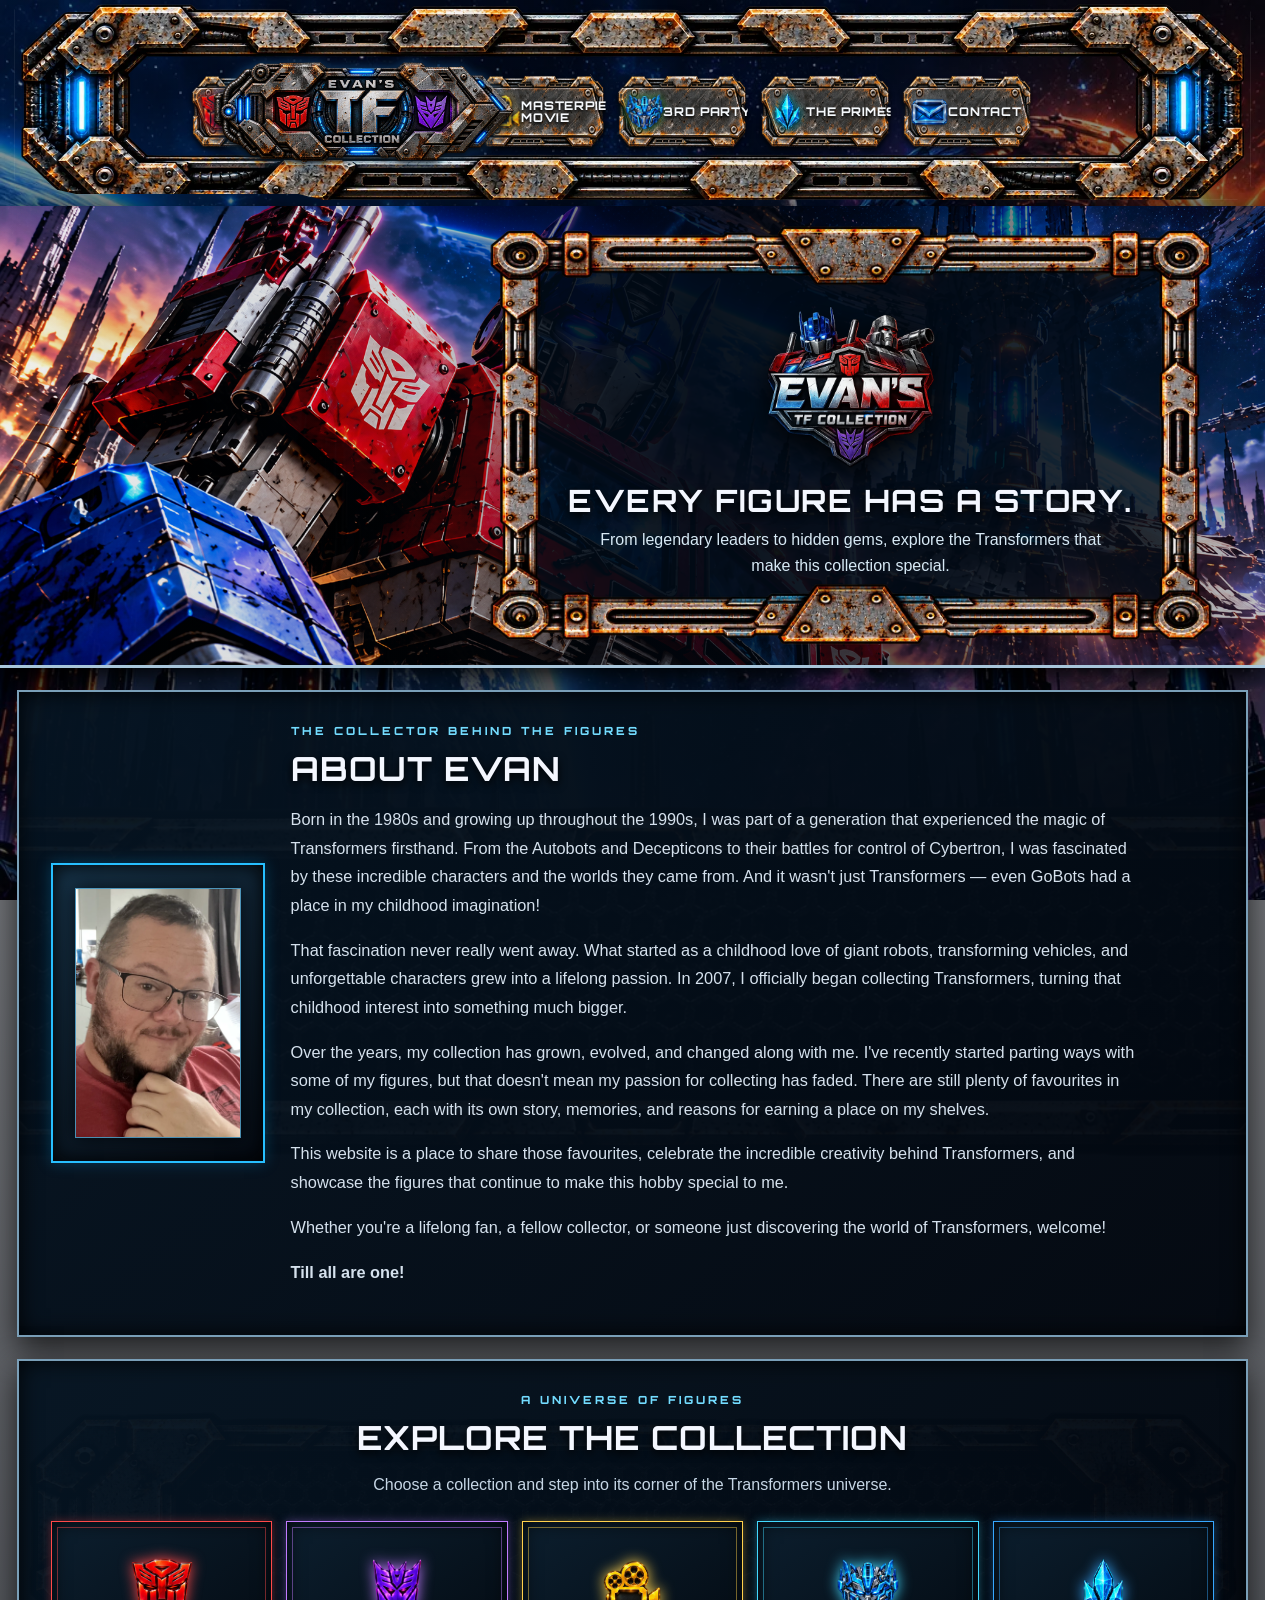
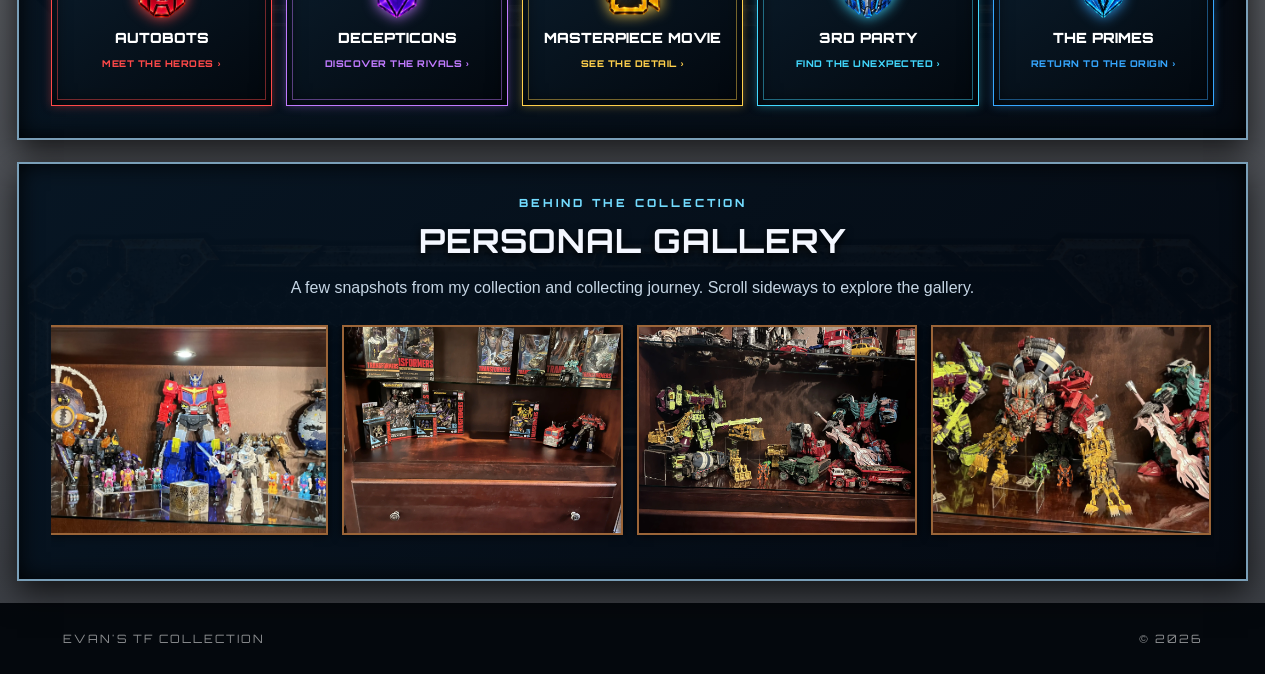
<file: index.html>
<!DOCTYPE html>
<html lang="en">
<head>
  <meta charset="UTF-8">
  <meta name="viewport" content="width=device-width, initial-scale=1.0">
  <meta name="description" content="Explore Evan's Transformers collection, from Autobots and Decepticons to Masterpiece, 3rd Party figures, and the Primes.">
  <link rel="icon" type="image/webp" href="images/EvansTFCollection-favicon_result.webp">
  <title>Evan's TF Collection | Home</title>
  <link rel="stylesheet" href="style.css?v=20261018-mobile-bg-3">
  <link rel="stylesheet" href="cybernetic-system.css?v=20261018-mobile-bg-2">
</head>
<body data-cyber-theme="neutral" class="home-page">
  <div class="site-shell">
    <header class="site-header unified-header">
      <a class="brand" href="index.html" aria-label="Evan's TF Collection home">
        <img src="images/decorative%20elements/evanstfcollection-navigation-logo_result.webp" alt="Evan's TF Collection">
      </a>
      
    <button class="mobile-menu-toggle" type="button" aria-label="Open navigation menu" aria-expanded="false" aria-controls="mobile-site-menu">
      <span></span><span></span><span></span>
    </button>
      <nav class="main-nav" aria-label="Main navigation">
        <a class="nav-item autobots" href="autobots.html"><img src="images/autobots-icon_result.webp" alt=""><span>AUTOBOTS</span></a>
        <a class="nav-item decepticons" href="decepticons.html"><img src="images/decepticons-icon_result.webp" alt=""><span>DECEPTICONS</span></a>
        <a class="nav-item masterpiece" href="masterpiece-movie.html"><img src="images/masterpiece-movie-icon_result.webp" alt=""><span>MASTERPIECE<br>MOVIE</span></a>
        <a class="nav-item third-party" href="third-party.html"><img src="images/3rd-party-icon_result.webp" alt=""><span>3RD PARTY</span></a>
        <a class="nav-item primes" href="the-primes.html"><img src="images/primes-icon_result.webp" alt=""><span>THE PRIMES</span></a>
        <a class="nav-item contact" href="contact.html"><img src="images/contact-icon_result.webp" alt=""><span>CONTACT</span></a>
      </nav>
    </header>
  <nav class="mobile-site-menu" id="mobile-site-menu" aria-label="Mobile page navigation" hidden>
    <a href="index.html">HOME</a>
    <a href="autobots.html">AUTOBOTS</a>
    <a href="decepticons.html">DECEPTICONS</a>
    <a href="masterpiece-movie.html">MASTERPIECE MOVIE</a>
    <a href="third-party.html">3RD PARTY</a>
    <a href="the-primes.html">THE PRIMES</a>
    <a href="contact.html">CONTACT</a>
  </nav>


    <nav id="mobile-nav" class="mobile-nav" aria-label="Mobile navigation">
      <a href="autobots.html"><img src="images/autobots-icon_result.webp" alt=""><span>AUTOBOTS</span></a>
      <a href="decepticons.html"><img src="images/decepticons-icon_result.webp" alt=""><span>DECEPTICONS</span></a>
      <a href="masterpiece-movie.html"><img src="images/masterpiece-movie-icon_result.webp" alt=""><span>MASTERPIECE MOVIE</span></a>
      <a href="third-party.html"><img src="images/3rd-party-icon_result.webp" alt=""><span>3RD PARTY</span></a>
      <a href="the-primes.html"><img src="images/primes-icon_result.webp" alt=""><span>THE PRIMES</span></a>
      <a href="contact.html"><img src="images/contact-icon_result.webp" alt=""><span>CONTACT</span></a>
    </nav>

    <main id="top" class="home-main">
      <section class="home-hero" aria-label="Welcome to Evan's TF Collection">
        <div class="home-hero-art"></div>
        <div class="home-hero-copy">
          <img class="home-title-logo" src="images/evanstfcollection-logo_result.webp" alt="Evan's TF Collection">
          <h1>Every figure has a story.</h1>
          <p>From legendary leaders to hidden gems, explore the Transformers that make this collection special.</p>
        </div>
      </section>

      <section class="home-intro home-panel" aria-labelledby="about-title">
        <div class="home-about-photo">
          <img class="home-profile-image" src="images/Gallery/Evan_result.webp" alt="Evan, the collector behind Evan’s TF Collection" loading="lazy">
        </div>
        <div class="home-about-copy">
          <p class="home-kicker">THE COLLECTOR BEHIND THE FIGURES</p>
          <h2 id="about-title">ABOUT EVAN</h2>
          <p>Born in the 1980s and growing up throughout the 1990s, I was part of a generation that experienced the magic of Transformers firsthand. From the Autobots and Decepticons to their battles for control of Cybertron, I was fascinated by these incredible characters and the worlds they came from. And it wasn't just Transformers — even GoBots had a place in my childhood imagination!</p>
          <p>That fascination never really went away. What started as a childhood love of giant robots, transforming vehicles, and unforgettable characters grew into a lifelong passion. In 2007, I officially began collecting Transformers, turning that childhood interest into something much bigger.</p>
          <p>Over the years, my collection has grown, evolved, and changed along with me. I've recently started parting ways with some of my figures, but that doesn't mean my passion for collecting has faded. There are still plenty of favourites in my collection, each with its own story, memories, and reasons for earning a place on my shelves.</p>
          <p>This website is a place to share those favourites, celebrate the incredible creativity behind Transformers, and showcase the figures that continue to make this hobby special to me.</p>
          <p>Whether you're a lifelong fan, a fellow collector, or someone just discovering the world of Transformers, welcome!</p>
          <p><strong>Till all are one!</strong></p>
        </div>
      </section>

      <section id="collection-showcase" class="home-collection home-panel" aria-labelledby="collection-title">
        <div class="home-section-heading">
          <p class="home-kicker">A UNIVERSE OF FIGURES</p>
          <h2 id="collection-title">EXPLORE THE COLLECTION</h2>
          <p>Choose a collection and step into its corner of the Transformers universe.</p>
        </div>
        <div class="home-category-grid">
          <a class="home-category autobot-card" href="autobots.html">
            <img src="images/autobots-icon_result.webp" alt="">
            <span class="category-name">AUTOBOTS</span><span class="category-cta">MEET THE HEROES ›</span>
          </a>
          <a class="home-category decepticon-card" href="decepticons.html">
            <img src="images/decepticons-icon_result.webp" alt="">
            <span class="category-name">DECEPTICONS</span><span class="category-cta">DISCOVER THE RIVALS ›</span>
          </a>
          <a class="home-category masterpiece-card" href="masterpiece-movie.html">
            <img src="images/masterpiece-movie-icon_result.webp" alt="">
            <span class="category-name">MASTERPIECE MOVIE</span><span class="category-cta">SEE THE DETAIL ›</span>
          </a>
          <a class="home-category thirdparty-card" href="third-party.html">
            <img src="images/3rd-party-icon_result.webp" alt="">
            <span class="category-name">3RD PARTY</span><span class="category-cta">FIND THE UNEXPECTED ›</span>
          </a>
          <a class="home-category primes-card" href="the-primes.html">
            <img src="images/primes-icon_result.webp" alt="">
            <span class="category-name">THE PRIMES</span><span class="category-cta">RETURN TO THE ORIGIN ›</span>
          </a>
        </div>
      </section>

<section class="home-personal-gallery home-panel" aria-labelledby="personal-gallery-title">
        <div class="home-section-heading">
          <p class="home-kicker">BEHIND THE COLLECTION</p>
          <h2 id="personal-gallery-title">PERSONAL GALLERY</h2>
          <p>A few snapshots from my collection and collecting journey. Scroll sideways to explore the gallery.</p>
        </div>
        <div class="home-personal-gallery-grid">
          <figure class="home-personal-shot"><img src="images/Gallery/Big%20Cabinet%20-%20Top%2003_result.webp" alt="Big Cabinet   Top 03" loading="lazy"></figure>
          <figure class="home-personal-shot"><img src="images/Gallery/Big%20Cabinet%20Bottom%2001_result.webp" alt="Big Cabinet Bottom 01" loading="lazy"></figure>
          <figure class="home-personal-shot"><img src="images/Gallery/Big%20Cabinet%20Bottom%2002_result.webp" alt="Big Cabinet Bottom 02" loading="lazy"></figure>
          <figure class="home-personal-shot"><img src="images/Gallery/Big%20Cabinet%20Bottom%2003_result.webp" alt="Big Cabinet Bottom 03" loading="lazy"></figure>
          <figure class="home-personal-shot"><img src="images/Gallery/Big%20Cabinet%20Middle%2001_result.webp" alt="Big Cabinet Middle 01" loading="lazy"></figure>
          <figure class="home-personal-shot"><img src="images/Gallery/Big%20Cabinet%20Middle%2002_result.webp" alt="Big Cabinet Middle 02" loading="lazy"></figure>
          <figure class="home-personal-shot"><img src="images/Gallery/Big%20Cabinet%20Top%2001_result.webp" alt="Big Cabinet Top 01" loading="lazy"></figure>
          <figure class="home-personal-shot"><img src="images/Gallery/Big%20Cabinet%20Top%2002_result.webp" alt="Big Cabinet Top 02" loading="lazy"></figure>
          <figure class="home-personal-shot"><img src="images/Gallery/Big%20Cabinet%20Whole%2001_result.webp" alt="Big Cabinet Whole 01" loading="lazy"></figure>
          <figure class="home-personal-shot"><img src="images/Gallery/Bing%20Cabinet%20-%20Middle%2002_result.webp" alt="Bing Cabinet   Middle 02" loading="lazy"></figure>
          <figure class="home-personal-shot"><img src="images/Gallery/Black%20Cabinet%20Whole_result.webp" alt="Black Cabinet Whole" loading="lazy"></figure>
          <figure class="home-personal-shot"><img src="images/Gallery/Devistator%2001_result.webp" alt="Devistator 01" loading="lazy"></figure>
          <figure class="home-personal-shot"><img src="images/Gallery/Devistator%2002_result.webp" alt="Devistator 02" loading="lazy"></figure>

          <figure class="home-personal-shot"><img src="images/Gallery/Fort%20Mac%2001_result.webp" alt="Fort Mac 01" loading="lazy"></figure>
          <figure class="home-personal-shot"><img src="images/Gallery/Fort%20Mac%2002_result.webp" alt="Fort Mac 02" loading="lazy"></figure>
          <figure class="home-personal-shot"><img src="images/Gallery/Fort%20Mac%2003_result.webp" alt="Fort Mac 03" loading="lazy"></figure>
          <figure class="home-personal-shot"><img src="images/Gallery/Fort%20Mac%2004_result.webp" alt="Fort Mac 04" loading="lazy"></figure>
          <figure class="home-personal-shot"><img src="images/Gallery/Glass%20Cabinet%20Whole_result.webp" alt="Glass Cabinet Whole" loading="lazy"></figure>
          <figure class="home-personal-shot"><img src="images/Gallery/Masterpiece%20Group_result.webp" alt="Masterpiece Group" loading="lazy"></figure>
        </div>
      </section>

    </main>

    <footer class="site-footer">
      <span>EVAN'S TF COLLECTION</span>
      <span>© <span id="year"></span></span>
    </footer>
  </div>
  <script src="script.js"></script>
  <script src="mobile-menu.js"></script>
</body>
</html>
</file>
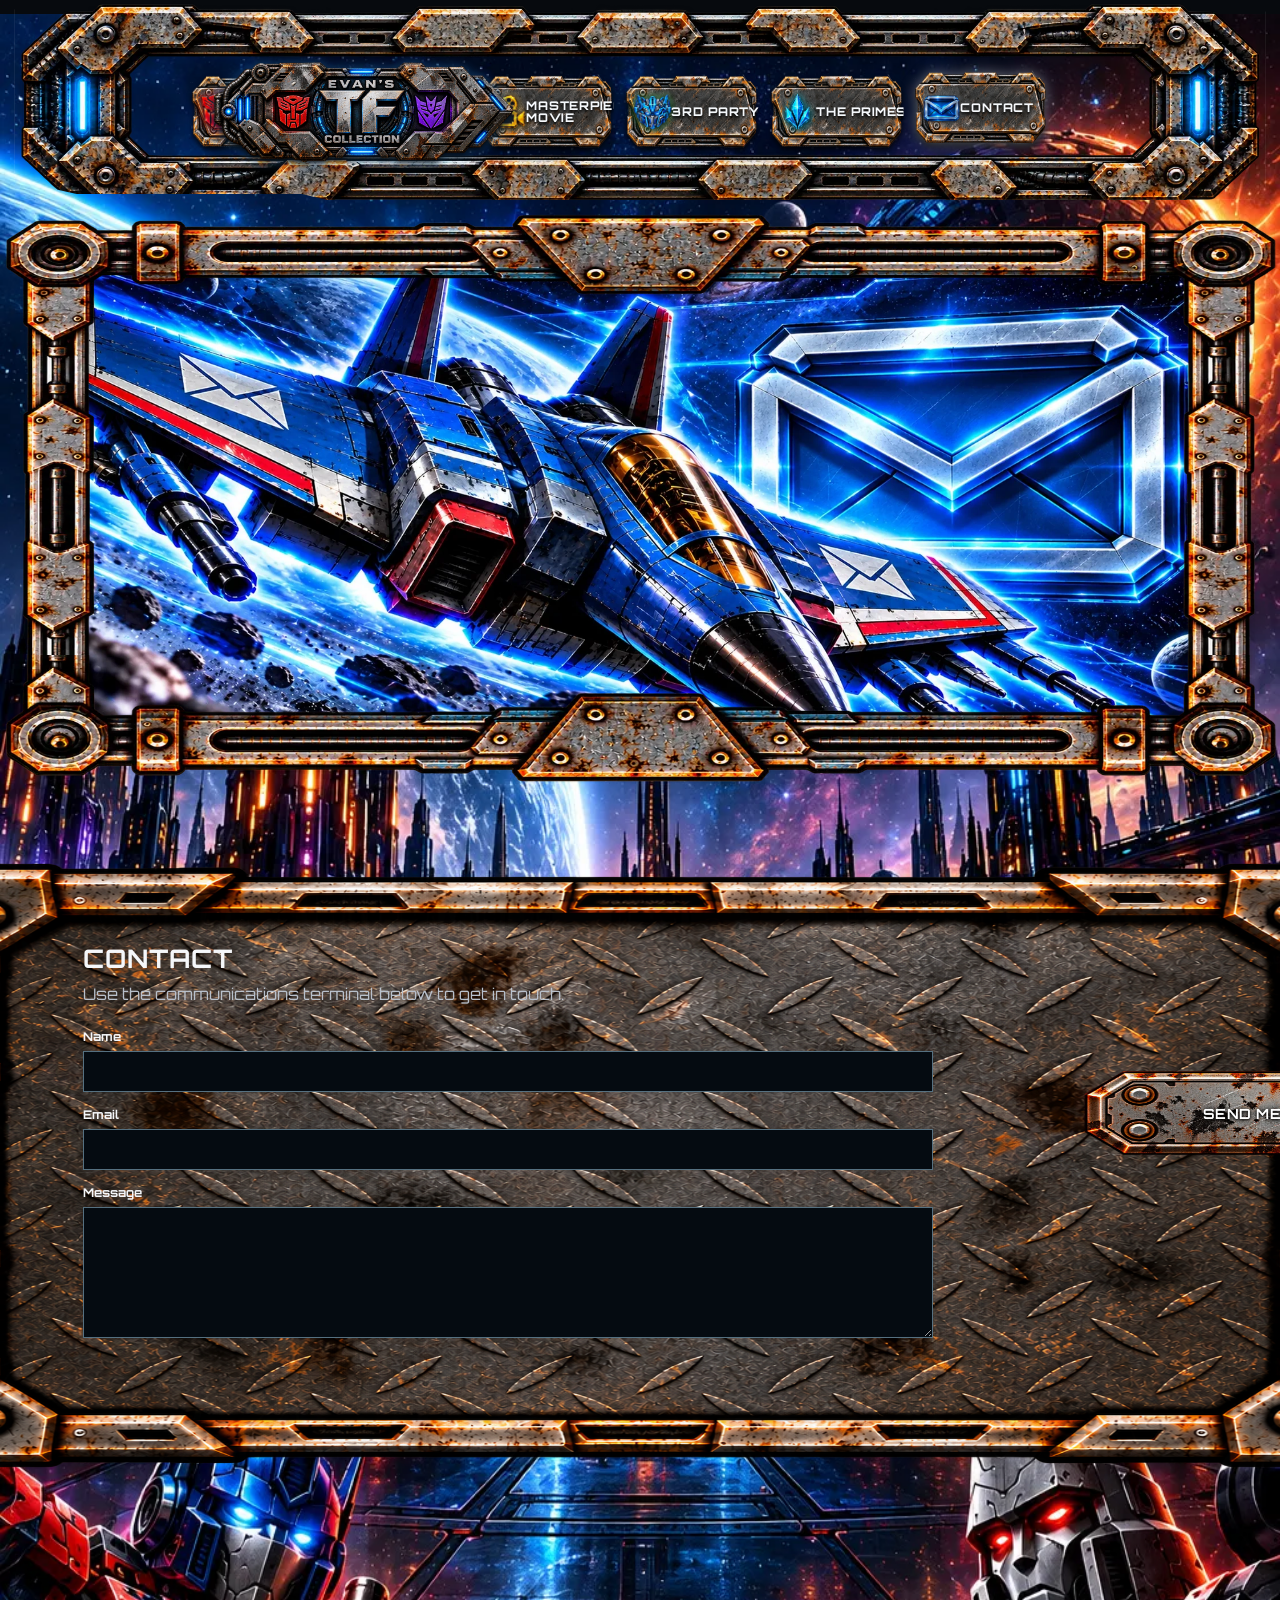
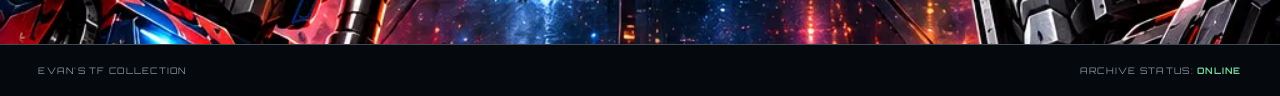
<file: contact.html>
<!DOCTYPE html>
<html lang="en">
<head>
  <meta charset="UTF-8">
  <meta name="viewport" content="width=device-width, initial-scale=1.0">
  <title>Contact | Evan's TF Collection</title>
  <link rel="icon" type="image/webp" href="images/EvansTFCollection-favicon_result.webp">
  <link rel="stylesheet" href="contact.css?v=20261018-mobile-bg-3">
  <link rel="stylesheet" href="cybernetic-system.css?v=20261018-mobile-bg-2">
</head>
<body data-cyber-theme="contact">
<header class="site-header unified-header">
  <a class="brand" href="index.html" aria-label="Evan's TF Collection"><img src="images/decorative%20elements/evanstfcollection-navigation-logo_result.webp" alt="Evan's TF Collection"></a>
  
    <button class="mobile-menu-toggle" type="button" aria-label="Open navigation menu" aria-expanded="false" aria-controls="mobile-site-menu">
      <span></span><span></span><span></span>
    </button>
      <nav class="main-nav" aria-label="Main navigation">
    <a class="nav-item autobots" href="autobots.html"><img src="images/autobots-icon_result.webp" alt=""><span>AUTOBOTS</span></a>
    <a class="nav-item decepticons" href="decepticons.html"><img src="images/decepticons-icon_result.webp" alt=""><span>DECEPTICONS</span></a>
    <a class="nav-item masterpiece" href="masterpiece-movie.html"><img src="images/masterpiece-movie-icon_result.webp" alt=""><span>MASTERPIECE<br>MOVIE</span></a>
    <a class="nav-item third-party" href="third-party.html"><img src="images/3rd-party-icon_result.webp" alt=""><span>3RD PARTY</span></a>
    <a class="nav-item primes" href="the-primes.html"><img src="images/primes-icon_result.webp" alt=""><span>THE PRIMES</span></a>
    <a class="nav-item contact active" href="contact.html"><img src="images/contact-icon_result.webp" alt=""><span>CONTACT</span></a>
  </nav>
</header>
  <nav class="mobile-site-menu" id="mobile-site-menu" aria-label="Mobile page navigation" hidden>
    <a href="index.html">HOME</a>
    <a href="autobots.html">AUTOBOTS</a>
    <a href="decepticons.html">DECEPTICONS</a>
    <a href="masterpiece-movie.html">MASTERPIECE MOVIE</a>
    <a href="third-party.html">3RD PARTY</a>
    <a href="the-primes.html">THE PRIMES</a>
    <a href="contact.html">CONTACT</a>
  </nav>


  <section class="nav-expansion" id="navExpansion" aria-label="Expanded collection menu" hidden>
    <div class="nav-expansion-emblem" aria-hidden="true">✦</div>
    <div class="nav-expansion-content">
      <p class="nav-expansion-kicker">COLLECTION ACCESS TERMINAL</p>
      <h2 class="nav-expansion-title">QUICK ACCESS</h2>
      <div class="nav-expansion-links">
        <a href="#top" data-nav-shortcut="overview">COLLECTION OVERVIEW</a>
        <a href="#collection-shell" data-nav-shortcut="browse">BROWSE FIGURES</a>
        <a href="#filterControls" data-nav-shortcut="filters">SEARCH / FILTERS</a>
      </div>
    </div>
    <button class="nav-expansion-close" type="button" aria-label="Close expanded menu">×</button>
  </section>

<main>
  <section class="hero" aria-label="Contact banner">
    <img class="hero-metallic-frame" src="images/decorative%20elements/hero-metallic-frame_result.webp" alt="" aria-hidden="true">
    <div class="hero-shade"></div>
  </section>
  <section class="contact-shell">
    <div class="contact-panel">
      <h2>CONTACT</h2>
      <p>Use the communications terminal below to get in touch.</p>
      <form action="https://formsubmit.co/evanstfcollection@gmail.com" method="POST">
        <input type="hidden" name="_subject" value="New message from Evan’s TF Collection contact page">
        <input type="hidden" name="_captcha" value="true">
        <input type="hidden" name="_template" value="table">
        <input type="hidden" name="_next" value="https://tf.maketheripple.com/contact.html?sent=1">
        <label>Name<input type="text" name="name" required></label>
        <label>Email<input type="email" name="email" required></label>
        <label>Message<textarea name="message" rows="7" required></textarea></label>
        <button type="submit">SEND MESSAGE</button>
      </form>
    </div>
  </section>
</main>

<footer class="site-footer"><span>EVAN'S TF COLLECTION</span><span>ARCHIVE STATUS: <b>ONLINE</b></span></footer>

<script src="nav-expansion.js"></script>
  <script src="mobile-menu.js"></script>
</body>
</html>
</file>
<file: style.css>
@import url('https://fonts.googleapis.com/css2?family=Orbitron:wght@400;500;600;700;800;900&display=swap');

* {
  box-sizing: border-box;
}

html {
  scroll-behavior: smooth;
  scroll-padding-top: 260px;
  scrollbar-gutter: stable;
}

body {
  margin: 0;
  min-height: 100vh;
  color: #f4f7ff;
  font-family: "Orbitron", Arial, sans-serif;
  background:
    linear-gradient(rgba(3, 8, 18, 0.28), rgba(3, 8, 18, 0.45)),
    url("images/main-page-background_result.webp") center top / cover scroll;
  background-color: #050a12;
}

body.autobots-active {
  background:
    linear-gradient(rgba(3, 8, 18, 0.08), rgba(3, 8, 18, 0.18)),
    url("images/autobots-background_result.webp") center top / cover scroll;
}

body.autobots-active .hero {
  min-height: 0;
  height: clamp(280px, 31vw, 520px);
  padding: 0;
  background:
    url("images/autobots-background_result.webp") center center / cover no-repeat;
}

body.autobots-active .hero-logo {
  display: none;
}

button,
input,
textarea {
  font: inherit;
}

button {
  cursor: pointer;
}

/* =========================
   UNIFIED TOP NAVIGATION
========================= */

.site-header.unified-header {
  position: relative;
  z-index: 1000;
  width: 100%;
  min-height: 88px;
  display: flex;
  align-items: stretch;
  gap: 10px;
  padding: 7px 18px 7px 20px;
  background: rgba(2, 5, 8, 0.97);
  border-bottom: 2px solid rgba(0, 207, 255, 0.65);
  box-shadow: 0 5px 18px rgba(0, 0, 0, 0.85);
}

.unified-header .brand {
  width: 205px;
  flex: 0 0 205px;
  display: flex;
  align-items: center;
  justify-content: center;
  margin: 0;
  padding: 0;
}

.unified-header .brand img {
  width: 190px;
  max-height: 82px;
  object-fit: contain;
  display: block;
}

.unified-header .main-nav {
  flex: 1;
  min-width: 0;
  display: grid;
  grid-template-columns: repeat(6, 1fr);
  gap: 7px;
  align-items: stretch;
}

.unified-header .nav-item {
  --nav-color: #00cfff;
  --nav-glow: rgba(0, 207, 255, .45);
  position: relative;
  min-width: 0;
  min-height: 74px;
  display: flex;
  align-items: center;
  justify-content: center;
  gap: 10px;
  padding: 8px 10px;
  color: white;
  text-decoration: none;
  text-align: center;
  background:
    radial-gradient(ellipse at 18% 20%, rgba(255,255,255,.045), transparent 24%),
    radial-gradient(ellipse at 84% 78%, rgba(0,0,0,.48), transparent 28%),
    linear-gradient(180deg, rgba(17,23,29,.98), rgba(4,8,12,.98));
  overflow: hidden;
  isolation: isolate;
  transition: transform .2s ease, filter .2s ease;
  filter: drop-shadow(0 3px 7px rgba(0,0,0,.95)) drop-shadow(0 0 6px var(--nav-glow));
}

.unified-header .nav-item::before {
  content: "";
  position: absolute;
  z-index: 1;
  inset: 0;
  background: var(--nav-color);
  -webkit-mask: url("cybernetic-border.svg") center / 100% 100% no-repeat;
  mask: url("cybernetic-border.svg") center / 100% 100% no-repeat;
  filter: drop-shadow(0 0 3px var(--nav-color)) drop-shadow(0 0 8px var(--nav-glow));
  pointer-events: none;
}

.unified-header .nav-item::after {
  content: "";
  position: absolute;
  z-index: 0;
  inset: 5px;
  background:
    linear-gradient(135deg, rgba(255,255,255,.025), transparent 25%),
    radial-gradient(ellipse at 12% 18%, rgba(130,140,145,.08), transparent 25%),
    radial-gradient(ellipse at 88% 82%, rgba(0,0,0,.42), transparent 30%),
    rgba(5,9,13,.96);
  clip-path: polygon(0 10px,10px 0,calc(100% - 10px) 0,100% 10px,100% calc(100% - 10px),calc(100% - 10px) 100%,10px 100%,0 calc(100% - 10px));
  pointer-events: none;
}

.unified-header .nav-item img,
.unified-header .nav-item span {
  position: relative;
  z-index: 2;
}

.unified-header .nav-item img {
  width: 40px !important;
  height: 40px !important;
  min-width: 40px !important;
  min-height: 40px !important;
  max-width: 40px !important;
  max-height: 40px !important;
  flex: 0 0 40px !important;
  object-fit: contain;
  display: block;
  filter: drop-shadow(0 1px 2px #000) drop-shadow(0 0 4px var(--nav-glow));
}

.unified-header .nav-item span {
  font-size: clamp(10px, 1vw, 16px);
  font-weight: 800;
  line-height: 1.05;
  letter-spacing: .5px;
  text-shadow: 0 1px 2px #000, 0 0 5px var(--nav-glow);
}

.unified-header .nav-item:hover,
.unified-header .nav-item.active {
  transform: translateY(-1px);
}

.unified-header .nav-item:hover::before,
.unified-header .nav-item.active::before {
  filter: drop-shadow(0 0 4px var(--nav-color)) drop-shadow(0 0 12px var(--nav-glow));
}

.unified-header .autobots { --nav-color:#ff1b1b; --nav-glow:rgba(255,27,27,.46); }
.unified-header .decepticons { --nav-color:#9a2cff; --nav-glow:rgba(154,44,255,.46); }
.unified-header .masterpiece { --nav-color:#ffc21c; --nav-glow:rgba(255,194,28,.42); }
.unified-header .third-party { --nav-color:#00d8ff; --nav-glow:rgba(0,216,255,.46); }
.unified-header .primes { --nav-color:#1d8cff; --nav-glow:rgba(29,140,255,.46); }
.unified-header .contact { --nav-color:#1856a8; --nav-glow:rgba(24,86,168,.42); }

.mobile-nav {
  display: none;
}

/* =========================
   HERO
========================= */

.hero {
  min-height: 66vh;

  display: grid;
  place-items: center;

  padding: 90px 20px 70px;

  background:
    linear-gradient(
      180deg,
      rgba(2, 7, 16, 0.08),
      rgba(2, 7, 16, 0.62)
    );
}

.hero-logo {
  width: min(780px, 82vw);

  filter:
    drop-shadow(0 20px 30px rgba(0, 0, 0, 0.8));
}

.hero-logo img {
  width: 100%;
  display: block;
}

/* =========================
   COLLECTION FOLDERS
========================= */

.folder-section {
  width: min(1400px, calc(100% - 30px));

  margin: 20px auto;

  border: 1px solid rgba(255, 255, 255, 0.28);

  box-shadow:
    0 18px 45px rgba(0, 0, 0, 0.55);

  scroll-margin-top: 260px;
}

.folder-tab {
  width: 100%;
  min-height: 78px;

  display: grid;

  grid-template-columns: 62px 1fr 45px;

  align-items: center;

  text-align: left;

  padding: 0 22px;

  border: 1px solid currentColor;

  color: #fff;

  background:
    linear-gradient(
      135deg,
      rgba(10, 15, 24, 0.96),
      rgba(5, 8, 14, 0.96)
    );

  text-transform: uppercase;
  letter-spacing: 1.3px;
  font-size: clamp(1rem, 2vw, 1.45rem);
  font-weight: 800;

  clip-path:
    polygon(
      15px 0,
      calc(100% - 15px) 0,
      100% 15px,
      100% calc(100% - 15px),
      calc(100% - 15px) 100%,
      15px 100%,
      0 calc(100% - 15px),
      0 15px
    );
}

.tab-icon {
  width: 54px;
  height: 54px;

  display: grid;
  place-items: center;
}

.tab-icon img {
  width: 50px;
  height: 50px;

  display: block;

  object-fit: contain;

  filter:
    drop-shadow(0 0 6px currentColor)
    drop-shadow(0 0 12px currentColor);
}

.tab-arrow {
  justify-self: end;
  font-size: 2rem;
  font-weight: 400;
}

.folder-content {
  display: grid;

  grid-template-columns: 0.9fr 1.1fr;

  gap: 35px;

  max-height: 0;

  overflow: hidden;

  opacity: 0;

  padding: 0 5%;

  transition:
    max-height 0.55s ease,
    opacity 0.35s ease,
    padding 0.55s ease;
}

.folder-section.open .folder-content {
  max-height: 900px;

  opacity: 1;

  padding-top: 42px;
  padding-bottom: 42px;
}

.autobots-section {
  background: transparent;
}

.autobots-section .folder-content {
  background:
    linear-gradient(
      135deg,
      rgba(85, 5, 14, 0.28),
      rgba(24, 6, 12, 0.42)
    ),
    url("images/autobots-background_result.webp") center center / cover no-repeat;
  background-attachment: scroll;
}

.decepticons-section .folder-content {
  background:
    linear-gradient(
      135deg,
      rgba(47, 10, 77, 0.94),
      rgba(13, 5, 27, 0.96)
    );
}

.masterpiece-section .folder-content {
  background:
    linear-gradient(
      135deg,
      rgba(82, 54, 5, 0.94),
      rgba(24, 16, 4, 0.96)
    );
}

.third-party-section .folder-content {
  background:
    linear-gradient(
      135deg,
      rgba(4, 55, 78, 0.94),
      rgba(4, 16, 28, 0.96)
    );
}

.primes-section .folder-content {
  background:
    linear-gradient(
      135deg,
      rgba(5, 55, 76, 0.94),
      rgba(4, 16, 29, 0.96)
    );
}

/* =========================
   COLLECTION CONTENT
========================= */

.section-heading {
  align-self: center;
}

.section-kicker {
  display: block;

  margin-bottom: 10px;

  font-size: 0.72rem;

  letter-spacing: 3px;

  font-weight: 800;

  opacity: 0.78;
}

.section-heading h2 {
  margin: 0 0 12px;

  font-size: clamp(2rem, 4vw, 3.4rem);

  text-transform: uppercase;

  letter-spacing: 2px;
}

.section-heading p {
  max-width: 580px;

  margin: 0;

  color: rgba(255, 255, 255, 0.82);

  line-height: 1.7;
}

.collection-placeholder {
  min-height: 310px;

  padding: 30px;

  display: flex;
  flex-direction: column;
  justify-content: center;

  border: 1px solid rgba(255, 255, 255, 0.22);

  background: rgba(0, 0, 0, 0.28);

  box-shadow:
    inset 0 0 35px rgba(0, 0, 0, 0.28);
}

.placeholder-icon {
  font-size: 0.7rem;
  letter-spacing: 4px;
  opacity: 0.65;
}

.collection-placeholder h3 {
  margin: 14px 0 8px;

  font-size: 1.7rem;

  text-transform: uppercase;
}

.collection-placeholder p {
  margin: 0 0 22px;

  line-height: 1.6;

  color: rgba(255, 255, 255, 0.72);
}

.collection-button,
.send-button {
  width: fit-content;

  border: 1px solid currentColor;

  padding: 12px 22px;

  color: #fff;

  background: rgba(0, 0, 0, 0.35);

  text-transform: uppercase;

  letter-spacing: 1.5px;

  font-weight: 800;
}

.collection-button:hover,
.send-button:hover {
  background: rgba(255, 255, 255, 0.12);

  box-shadow: 0 0 20px currentColor;
}

/* =========================
   CONTACT
========================= */

.contact-section {
  width: min(1400px, calc(100% - 30px));

  margin: 55px auto 20px;

  padding: 55px 5%;

  border: 1px solid #42cfff;

  background:
    linear-gradient(
      rgba(2, 18, 32, 0.92),
      rgba(2, 10, 20, 0.96)
    ),
    url("images/main-page-background_result.webp") center / cover;

  box-shadow:
    0 18px 50px rgba(0, 0, 0, 0.6);

  scroll-margin-top: 260px;
}

.contact-panel {
  display: grid;

  grid-template-columns: 0.75fr 1.25fr;

  gap: 50px;

  align-items: center;
}

.contact-title {
  display: flex;
  align-items: center;

  gap: 18px;

  margin-bottom: 12px;
}

.contact-title img {
  width: 64px;
  height: 64px;

  object-fit: contain;

  filter:
    drop-shadow(0 0 8px #42cfff)
    drop-shadow(0 0 15px #42cfff);
}

.contact-title h2 {
  margin: 0;

  font-size: clamp(2rem, 4vw, 3.4rem);

  text-transform: uppercase;

  letter-spacing: 2px;
}

.contact-copy p {
  max-width: 580px;

  margin: 0;

  color: rgba(255, 255, 255, 0.82);

  line-height: 1.7;
}

.contact-form {
  display: grid;
  gap: 16px;
}

.form-row {
  display: grid;

  grid-template-columns: 1fr 1fr;

  gap: 16px;
}

.contact-form label {
  display: grid;

  gap: 7px;

  color: rgba(255, 255, 255, 0.78);

  font-size: 0.78rem;

  letter-spacing: 1.5px;

  text-transform: uppercase;
}

.contact-form input,
.contact-form textarea {
  width: 100%;

  border: 1px solid rgba(93, 202, 255, 0.45);

  outline: none;

  padding: 13px 14px;

  color: #fff;

  background: rgba(0, 4, 10, 0.72);
}

.contact-form input:focus,
.contact-form textarea:focus {
  border-color: #59d4ff;

  box-shadow:
    0 0 15px rgba(65, 199, 255, 0.25);
}

.contact-form textarea {
  resize: vertical;

  min-height: 150px;
}

.send-button {
  width: 100%;

  color: #4bd5ff;
}

.form-status {
  min-height: 20px;

  margin: 0;

  color: #7be3ff;
}

/* =========================
   FOOTER
========================= */

.site-footer {
  display: flex;

  justify-content: space-between;

  padding: 28px 5%;

  color: rgba(255, 255, 255, 0.55);

  background: rgba(2, 5, 10, 0.94);

  font-size: 0.72rem;

  letter-spacing: 2px;
}

/* =========================
   UNIFIED NAV RESPONSIVE
========================= */

@media (max-width: 1050px) {
  .unified-header .brand {
    width: 160px;
    flex-basis: 160px;
  }

  .unified-header .brand img {
    width: 150px;
  }

  .unified-header .main-nav {
    gap: 5px;
  }

  .unified-header .nav-item {
    min-height: 68px;
    padding: 6px 7px;
    gap: 6px;
  }

  .unified-header .nav-item img {
    width: 34px;
    height: 34px;
  }

  .unified-header .nav-item span {
    font-size: 0.68rem;
  }

  .folder-content,
  .contact-panel {
    grid-template-columns: 1fr;
  }
}

@media (max-width: 720px) {
  html {
    scroll-padding-top: 76px;
  }

  .site-header.unified-header {
    min-height: 76px;
    height: 76px;
    padding: 5px;
    gap: 4px;
  }

  .unified-header .brand {
    width: 130px;
    flex-basis: 130px;
  }

  .unified-header .brand img {
    width: 122px;
    max-height: 66px;
  }

  .unified-header .main-nav {
    grid-template-columns: repeat(3, minmax(0, 1fr));
    gap: 4px;
  }

  .unified-header .nav-item {
    min-height: 66px;
    padding: 4px;
    gap: 3px;
  }

  .unified-header .nav-item img {
    width: 28px;
    height: 28px;
  }

  .unified-header .nav-item span {
    font-size: 0.52rem;
    letter-spacing: .2px;
  }

  .mobile-nav {
    display: none;
  }

  .hero {
    min-height: 48vh;
    padding: 55px 15px;
  }

  .folder-section,
  .contact-section {
    width: calc(100% - 16px);
  }

  .folder-tab {
    min-height: 64px;
    grid-template-columns: 48px 1fr 35px;
    padding: 0 14px;
    font-size: 0.95rem;
  }

  .tab-icon {
    width: 42px;
    height: 42px;
  }

  .tab-icon img {
    width: 38px;
    height: 38px;
  }

  .folder-content {
    padding-left: 20px;
    padding-right: 20px;
  }

  .folder-section.open .folder-content {
    padding-top: 30px;
    padding-bottom: 30px;
  }

  .form-row {
    grid-template-columns: 1fr;
  }

  .contact-section {
    padding: 35px 20px;
  }

  .contact-title img {
    width: 52px;
    height: 52px;
  }

  .site-footer {
    flex-direction: column;
    gap: 10px;
  }
}

@media (max-width: 520px) {
  .site-header.unified-header {
    min-height: 72px;
    height: auto;
    flex-wrap: wrap;
  }

  .unified-header .brand {
    width: 100%;
    flex-basis: 100%;
    min-height: 58px;
  }

  .unified-header .brand img {
    width: 145px;
    max-height: 58px;
  }

  .unified-header .main-nav {
    width: 100%;
    grid-template-columns: repeat(3, 1fr);
  }

  .unified-header .nav-item {
    min-height: 52px;
  }

  .unified-header .nav-item img {
    width: 24px;
    height: 24px;
  }

  .unified-header .nav-item span {
    font-size: 0.47rem;
  }
}


/* UNIFIED NAVIGATION FONT */
.nav-item,
.nav-item span {
  font-family: "Orbitron", Arial, sans-serif !important;
}

/* ============================================================
   MASTER NAVIGATION GEOMETRY
   Identical desktop geometry across the home page and all
   collection pages. The label is centered independently of
   the icon so it cannot shift from page to page.
   ============================================================ */
.nav-item {
  display: grid !important;
  grid-template-columns: 40px minmax(0, 1fr) 40px !important;
  align-items: center !important;
  justify-items: stretch !important;
  column-gap: 0 !important;
  padding: 8px 10px !important;
  text-align: center !important;
}

.nav-item img {
  grid-column: 1 !important;
  grid-row: 1 !important;
  width: 40px !important;
  height: 40px !important;
  min-width: 40px !important;
  min-height: 40px !important;
  max-width: 40px !important;
  max-height: 40px !important;
  margin: 0 !important;
  justify-self: center !important;
  object-fit: contain !important;
  display: block !important;
}

.nav-item span {
  grid-column: 2 !important;
  grid-row: 1 !important;
  justify-self: center !important;
  margin: 0 !important;
  padding: 0 !important;
  white-space: nowrap !important;
  text-align: center !important;
  font-family: "Orbitron", Arial, sans-serif !important;
  font-size: clamp(10px, 1vw, 16px) !important;
  font-weight: 800 !important;
  line-height: 1.05 !important;
  letter-spacing: .5px !important;
}

@media (max-width: 520px) {
  .nav-item {
    grid-template-columns: 28px minmax(0, 1fr) 28px !important;
    padding: 5px !important;
  }

  .nav-item img {
    width: 28px !important;
    height: 28px !important;
    min-width: 28px !important;
    min-height: 28px !important;
    max-width: 28px !important;
    max-height: 28px !important;
  }

  .nav-item span {
    font-size: 8px !important;
  }
}


/* Keep the unified header's legacy glow variables aligned with the shared tab palette. */
.unified-header .masterpiece {
  --nav-color: #ffc21c !important;
  --nav-glow: rgba(255, 194, 28, .42) !important;
}
.unified-header .primes {
  --nav-color: #00d8ff !important;
  --nav-glow: rgba(0, 216, 255, .46) !important;
}


/* GLOBAL DESIGN RESET — Cybertronian border artwork and accent frames are retired.
   Keep the underlying panels, images, layout, and text; remove decorative frame overlays. */
.nav-item::before,
.nav-item::after,
.collection-heading::before,
.collection-heading::after,
.detail-panel::before,
.card::before,
.card::after,
.preview-window::before,
.preview-window::after,
.collection-info::before,
.collection-info::after,
.info-image::before,
.info-image::after,
.info-thumbs button::before,
.info-thumbs button::after,
.info-thumbs div::before,
.info-thumbs div::after {
  content: none !important;
  display: none !important;
  -webkit-mask: none !important;
  mask: none !important;
  filter: none !important;
  box-shadow: none !important;
  outline: 0 !important;
}

/* Remove any remaining image-mask references from visible pseudo-element frames. */
.nav-item,
.collection-heading,
.detail-panel,
.card,
.preview-window,
.collection-info,
.info-image {
  --nav-glow: transparent !important;
}


/* DEFINITIVE BORDER-EFFECT REMOVAL
   Disable remaining decorative borders, glow filters, and inset/outer shadows.
   Keep structural spacing and the original images intact. */
.collection-shell,
.collection-heading,
.collection-heading-top,
.content-layout,
.gallery,
.card,
.preview-window,
.detail-panel,
.detail-main-image,
.detail-main-image img,
.detail-info,
.detail-title,
.detail-specs,
.detail-thumbs,
.detail-thumbs button,
.collection-info,
.info-image,
.info-thumbs button,
.info-thumbs div {
  outline: none !important;
  box-shadow: none !important;
  filter: none !important;
  text-shadow: none !important;
}

.collection-shell,
.collection-heading,
.collection-heading-top,
.content-layout,
.gallery,
.card,
.preview-window,
.detail-panel,
.detail-main-image,
.detail-info,
.detail-title,
.detail-specs,
.detail-thumbs,
.detail-thumbs button,
.collection-info,
.info-image,
.info-thumbs button,
.info-thumbs div {
  border-color: transparent !important;
}

.detail-panel::before,
.detail-panel::after,
.card::before,
.card::after,
.preview-window::before,
.preview-window::after,
.detail-main-image::before,
.detail-main-image::after,
.detail-thumbs button::before,
.detail-thumbs button::after,
.collection-info::before,
.collection-info::after,
.info-image::before,
.info-image::after,
.info-thumbs button::before,
.info-thumbs button::after,
.info-thumbs div::before,
.info-thumbs div::after {
  content: none !important;
  display: none !important;
  background: none !important;
  -webkit-mask: none !important;
  mask: none !important;
  filter: none !important;
  box-shadow: none !important;
}


/* FINAL RETIREMENT OF THE OLD BORDER SYSTEM:
   remove chassis overlays on the site header and remaining detail-panel frame/glow. */
body .topbar::after,
body .site-header.unified-header::after {
  content: none !important;
  display: none !important;
  background: none !important;
  border: 0 !important;
  outline: 0 !important;
  box-shadow: none !important;
  filter: none !important;
}

body .topbar,
body .site-header.unified-header {
  border: 0 !important;
  outline: 0 !important;
  box-shadow: none !important;
}

body .detail-panel,
body .collection-info {
  border: 0 !important;
  outline: 0 !important;
  box-shadow: none !important;
  filter: none !important;
  background-image: none !important;
}

body .detail-panel::before,
body .detail-panel::after,
body .collection-info::before,
body .collection-info::after {
  content: none !important;
  display: none !important;
  background: none !important;
  border: 0 !important;
  outline: 0 !important;
  box-shadow: none !important;
  filter: none !important;
  -webkit-mask: none !important;
  mask: none !important;
}

body .detail-main-image,
body .detail-main-image::before,
body .detail-main-image::after {
  border: 0 !important;
  outline: 0 !important;
  box-shadow: none !important;
  filter: none !important;
}
body .detail-main-image::before,
body .detail-main-image::after {
  content: none !important;
  display: none !important;
  background: none !important;
  -webkit-mask: none !important;
  mask: none !important;
}


/* =========================
   HOME PAGE — CYBERTRON COLLECTION HUB
========================= */
.home-page {
  background:
    linear-gradient(rgba(1, 5, 13, .42), rgba(1, 5, 13, .78)),
    url("images/main-page-background_result.webp") center top / cover fixed;
}
.home-main { width: 100%; }
.home-hero {
  position: relative;
  isolation: isolate;
  display: grid;
  grid-template-columns: 1fr 1fr;
  align-items: center;
  min-height: clamp(360px, 35vw, 540px);
  padding: clamp(28px, 4vw, 64px);
  overflow: hidden;
  background: linear-gradient(90deg, rgba(2,8,18,.18), rgba(2,8,18,.62) 45%, rgba(2,8,18,.12));
  border-bottom: 3px solid #a9c7dc;
  box-shadow: 0 10px 30px #000;
}
.home-hero::before {
  content: "";
  position: absolute;
  z-index: -2;
  inset: 0;
  background: url("images/Optimus%20Prime%20Over%20the%20Orbital%20City.png") left center / cover no-repeat;
  opacity: .95;
}
.home-hero::after {
  content: "";
  position: absolute;
  z-index: -1;
  inset: 0;
  background: linear-gradient(90deg, transparent 0%, rgba(1,6,14,.16) 34%, rgba(1,6,14,.82) 55%, rgba(1,6,14,.22));
}
.home-hero-art { min-height: 200px; }
.home-hero-copy {
  position: relative;
  width: min(825px, 125%);
  justify-self: end;
  padding: clamp(14px, 2vw, 30px);
  min-height: 110%;
  text-align: center;
  background: transparent;
  border: 0;
  box-shadow: none;
  isolation: isolate;
}
.home-hero-copy::before {
  content: "";
  position: absolute;
  z-index: -1;
  inset: -5% 0;
  background: url("images/decorative%20elements/hero-metallic-frame_result.webp") center / 100% 100% no-repeat;
  pointer-events: none;
}
.home-hero-copy::after {
  content: "";
  position: absolute;
  z-index: -2;
  inset: 7% 6%;
  background: rgba(2, 12, 24, .78);
  pointer-events: none;
}
.home-kicker {
  margin: 0 0 9px;
  color: #73dcff;
  font-size: .7rem;
  font-weight: 800;
  letter-spacing: 3px;
}
.home-title-logo { display: block; width: min(100%, 510px); max-height: 180px; object-fit: contain; margin: 0 auto 4px; filter: drop-shadow(0 8px 15px #000); transform: translateY(28px); }
.home-hero h1 { margin: 8px 0; font-size: clamp(1.2rem, 2.4vw, 2rem); text-transform: uppercase; letter-spacing: 1.5px; text-shadow: 0 3px 8px #000; transform: translateY(28px); }
.home-hero-copy > p:not(.home-kicker) { max-width: 520px; margin: 0 auto 20px; color: #d7e9f5; font-family: Arial, sans-serif; font-size: 1rem; line-height: 1.6; transform: translateY(28px); }
.home-action {
  display: inline-flex;
  align-items: center;
  justify-content: center;
  gap: 14px;
  min-height: 44px;
  padding: 11px 18px;
  color: #fff;
  text-decoration: none;
  font-size: .78rem;
  font-weight: 800;
  letter-spacing: .8px;
  background: linear-gradient(180deg, #164b70, #061726);
  border: 1px solid #51caff;
  box-shadow: 0 0 12px rgba(0,174,255,.34), inset 0 0 10px rgba(0,174,255,.14);
  clip-path: polygon(10px 0, calc(100% - 10px) 0, 100% 10px, 100% calc(100% - 10px), calc(100% - 10px) 100%, 10px 100%, 0 calc(100% - 10px), 0 10px);
}
.home-action:hover { filter: brightness(1.3); box-shadow: 0 0 20px rgba(0,174,255,.6); }
.home-panel {
  position: relative;
  width: min(1600px, calc(100% - 34px));
  margin: 22px auto;
  padding: clamp(18px, 2.5vw, 34px);
  background:
    linear-gradient(135deg, rgba(5,20,34,.97), rgba(2,7,15,.97)),
    url("images/decorative%20elements/panel-background-02_result.webp") center / cover;
  border: 2px solid #7a9fb8;
  box-shadow: inset 0 0 22px rgba(0,0,0,.9), 0 12px 30px rgba(0,0,0,.7);
}
.home-intro {
  display: grid;
  grid-template-columns: auto minmax(0, 1fr);
  align-items: stretch;
  gap: clamp(18px, 2vw, 28px);
}
.home-about-photo {
  min-height: 300px;
  display: grid;
  place-items: center;
  padding: 14px;
  background: linear-gradient(145deg, #17344a, #050a12);
  border: 2px solid #27bfff;
  box-shadow: inset 0 0 20px #000, 0 0 14px rgba(0,175,255,.25);
}
.photo-placeholder {
  width: 100%;
  min-height: 265px;
  display: flex;
  flex-direction: column;
  align-items: center;
  justify-content: center;
  gap: 12px;
  text-align: center;
  background: linear-gradient(145deg, rgba(1,7,14,.55), rgba(0,0,0,.9)), url("images/main-page-background_result.webp") center / cover;
  color: #9edfff;
  text-shadow: 0 2px 5px #000;
}
.photo-placeholder span { font-size: 1.1rem; font-weight: 900; letter-spacing: 3px; }
.photo-placeholder small { max-width: 220px; font: 14px/1.5 Arial, sans-serif; color: #d9eaf6; }
.home-about-copy { align-self: center; }
.home-about-copy h2, .home-section-heading h2, .home-featured-heading h2 {
  margin: 0 0 14px;
  font-size: clamp(1.5rem, 2.6vw, 2.4rem);
  letter-spacing: 1px;
  text-transform: uppercase;
  text-shadow: 0 3px 9px #000;
}
.home-about-copy > p:not(.home-kicker) { max-width: 850px; color: #d5e1ed; font: 1.02rem/1.75 Arial, sans-serif; }
.home-action-secondary { margin-top: 8px; }
.home-section-heading { text-align: center; margin: 0 auto 24px; }
.home-section-heading > p:last-child { margin: 0 auto; max-width: 720px; color: #c6d6e5; font: 1rem/1.6 Arial, sans-serif; }
.home-category-grid { display: grid; grid-template-columns: repeat(5, minmax(0, 1fr)); gap: 14px; }
.home-category {
  --category-glow: #37c9ff;
  position: relative;
  min-height: 185px;
  display: flex;
  flex-direction: column;
  align-items: center;
  justify-content: center;
  gap: 9px;
  padding: 18px 10px;
  text-align: center;
  color: #fff;
  text-decoration: none;
  background: linear-gradient(145deg, rgba(12,31,47,.96), rgba(2,7,13,.98));
  border: 1px solid var(--category-glow);
  box-shadow: inset 0 0 18px rgba(0,0,0,.8), 0 0 9px color-mix(in srgb, var(--category-glow) 35%, transparent);
  transition: transform .2s ease, filter .2s ease;
}
.home-category::before { content:""; position:absolute; inset:5px; border:1px solid color-mix(in srgb, var(--category-glow) 45%, transparent); pointer-events:none; }
.home-category:hover { transform: translateY(-4px); filter: brightness(1.22); }
.home-category img { width: 62px; height: 62px; object-fit: contain; filter: drop-shadow(0 0 7px var(--category-glow)); }
.category-name { font-size: clamp(.72rem, 1.1vw, .96rem); font-weight: 900; line-height: 1.25; }
.category-cta { margin-top: 3px; color: var(--category-glow); font-size: .58rem; font-weight: 800; letter-spacing: .5px; }
.autobot-card { --category-glow:#ff4949; }
.decepticon-card { --category-glow:#c17bff; }
.masterpiece-card { --category-glow:#ffd04c; }
.thirdparty-card { --category-glow:#42d9ff; }
.primes-card { --category-glow:#36a7ff; }
.home-featured-heading { display:flex; align-items:end; justify-content:space-between; gap:18px; margin-bottom:18px; }
.home-featured-heading h2 { margin-bottom:0; }
.home-heading-note { color:#8cb4ca; font-size:.65rem; font-weight:700; letter-spacing:1px; text-align:right; }
.home-featured-grid { display:grid; grid-template-columns:repeat(5,minmax(0,1fr)); gap:12px; }
.featured-shot { position:relative; display:block; aspect-ratio: 1.25 / 1; overflow:hidden; background:#03080e; border:2px solid #2fbfff; box-shadow:0 0 12px rgba(0,145,255,.22); }
.featured-shot img { width:100%; height:100%; display:block; object-fit:cover; transition:transform .3s ease; }
.featured-shot:hover img { transform:scale(1.06); }
.featured-shot span { position:absolute; inset:auto 0 0; padding:10px 6px; color:#fff; font-size:.68rem; font-weight:900; text-align:center; background:linear-gradient(transparent,rgba(0,0,0,.96)); text-shadow:0 2px 4px #000; }
.home-gallery-note { margin:16px 0 0; color:#a9c5d8; font: .9rem/1.5 Arial,sans-serif; text-align:center; }
@media (max-width: 1050px) {
  .home-hero { min-height:390px; padding:24px; }
  .home-category-grid { grid-template-columns:repeat(3,minmax(0,1fr)); }
  .home-featured-grid { grid-template-columns:repeat(3,minmax(0,1fr)); }
}
@media (max-width: 720px) {
  .home-hero { grid-template-columns:1fr; min-height:0; padding:18px 12px 24px; }
  .home-hero-art { min-height:150px; }
  .home-hero-copy { justify-self:stretch; width:100%; padding:18px 12px; }
  .home-title-logo { max-height:120px; }
  .home-panel { width:calc(100% - 16px); margin:12px auto; padding:16px 12px; }
  .home-intro { grid-template-columns:1fr; }
  .home-about-photo { min-height:210px; }
  .photo-placeholder { min-height:180px; }
  .home-category-grid { grid-template-columns:repeat(2,minmax(0,1fr)); gap:9px; }
  .home-category { min-height:150px; }
  .home-category img { width:48px; height:48px; }
  .home-featured-grid { grid-template-columns:repeat(2,minmax(0,1fr)); gap:9px; }
  .home-featured-heading { align-items:start; flex-direction:column; }
  .home-heading-note { text-align:left; }
  .home-about-copy > p:not(.home-kicker) { font-size:.95rem; }
}
@media (max-width: 380px) {
  .home-category-grid, .home-featured-grid { grid-template-columns:1fr; }
  .featured-shot { aspect-ratio:1.6 / 1; }
}


/* HOMEPAGE — real profile photo and personal gallery */
.home-profile-image {
  display: block;
  width: 100%;
  height: 100%;
  min-height: 300px;
  object-fit: cover;
  object-position: center 35%;
  border: 1px solid rgba(109, 207, 255, .65);
  box-shadow: 0 0 18px rgba(0, 0, 0, .7);
}
.home-about-photo {
  padding: 8px;
  overflow: hidden;
}
.home-personal-gallery-grid {
  display: flex;
  gap: 14px;
  overflow-x: auto;
  overflow-y: hidden;
  padding: 0 0 12px;
  overscroll-behavior-x: contain;
  -webkit-overflow-scrolling: touch;
  scrollbar-width: thin;
  scrollbar-color: #9b6538 rgba(3, 8, 14, .85);
  scroll-behavior: auto;
}
.home-personal-gallery-grid > .home-personal-shot {
  flex: 0 0 calc((100% - 42px) / 4);
}
.home-personal-gallery-grid::-webkit-scrollbar { height: 9px; }
.home-personal-gallery-grid::-webkit-scrollbar-track { background: rgba(3, 8, 14, .85); }
.home-personal-gallery-grid::-webkit-scrollbar-thumb {
  background: #9b6538;
  border: 2px solid rgba(3, 8, 14, .85);
  border-radius: 10px;
}
.home-personal-shot {
  margin: 0;
  aspect-ratio: 4 / 3;
  overflow: hidden;
  background: #03080e;
  border: 2px solid #9b6538;
  box-shadow: inset 0 0 12px #000, 0 0 10px rgba(0, 0, 0, .7);
}
.home-personal-shot img {
  display: block;
  width: 100%;
  height: 100%;
  object-fit: cover;
  transition: transform .3s ease, filter .3s ease;
}
.home-personal-shot:hover img {
  transform: scale(1.05);
  filter: brightness(1.12);
}
@media (max-width: 1050px) {
  .home-personal-gallery-grid > .home-personal-shot { flex-basis: 34%; }
}
@media (max-width: 720px) {
  .home-profile-image { min-height: 210px; }
  .home-personal-gallery-grid { gap: 9px; }
  .home-personal-gallery-grid > .home-personal-shot { flex-basis: 78%; }
}


/* HOMEPAGE PERSONAL GALLERY — auto-moving strip and full-image lightbox */
.home-personal-gallery-grid {
  cursor: grab;
  scroll-snap-type: none !important;
}
.home-personal-shot { flex-shrink: 0; }
.home-personal-shot img { cursor: zoom-in; }
.gallery-lightbox {
  position: fixed;
  z-index: 99999;
  inset: 0;
  display: none;
  align-items: center;
  justify-content: center;
  flex-direction: column;
  gap: 12px;
  padding: 56px 24px 24px;
  background: rgba(0, 0, 0, .94);
}
.gallery-lightbox.is-open { display: flex; }
.gallery-lightbox > img {
  display: block;
  max-width: min(94vw, 1600px);
  max-height: 82vh;
  width: auto;
  height: auto;
  object-fit: contain;
  box-shadow: 0 0 28px rgba(0, 0, 0, .9);
}
.gallery-lightbox-caption {
  margin: 0;
  color: #e6f3ff;
  font: 14px/1.4 Arial, sans-serif;
  text-align: center;
}
.gallery-lightbox-close {
  position: absolute;
  top: 12px;
  right: 20px;
  width: 48px;
  height: 48px;
  border: 1px solid #75d9ff;
  background: #071522;
  color: #fff;
  font: 36px/1 Arial, sans-serif;
  cursor: pointer;
}
@media (prefers-reduced-motion: reduce) {
  .home-personal-gallery-grid { scroll-behavior: auto; }
}

/* HOMEPAGE PROFILE PHOTO — snug cyan frame with equal inner spacing on all sides. */
.home-about-photo {
  display: grid;
  place-items: center;
  justify-self: start;
  width: fit-content;
  min-width: 0;
  padding: 22px;
}
.home-about-photo .home-profile-image {
  display: block;
  width: 166px;
  max-width: 100%;
  height: auto;
  min-height: 0;
  object-fit: contain;
}


/* MOBILE-ONLY: force a single page background with the full background shorthand. */
@media (max-width: 620px) {
  html {
    background: #070a0e !important;
    background-image: none !important;
  }
  body {
    background: #070a0e url("./images/Main-page-mobile-background.webp") center top / 100% auto no-repeat scroll !important;
    background-image: url("./images/Main-page-mobile-background.webp") !important;
    background-position: center top !important;
    background-size: 100% auto !important;
    background-repeat: no-repeat !important;
    background-attachment: scroll !important;
  }
}

/* ABOUT EVAN — keep the portrait frame at its natural height instead of
   stretching it to match the full height of the expanded biography text. */
.home-intro {
  align-items: center;
}
</file>
<file: cybernetic-system.css>
/* Evan's TF Collection — Cybertronian UI Master Frame
   New metallic/recessed visual system based on the Cybertronian UI
   style guide. This replaces the previous thin neon-line treatment. */

:root{
  --cyber-color:#2b91e8;
  --cyber-bright:#66c7ff;
  --cyber-glow:rgba(43,145,232,.45);
  --cyber-soft:rgba(43,145,232,.16);
  --metal-dark:#151a20;
  --metal-mid:#5e6872;
  --metal-light:#b8c1c8;
  --panel:#050a0f;
  --panel-2:#0a1118;
}

body[data-cyber-theme="autobots"]{
  --cyber-color:#d51f28;
  --cyber-bright:#ff4a4f;
  --cyber-glow:rgba(255,35,42,.50);
  --cyber-soft:rgba(255,35,42,.15);
}
body[data-cyber-theme="decepticons"]{
  --cyber-color:#8736c8;
  --cyber-bright:#c56cff;
  --cyber-glow:rgba(155,55,255,.50);
  --cyber-soft:rgba(155,55,255,.15);
}
body[data-cyber-theme="masterpiece"]{
  --cyber-color:#d39b18;
  --cyber-bright:#ffd65b;
  --cyber-glow:rgba(255,190,35,.45);
  --cyber-soft:rgba(255,190,35,.14);
}
body[data-cyber-theme="third-party"]{
  --cyber-color:#11aebe;
  --cyber-bright:#4deaff;
  --cyber-glow:rgba(0,220,245,.48);
  --cyber-soft:rgba(0,220,245,.14);
}
body[data-cyber-theme="primes"]{
  --cyber-color:#237fcf;
  --cyber-bright:#63c7ff;
  --cyber-glow:rgba(35,145,235,.48);
  --cyber-soft:rgba(35,145,235,.14);
}
body[data-cyber-theme="contact"]{
  --cyber-color:#286bb0;
  --cyber-bright:#62aef0;
  --cyber-glow:rgba(40,110,185,.42);
  --cyber-soft:rgba(40,110,185,.13);
}

/* ============================================================
   MASTER CYBERTRONIAN FRAME
   ============================================================ */

.collection-heading,
.collection-card,
.card,
.collection-info,
.detail-panel,
.contact-shell,
.contact-panel,
.collection-placeholder,
.notes,
.info-notes,
.filters{
  --frame-cut:18px;
  position:relative;
  isolation:isolate;
  border:0!important;
  border-radius:0!important;
  background:
    linear-gradient(145deg,rgba(24,30,36,.98),rgba(6,10,14,.98)) padding-box!important;
  box-shadow:
    0 14px 28px rgba(0,0,0,.72),
    0 0 20px var(--cyber-soft),
    inset 0 0 0 1px rgba(255,255,255,.05)!important;
  clip-path:polygon(
    var(--frame-cut) 0,
    calc(100% - var(--frame-cut)) 0,
    100% var(--frame-cut),
    100% calc(100% - var(--frame-cut)),
    calc(100% - var(--frame-cut)) 100%,
    var(--frame-cut) 100%,
    0 calc(100% - var(--frame-cut)),
    0 var(--frame-cut)
  );
}

/* Thick metallic outer shell. */
.collection-heading::before,
.collection-card::before,
.card::before,
.collection-info::before,
.detail-panel::before,
.contact-shell::before,
.contact-panel::before,
.collection-placeholder::before,
.notes::before,
.info-notes::before,
.filters::before{
  content:"";
  position:absolute;
  z-index:0;
  inset:0;
  pointer-events:none;
  clip-path:inherit;
  background:
    /* faction illumination */
    linear-gradient(90deg,
      transparent 0 7%,
      var(--cyber-color) 7.4% 8%,
      transparent 8.5% 91.5%,
      var(--cyber-color) 92% 92.6%,
      transparent 93%),
    /* steel face */
    linear-gradient(180deg,
      var(--metal-light) 0%,
      #707a83 8%,
      var(--metal-dark) 18%,
      #2b3239 48%,
      #090d12 82%,
      #6c757d 94%,
      #c1c8cd 100%);
  box-shadow:
    0 0 7px var(--cyber-color),
    0 0 18px var(--cyber-glow);
}

/* Recess the actual content area, leaving a substantial metal rim. */
.collection-heading::after,
.collection-card::after,
.card::after,
.collection-info::after,
.detail-panel::after,
.contact-shell::after,
.contact-panel::after,
.collection-placeholder::after,
.notes::after,
.info-notes::after,
.filters::after{
  content:"";
  position:absolute;
  z-index:1;
  inset:10px;
  pointer-events:none;
  clip-path:polygon(
    10px 0,
    calc(100% - 10px) 0,
    100% 10px,
    100% calc(100% - 10px),
    calc(100% - 10px) 100%,
    10px 100%,
    0 calc(100% - 10px),
    0 10px
  );
  background:
    linear-gradient(135deg,rgba(255,255,255,.035),transparent 20%),
    linear-gradient(180deg,var(--panel-2),var(--panel));
  box-shadow:
    inset 0 0 0 1px rgba(0,0,0,.95),
    inset 0 0 24px rgba(0,0,0,.72);
}

/* Content always sits above the recessed panel. */
.collection-heading>*,
.collection-card>*,
.card>*,
.collection-info>*,
.detail-panel>*,
.contact-shell>*,
.contact-panel>*,
.collection-placeholder>*,
.notes>*,
.info-notes>*,
.filters>*{
  position:relative;
  z-index:3;
}

/* Mechanical accent plates along the top/bottom edges. */
.collection-info,
.detail-panel{
  --frame-cut:28px;
}

.collection-info > .info-main,
.detail-panel > .detail-top{
  position:relative;
}

.collection-info > .info-main::before,
.detail-panel > .detail-top::before{
  content:"";
  position:absolute;
  z-index:-1;
  top:-8px;
  left:8%;
  width:20%;
  height:5px;
  background:linear-gradient(90deg,transparent,var(--metal-light),var(--cyber-bright),var(--metal-dark));
  box-shadow:
    0 0 5px var(--cyber-color),
    0 0 12px var(--cyber-glow);
}

/* Inner image/display frames get their own recessed mechanical treatment. */
.info-image,
.detail-main-image{
  position:relative;
  background:
    radial-gradient(circle at 50% 35%,rgba(255,255,255,.035),transparent 38%),
    linear-gradient(180deg,#0b1219,#03070b)!important;
  border:0!important;
  box-shadow:
    inset 0 0 0 2px #202a32,
    inset 0 0 0 4px #070b10,
    inset 0 0 22px rgba(0,0,0,.88)!important;
  clip-path:polygon(15px 0,calc(100% - 15px) 0,100% 15px,100% calc(100% - 15px),calc(100% - 15px) 100%,15px 100%,0 calc(100% - 15px),0 15px);
}

.info-image::after,
.detail-main-image::after{
  content:"";
  position:absolute;
  inset:4px;
  z-index:2;
  pointer-events:none;
  border:1px solid color-mix(in srgb,var(--cyber-color) 55%,transparent);
  clip-path:inherit;
  box-shadow:0 0 10px var(--cyber-soft);
}

.info-image img,
.detail-main-image img{
  position:relative;
  z-index:3;
  background:transparent!important;
  border:0!important;
  box-shadow:none!important;
}

/* Thumbnail frames. */
.info-thumbs button,
.info-thumbs div,
.detail-thumbs button{
  position:relative;
  background:linear-gradient(180deg,#161d24,#05090d)!important;
  border:2px solid #56616b!important;
  box-shadow:
    inset 0 0 0 1px rgba(255,255,255,.08),
    0 0 8px var(--cyber-soft)!important;
  clip-path:polygon(9px 0,calc(100% - 9px) 0,100% 9px,100% calc(100% - 9px),calc(100% - 9px) 100%,9px 100%,0 calc(100% - 9px),0 9px);
}

.info-thumbs button::before,
.detail-thumbs button::before{
  content:"";
  position:absolute;
  inset:-2px;
  z-index:1;
  pointer-events:none;
  border:1px solid var(--cyber-color);
  clip-path:inherit;
  opacity:.75;
}

.info-thumbs img,
.detail-thumbs img{
  position:relative;
  z-index:2;
  background:transparent!important;
  border:0!important;
  box-shadow:none!important;
  mix-blend-mode:screen;
}

/* Faction-colored controls. */
.collection-button,
.view-details-button,
.detail-navigation button,
.info-navigation button,
.send-button,
.filters button,
.card button{
  border:1px solid var(--cyber-color)!important;
  box-shadow:
    inset 0 0 0 1px rgba(255,255,255,.05),
    0 4px 10px rgba(0,0,0,.85),
    0 0 10px var(--cyber-soft)!important;
}

.collection-button:hover,
.view-details-button:hover,
.detail-navigation button:hover,
.info-navigation button:hover,
.send-button:hover,
.filters button:hover,
.card button:hover{
  box-shadow:
    inset 0 0 0 1px rgba(255,255,255,.08),
    0 5px 12px rgba(0,0,0,.9),
    0 0 20px var(--cyber-glow)!important;
}

.detail-title,
.info-title{
  border-bottom:1px solid color-mix(in srgb,var(--cyber-color) 72%,transparent)!important;
}

.detail-title img,
.info-title img,
.tab-icon img{
  filter:
    drop-shadow(0 0 5px var(--cyber-color))
    drop-shadow(0 0 11px var(--cyber-glow));
}

/* Information panels must flow with the page. */
.collection-info,
.detail-panel{
  position:relative!important;
  top:auto!important;
  height:auto!important;
  min-height:0!important;
  max-height:none!important;
  overflow:visible!important;
  align-self:start!important;
}

/* No information-window close X. */
.close-details,
#infoClose{
  display:none!important;
}

@media(max-width:700px){
  .collection-heading,
  .collection-card,
  .card,
  .collection-info,
  .detail-panel,
  .contact-shell,
  .contact-panel,
  .collection-placeholder,
  .notes,
  .info-notes,
  .filters{
    --frame-cut:12px;
  }

  .collection-info,
  .detail-panel{
    --frame-cut:18px;
  }
}

/* ============================================================
   REMOVE LEGACY NEON FRAME LAYERS
   The new metallic system must not have the old SVG circuitry
   showing through on image/preview areas.
   ============================================================ */

.preview-window::before,
.info-image::before,
.detail-main-image::before{
  content:none!important;
  display:none!important;
}

/* Preview/image windows are now recessed metallic modules,
   matching the reference style guide. */
.preview-window,
.info-image,
.detail-main-image{
  background:
    linear-gradient(145deg,#273039 0%,#0b1117 12%,#03070b 50%,#111920 88%,#2b343b 100%)!important;
  border:2px solid #5c6871!important;
  box-shadow:
    inset 0 0 0 1px rgba(210,220,226,.16),
    inset 0 0 0 4px #090e13,
    inset 0 0 22px rgba(0,0,0,.88),
    0 0 8px var(--cyber-soft)!important;
}

/* A restrained illuminated inner edge replaces the old neon
   circuitry while retaining the collection's faction identity. */
.preview-window::after,
.info-image::after,
.detail-main-image::after{
  content:""!important;
  display:block!important;
  position:absolute!important;
  inset:5px!important;
  z-index:2!important;
  pointer-events:none!important;
  border:1px solid color-mix(in srgb,var(--cyber-color) 72%,#ffffff 10%)!important;
  box-shadow:
    inset 0 0 0 1px rgba(255,255,255,.035),
    0 0 7px var(--cyber-soft)!important;
  clip-path:polygon(
    9px 0,calc(100% - 9px) 0,100% 9px,
    100% calc(100% - 9px),calc(100% - 9px) 100%,
    9px 100%,0 calc(100% - 9px),0 9px
  );
}

/* Collection preview cards should read as metallic modules,
   not neon outlined boxes. */
.collection-card{
  background:
    linear-gradient(145deg,#303941 0%,#11171d 9%,#05090d 22%,#090e13 78%,#2a333a 100%)!important;
}

.card{
  background:
    linear-gradient(145deg,#303941 0%,#11171d 9%,#05090d 22%,#090e13 78%,#2a333a 100%)!important;
}

/* Remove any legacy glow-heavy image treatment. */
.card-image{
  background:transparent!important;
  border:0!important;
  box-shadow:none!important;
  mix-blend-mode:normal!important;
}

/* ============================================================
   FINAL LEGACY-FRAME OVERRIDES
   Page-specific legacy rules are more specific than the master
   system, so these deliberately target the nested modules.
   ============================================================ */

body .collection-card .preview-window::before,
body .preview-window::before,
body .info-image::before,
body .detail-main-image::before{
  content:none!important;
  display:none!important;
  -webkit-mask:none!important;
  mask:none!important;
  background:none!important;
  filter:none!important;
}

body .collection-card .preview-window::after,
body .preview-window::after{
  content:""!important;
  display:block!important;
  position:absolute!important;
  inset:5px!important;
  z-index:2!important;
  background:transparent!important;
  border:1px solid color-mix(in srgb,var(--cyber-color) 72%,#ffffff 10%)!important;
  box-shadow:
    inset 0 0 0 1px rgba(255,255,255,.035),
    0 0 7px var(--cyber-soft)!important;
  -webkit-mask:none!important;
  mask:none!important;
  clip-path:polygon(
    9px 0,calc(100% - 9px) 0,100% 9px,
    100% calc(100% - 9px),calc(100% - 9px) 100%,
    9px 100%,0 calc(100% - 9px),0 9px
  )!important;
}

body .collection-card .preview-window{
  background:
    linear-gradient(145deg,#273039 0%,#0b1117 12%,#03070b 50%,#111920 88%,#2b343b 100%)!important;
  border:2px solid #5c6871!important;
  box-shadow:
    inset 0 0 0 1px rgba(210,220,226,.16),
    inset 0 0 0 4px #090e13,
    inset 0 0 22px rgba(0,0,0,.88),
    0 0 8px var(--cyber-soft)!important;
}

body .collection-card .preview-window img{
  position:relative!important;
  z-index:3!important;
  border:0!important;
  box-shadow:none!important;
  background:transparent!important;
  mix-blend-mode:normal!important;
}

body .info-image img,
body .detail-main-image img{
  mix-blend-mode:normal!important;
}

/* ============================================================
   METALLIC HARDWARE PASS
   Make the frame read as physical Cybertronian hardware rather
   than a thin border around a web panel.
   ============================================================ */

.collection-heading,
.collection-card,
.card,
.collection-info,
.detail-panel,
.contact-shell,
.contact-panel,
.collection-placeholder,
.notes,
.info-notes,
.filters{
  border:0!important;
  box-shadow:
    0 16px 30px rgba(0,0,0,.78),
    0 0 14px var(--cyber-soft),
    inset 0 0 0 1px rgba(220,230,235,.08)!important;
}

/* Metallic shell: multiple highlights, dark bevels and faction
   lighting are layered into the outer hardware. */
.collection-heading::before,
.collection-card::before,
.card::before,
.collection-info::before,
.detail-panel::before,
.contact-shell::before,
.contact-panel::before,
.collection-placeholder::before,
.notes::before,
.info-notes::before,
.filters::before{
  background:
    radial-gradient(ellipse at 18% 7%,rgba(255,255,255,.55) 0 2px,transparent 3px),
    radial-gradient(ellipse at 82% 7%,rgba(255,255,255,.42) 0 2px,transparent 3px),
    radial-gradient(ellipse at 18% 93%,rgba(255,255,255,.35) 0 2px,transparent 3px),
    radial-gradient(ellipse at 82% 93%,rgba(255,255,255,.35) 0 2px,transparent 3px),
    linear-gradient(180deg,
      #d2d8dc 0%,
      #8b969e 5%,
      #3f4951 11%,
      #151c22 19%,
      #59656d 22%,
      #20282f 27%,
      #0a0f14 73%,
      #303a42 78%,
      #11171c 86%,
      #7c878f 94%,
      #c5cbd0 100%)!important;
  box-shadow:
    0 0 7px var(--cyber-color),
    0 0 18px var(--cyber-glow),
    inset 0 2px 0 rgba(255,255,255,.22),
    inset 0 -2px 0 rgba(0,0,0,.75)!important;
}

/* Recessed panel: deeper than before, creating the physical
   "screen set into machinery" appearance from the reference. */
.collection-heading::after,
.collection-card::after,
.card::after,
.collection-info::after,
.detail-panel::after,
.contact-shell::after,
.contact-panel::after,
.collection-placeholder::after,
.notes::after,
.info-notes::after,
.filters::after{
  inset:12px!important;
  background:
    linear-gradient(135deg,rgba(255,255,255,.045),transparent 18%),
    linear-gradient(180deg,#111920 0%,#060b10 34%,#020508 100%)!important;
  box-shadow:
    inset 0 2px 0 rgba(255,255,255,.025),
    inset 0 0 28px rgba(0,0,0,.95),
    0 0 0 1px rgba(0,0,0,.9)!important;
}

/* Mechanical top/bottom rail highlights. */
.collection-heading,
.collection-card,
.card,
.collection-info,
.detail-panel{
  background-image:
    linear-gradient(90deg,
      transparent 0 7%,
      rgba(255,255,255,.14) 7.5%,
      transparent 8% 92%,
      rgba(255,255,255,.12) 92.5%,
      transparent 93%)!important;
}

/* Main information image: substantial inner hardware bezel. */
.info-image,
.detail-main-image,
.preview-window{
  border:3px solid #4f5a63!important;
  box-shadow:
    inset 0 0 0 2px #a0a9ae,
    inset 0 0 0 4px #151c22,
    inset 0 0 0 6px #05090d,
    inset 0 0 30px rgba(0,0,0,.95),
    0 0 9px var(--cyber-soft)!important;
}

/* Subtle faction light catches on the bezel. */
.info-image::after,
.detail-main-image::after,
.preview-window::after{
  inset:4px!important;
  border:1px solid color-mix(in srgb,var(--cyber-color) 78%,white 8%)!important;
  box-shadow:
    0 0 5px var(--cyber-color),
    inset 0 0 7px var(--cyber-soft)!important;
}



/* ============================================================
   CYBERTRONIAN NAVIGATION CHASSIS — OCT 2026
   Shared across the home page and every collection page.
   Artwork stays in HTML; these plates remain responsive and
   interactive, with active faction lighting driven by CSS.
   ============================================================ */

:root {
  --nav-metal-edge: #aab4bd;
  --nav-metal-mid: #4c5964;
  --nav-metal-dark: #111820;
  --nav-inner: #060b11;
  --nav-active: var(--cyber-color);
  --nav-active-glow: var(--cyber-glow);
}

/* Shared hammer-like outer chassis. */
body .topbar,
body .site-header.unified-header {
  position: relative !important;
  z-index: 1000 !important;
  isolation: isolate;
  display: flex !important;
  align-items: stretch !important;
  gap: 0 !important;
  width: calc(100% - 28px) !important;
  max-width: 1900px;
  min-height: 112px !important;
  margin: 14px auto 28px !important;
  padding: 8px 12px 8px 10px !important;
  overflow: visible !important;
  border: 0 !important;
  border-radius: 0 !important;
  background:
    linear-gradient(180deg, #d0d6da 0%, #737f88 4%, #242d35 10%, #10171e 17%, #414c55 22%, #111820 29%, #080d12 76%, #2b343c 84%, #818b92 94%, #c4cbd0 100%) !important;
  box-shadow:
    0 12px 24px rgba(0,0,0,.8),
    0 0 14px var(--nav-active-glow),
    inset 0 2px 0 rgba(255,255,255,.28),
    inset 0 -3px 0 rgba(0,0,0,.9) !important;
  clip-path: polygon(20px 0, 29% 0, 31% 8px, 68% 8px, 70% 0, calc(100% - 24px) 0, 100% 24px, 100% calc(100% - 18px), calc(100% - 18px) 100%, 25% 100%, 23% calc(100% - 7px), 5% calc(100% - 7px), 0 calc(100% - 24px), 0 22px);
}

body .topbar::before,
body .site-header.unified-header::before {
  content: "";
  position: absolute;
  z-index: -1;
  inset: 5px;
  pointer-events: none;
  background:
    repeating-linear-gradient(115deg, transparent 0 22px, rgba(255,255,255,.025) 23px 25px, transparent 26px 46px),
    linear-gradient(180deg, #202a33, #080d12 45%, #202a32);
  clip-path: polygon(16px 0, 29% 0, 31% 7px, 68% 7px, 70% 0, calc(100% - 20px) 0, 100% 20px, 100% calc(100% - 14px), calc(100% - 14px) 100%, 25% 100%, 23% calc(100% - 6px), 5% calc(100% - 6px), 0 calc(100% - 20px), 0 18px);
  box-shadow: inset 0 0 0 1px rgba(255,255,255,.06);
}

/* Large, overhanging logo plate: the left-side hammer head. */
body .topbar .site-logo,
body .site-header.unified-header .brand {
  position: relative !important;
  z-index: 4 !important;
  flex: 0 0 25% !important;
  width: 25% !important;
  min-width: 190px;
  max-width: 390px;
  min-height: 104px !important;
  margin: -2px 10px -17px -3px !important;
  padding: 9px 18px !important;
  display: flex !important;
  align-items: center !important;
  justify-content: center !important;
  overflow: visible !important;
  background:
    linear-gradient(145deg, #d5dbe0 0%, #5b6670 5%, #171f27 12%, #303a43 20%, #0b1117 30%, #05090e 68%, #5c6871 88%, #c1c9ce 96%, #3a444d 100%) !important;
  clip-path: polygon(14px 0, 76% 0, 87% 12%, 100% 50%, 88% 87%, 77% 100%, 14px 100%, 0 84%, 0 16%);
  filter: drop-shadow(0 7px 5px rgba(0,0,0,.9)) drop-shadow(0 0 8px var(--nav-active-glow));
}

body .topbar .site-logo::before,
body .site-header.unified-header .brand::before {
  content: "";
  position: absolute;
  z-index: -1;
  inset: 5px;
  background:
    linear-gradient(135deg, rgba(255,255,255,.09), transparent 28%),
    linear-gradient(180deg, #202a32, #060b10 60%, #1c252d);
  clip-path: polygon(11px 0, 76% 0, 86% 12%, 100% 50%, 87% 87%, 76% 100%, 11px 100%, 0 84%, 0 16%);
}

body .topbar .site-logo img,
body .site-header.unified-header .brand img {
  display: block !important;
  width: min(100%, 260px) !important;
  max-width: 100% !important;
  max-height: 96px !important;
  height: auto !important;
  object-fit: contain !important;
  filter: drop-shadow(0 3px 3px #000) drop-shadow(0 0 5px var(--nav-active-glow));
}

/* Six separate mechanical navigation plates. */
body .topbar .main-nav,
body .site-header.unified-header .main-nav {
  position: relative;
  z-index: 2;
  flex: 1 1 75% !important;
  width: 75%;
  min-width: 0;
  display: grid !important;
  grid-template-columns: repeat(6, minmax(0, 1fr)) !important;
  align-items: stretch !important;
  gap: 5px !important;
  padding: 7px 4px !important;
  background: transparent !important;
}

body .topbar .nav-item,
body .site-header.unified-header .nav-item {
  --tab-color: #9eabb5;
  --tab-glow: rgba(158,171,181,.3);
  position: relative !important;
  z-index: 0;
  min-width: 0 !important;
  min-height: 82px !important;
  padding: 8px 5px !important;
  display: flex !important;
  flex-direction: column !important;
  align-items: center !important;
  justify-content: center !important;
  gap: 5px !important;
  overflow: hidden !important;
  color: #f5f8fb !important;
  text-align: center !important;
  text-decoration: none !important;
  background: linear-gradient(180deg, #303a43 0%, #121920 12%, #070c11 55%, #1b242c 91%, #525e67 100%) !important;
  border: 0 !important;
  clip-path: polygon(12px 0, calc(100% - 12px) 0, 100% 12px, 100% calc(100% - 12px), calc(100% - 12px) 100%, 12px 100%, 0 calc(100% - 12px), 0 12px) !important;
  box-shadow: none !important;
  filter: drop-shadow(0 3px 3px rgba(0,0,0,.8));
  transform: none !important;
  transition: background .2s ease, filter .2s ease;
}

body .topbar .nav-item::before,
body .site-header.unified-header .nav-item::before {
  content: "" !important;
  position: absolute !important;
  z-index: -1 !important;
  inset: 2px !important;
  background:
    linear-gradient(145deg, rgba(255,255,255,.075), transparent 24%),
    linear-gradient(180deg, #171f26, #05090e 62%, #10171d) !important;
  -webkit-mask: none !important;
  mask: none !important;
  clip-path: polygon(10px 0, calc(100% - 10px) 0, 100% 10px, 100% calc(100% - 10px), calc(100% - 10px) 100%, 10px 100%, 0 calc(100% - 10px), 0 10px);
  filter: none !important;
  pointer-events: none;
}

body .topbar .nav-item::after,
body .site-header.unified-header .nav-item::after {
  content: "" !important;
  position: absolute !important;
  z-index: -1 !important;
  left: 14%;
  right: 14%;
  bottom: 3px;
  height: 3px;
  inset: auto 14% 3px !important;
  background: var(--tab-color) !important;
  box-shadow: 0 0 5px var(--tab-color), 0 0 12px var(--tab-glow) !important;
  clip-path: none !important;
  opacity: .68;
  transition: opacity .2s ease, height .2s ease;
  pointer-events: none;
}

body .topbar .nav-item img,
body .site-header.unified-header .nav-item img {
  position: relative !important;
  z-index: 2 !important;
  width: clamp(25px, 3vw, 42px) !important;
  height: clamp(25px, 3vw, 42px) !important;
  min-width: 0 !important;
  min-height: 0 !important;
  max-width: 42px !important;
  max-height: 42px !important;
  flex: 0 0 auto !important;
  object-fit: contain !important;
  filter: drop-shadow(0 1px 2px #000) drop-shadow(0 0 4px var(--tab-glow)) !important;
}

body .topbar .nav-item span,
body .site-header.unified-header .nav-item span {
  position: relative !important;
  z-index: 2 !important;
  display: block;
  max-width: 100%;
  white-space: normal !important;
  font-family: "Orbitron", Arial, sans-serif !important;
  font-size: clamp(9px, .82vw, 14px) !important;
  line-height: 1.15 !important;
  font-weight: 800 !important;
  letter-spacing: .3px !important;
  text-shadow: 0 2px 3px #000 !important;
}

body .topbar .nav-item.autobots,
body .site-header .nav-item.autobots { --tab-color: #ff302f; --tab-glow: rgba(255,48,47,.65); }
body .topbar .nav-item.decepticons,
body .site-header .nav-item.decepticons { --tab-color: #a94cff; --tab-glow: rgba(169,76,255,.65); }
body .topbar .nav-item.masterpiece,
body .site-header .nav-item.masterpiece { --tab-color: #00d5f5; --tab-glow: rgba(0,213,245,.65); }
body .topbar .nav-item.third-party,
body .site-header .nav-item.third-party { --tab-color: #55d86a; --tab-glow: rgba(85,216,106,.65); }
body .topbar .nav-item.primes,
body .site-header .nav-item.primes { --tab-color: #ffc34c; --tab-glow: rgba(255,195,76,.65); }
body .topbar .nav-item.contact,
body .site-header .nav-item.contact { --tab-color: #bdc8d5; --tab-glow: rgba(189,200,213,.5); }

body .topbar .nav-item:hover,
body .topbar .nav-item.active,
body .site-header .nav-item:hover,
body .site-header .nav-item.active {
  background: linear-gradient(180deg, color-mix(in srgb, var(--tab-color) 35%, #313a43), color-mix(in srgb, var(--tab-color) 18%, #080c11) 38%, #070b10 72%, color-mix(in srgb, var(--tab-color) 30%, #1a222a)) !important;
  filter: drop-shadow(0 0 6px var(--tab-glow)) drop-shadow(0 4px 3px rgba(0,0,0,.9));
}

body .topbar .nav-item:hover::after,
body .topbar .nav-item.active::after,
body .site-header .nav-item:hover::after,
body .site-header .nav-item.active::after {
  height: 4px;
  opacity: 1;
}

/* On the selected collection page, lift the active plate slightly
   like a mechanical tab, while keeping all six positions aligned. */
body .topbar .nav-item.active,
body .site-header .nav-item.active {
  transform: translateY(-4px) !important;
  border-top: 2px solid var(--tab-color) !important;
}

/* Small screens: retain the same design language without crushing labels. */
@media (max-width: 900px) {
  body .topbar,
  body .site-header.unified-header {
    min-height: 96px !important;
    width: calc(100% - 16px) !important;
    padding: 7px !important;
  }

  body .topbar .site-logo,
  body .site-header.unified-header .brand {
    flex-basis: 21% !important;
    width: 21% !important;
    min-width: 118px;
    margin-right: 5px !important;
  }

  body .topbar .nav-item,
  body .site-header.unified-header .nav-item {
    min-height: 72px !important;
    padding: 5px 2px !important;
  }

  body .topbar .nav-item span,
  body .site-header.unified-header .nav-item span {
    font-size: clamp(7px, 1.05vw, 10px) !important;
  }
}

@media (max-width: 620px) {
  body .topbar,
  body .site-header.unified-header {
    width: calc(100% - 12px) !important;
    min-height: 0 !important;
    flex-wrap: wrap !important;
    margin: 7px auto 18px !important;
    padding: 6px !important;
  }

  body .topbar .site-logo,
  body .site-header.unified-header .brand {
    flex: 0 0 100% !important;
    width: 100% !important;
    max-width: none !important;
    min-width: 0 !important;
    min-height: 66px !important;
    margin: 0 0 5px !important;
    clip-path: polygon(12px 0, calc(100% - 12px) 0, 100% 12px, 100% calc(100% - 12px), calc(100% - 12px) 100%, 12px 100%, 0 calc(100% - 12px), 0 12px);
  }

  body .topbar .site-logo img,
  body .site-header.unified-header .brand img {
    width: auto !important;
    max-height: 62px !important;
  }

  body .topbar .main-nav,
  body .site-header.unified-header .main-nav {
    flex: 0 0 100% !important;
    width: 100% !important;
    grid-template-columns: repeat(3, minmax(0, 1fr)) !important;
    gap: 4px !important;
    padding: 3px 0 !important;
  }

  body .topbar .nav-item,
  body .site-header.unified-header .nav-item {
    min-height: 60px !important;
    gap: 3px !important;
  }

  body .topbar .nav-item img,
  body .site-header.unified-header .nav-item img {
    width: 25px !important;
    height: 25px !important;
  }

  body .topbar .nav-item span,
  body .site-header.unified-header .nav-item span {
    font-size: 8px !important;
  }

  body .topbar .nav-item.active,
  body .site-header .nav-item.active {
    transform: none !important;
  }
}


/* ============================================================
   BATTLE-WORN CYBERTRONIAN NAVIGATION FINISH
   Scraped edges, worn steel, scoring, rivets and heat discoloration.
   ============================================================ */

body .topbar,
body .site-header.unified-header {
  background:
    radial-gradient(ellipse at 12% 16%, rgba(255,255,255,.18), transparent 13%),
    radial-gradient(ellipse at 72% 82%, rgba(218,112,45,.16), transparent 20%),
    repeating-linear-gradient(167deg, transparent 0 13px, rgba(0,0,0,.22) 14px, transparent 16px 27px),
    repeating-linear-gradient(12deg, transparent 0 31px, rgba(221,229,234,.09) 32px, transparent 33px 49px),
    linear-gradient(180deg,#b7bdc1 0%,#6b747b 3%,#222a30 8%,#4e5355 12%,#171e24 18%,#343b40 23%,#0a0f14 34%,#151b20 70%,#373d41 81%,#171d21 88%,#7c858a 95%,#c0c5c8 100%) !important;
  box-shadow:
    0 13px 25px rgba(0,0,0,.9),
    0 0 14px var(--nav-active-glow),
    inset 0 2px 0 rgba(255,255,255,.32),
    inset 0 -4px 0 rgba(0,0,0,.95) !important;
}

body .topbar::after,
body .site-header.unified-header::after {
  content: "";
  position: absolute;
  z-index: 1;
  inset: 4px;
  pointer-events: none;
  opacity: .82;
  background:
    radial-gradient(circle at 2.4% 24%, #c8cdd0 0 2px, #20272c 2.7px 4px, transparent 4.5px),
    radial-gradient(circle at 2.4% 76%, #c8cdd0 0 2px, #20272c 2.7px 4px, transparent 4.5px),
    radial-gradient(circle at 97.6% 24%, #c8cdd0 0 2px, #20272c 2.7px 4px, transparent 4.5px),
    radial-gradient(circle at 97.6% 76%, #c8cdd0 0 2px, #20272c 2.7px 4px, transparent 4.5px),
    repeating-linear-gradient(112deg, transparent 0 39px, rgba(0,0,0,.75) 40px 41px, rgba(255,255,255,.22) 42px, transparent 43px 67px),
    repeating-linear-gradient(4deg, transparent 0 54px, rgba(255,255,255,.13) 55px, transparent 56px 82px);
  mix-blend-mode: screen;
}

body .topbar .site-logo,
body .site-header.unified-header .brand {
  background:
    radial-gradient(ellipse at 18% 15%, rgba(255,255,255,.23), transparent 22%),
    repeating-linear-gradient(118deg, transparent 0 19px, rgba(0,0,0,.5) 20px 22px, transparent 23px 36px),
    linear-gradient(145deg,#bfc5c8 0%,#555e65 5%,#171e24 11%,#4b5052 17%,#161c22 26%,#080c11 67%,#343b40 79%,#a4aaad 89%,#4c5459 94%,#171d22 100%) !important;
}

body .topbar .site-logo::after,
body .site-header.unified-header .brand::after {
  content: "";
  position: absolute;
  inset: 7px;
  pointer-events: none;
  background:
    radial-gradient(circle at 8% 15%, #d1d5d7 0 2px, #20272d 2.8px 4px, transparent 4.5px),
    radial-gradient(circle at 8% 85%, #d1d5d7 0 2px, #20272d 2.8px 4px, transparent 4.5px),
    repeating-linear-gradient(165deg, transparent 0 25px, rgba(255,255,255,.18) 26px, rgba(0,0,0,.55) 27px, transparent 29px 44px);
  opacity: .85;
  clip-path: inherit;
}

body .topbar .nav-item,
body .site-header.unified-header .nav-item {
  background:
    radial-gradient(ellipse at 18% 7%, rgba(255,255,255,.2), transparent 20%),
    repeating-linear-gradient(155deg, transparent 0 22px, rgba(255,255,255,.055) 23px, rgba(0,0,0,.45) 24px, transparent 26px 43px),
    linear-gradient(180deg,#687179 0%,#292f35 5%,#10161c 15%,#05090e 54%,#171e24 83%,#4c555b 94%,#20272d 100%) !important;
  box-shadow:
    inset 0 1px 0 rgba(255,255,255,.26),
    inset 0 -2px 0 rgba(0,0,0,.95),
    0 3px 4px rgba(0,0,0,.9) !important;
}

body .topbar .nav-item::before,
body .site-header.unified-header .nav-item::before {
  background:
    radial-gradient(circle at 8% 14%, #aeb6bb 0 1.5px, #080d11 2.5px, transparent 3.5px),
    radial-gradient(circle at 92% 86%, #aeb6bb 0 1.5px, #080d11 2.5px, transparent 3.5px),
    repeating-linear-gradient(108deg, transparent 0 31px, rgba(255,255,255,.11) 32px, rgba(0,0,0,.7) 33px, transparent 35px 57px),
    linear-gradient(145deg,rgba(255,255,255,.09),transparent 24%),
    linear-gradient(180deg,#20272e,#05090d 62%,#171e24) !important;
}

body .topbar .nav-item.active,
body .site-header .nav-item.active {
  background:
    radial-gradient(ellipse at 50% 0%, color-mix(in srgb, var(--tab-color) 35%, transparent), transparent 65%),
    repeating-linear-gradient(155deg, transparent 0 22px, rgba(255,255,255,.065) 23px, rgba(0,0,0,.5) 24px, transparent 26px 43px),
    linear-gradient(180deg,#687179 0%,#292f35 5%,#10161c 15%,#05090e 54%,#171e24 83%,#4c555b 94%,#20272d 100%) !important;
  box-shadow:
    inset 0 1px 0 rgba(255,255,255,.28),
    inset 0 -2px 0 rgba(0,0,0,.95),
    0 0 12px var(--tab-glow) !important;
}

@media (prefers-reduced-motion: reduce) {
  body .topbar .nav-item,
  body .site-header .nav-item { transition: none !important; }
}


/* EXPANDING MENU: battle-damaged lower control deck */
.nav-expansion[hidden] { display: none !important; }
.nav-expansion {
  position: relative;
  z-index: 900;
  width: calc(100% - 42px);
  max-width: 1880px;
  margin: -24px auto 28px;
  min-height: 150px;
  display: grid;
  grid-template-columns: 100px minmax(0,1fr) 42px;
  align-items: stretch;
  gap: 18px;
  padding: 16px 18px;
  color: #f5f7fa;
  border: 0;
  background:
    radial-gradient(ellipse at 15% 50%, color-mix(in srgb,var(--cyber-color) 28%,transparent),transparent 48%),
    repeating-linear-gradient(165deg,transparent 0 23px,rgba(255,255,255,.07) 24px,rgba(0,0,0,.55) 25px,transparent 27px 45px),
    linear-gradient(180deg,#8b949a 0%,#353d43 5%,#11171d 13%,#05090e 58%,#1b2228 84%,#737c82 96%,#252c32 100%);
  box-shadow: 0 13px 24px rgba(0,0,0,.82), inset 0 1px 0 rgba(255,255,255,.28), inset 0 -3px 0 rgba(0,0,0,.9), 0 0 18px var(--cyber-soft);
  clip-path: polygon(18px 0,calc(100% - 34px) 0,100% 25px,100% calc(100% - 16px),calc(100% - 16px) 100%,18px 100%,0 calc(100% - 18px),0 18px);
  animation: navDeckDeploy .28s ease-out both;
}
.nav-expansion::before {
  content:"";
  position:absolute;
  inset:6px;
  z-index:0;
  pointer-events:none;
  background:
    radial-gradient(circle at 1.5% 18%,#c4c9cc 0 2px,#1a2025 3px 4px,transparent 5px),
    radial-gradient(circle at 1.5% 82%,#c4c9cc 0 2px,#1a2025 3px 4px,transparent 5px),
    repeating-linear-gradient(112deg,transparent 0 39px,rgba(255,255,255,.09) 40px,rgba(0,0,0,.65) 41px,transparent 43px 67px);
}
.nav-expansion-emblem {
  z-index:1;
  display:grid;
  place-items:center;
  align-self:stretch;
  font-size:48px;
  color:var(--cyber-bright);
  text-shadow:0 0 8px var(--cyber-color),0 0 22px var(--cyber-glow);
  border-right:2px solid color-mix(in srgb,var(--cyber-color) 65%,#7d858b);
}
.nav-expansion-content { position:relative; z-index:1; min-width:0; }
.nav-expansion-kicker {
  margin:0 0 4px;
  font-size:10px;
  letter-spacing:3px;
  color:var(--cyber-bright);
}
.nav-expansion-title {
  margin:0 0 14px;
  font-size:clamp(17px,2vw,25px);
  letter-spacing:2px;
  text-shadow:0 2px 3px #000;
}
.nav-expansion-links {
  display:grid;
  grid-template-columns:repeat(3,minmax(0,1fr));
  gap:10px;
}
.nav-expansion-links a {
  display:flex;
  align-items:center;
  justify-content:center;
  min-height:42px;
  padding:8px 12px;
  color:#f4f6f8;
  text-decoration:none;
  text-align:center;
  font-size:clamp(9px,.9vw,13px);
  font-weight:800;
  letter-spacing:.6px;
  background:
    repeating-linear-gradient(155deg,transparent 0 18px,rgba(255,255,255,.06) 19px,rgba(0,0,0,.5) 20px,transparent 22px 37px),
    linear-gradient(180deg,#333c43,#090e13 45%,#20282e);
  border:1px solid #6b747a;
  box-shadow:inset 0 1px 0 rgba(255,255,255,.18),0 3px 7px #000,0 0 8px var(--cyber-soft);
  clip-path:polygon(9px 0,calc(100% - 9px) 0,100% 9px,100% calc(100% - 9px),calc(100% - 9px) 100%,9px 100%,0 calc(100% - 9px),0 9px);
}
.nav-expansion-links a:hover,
.nav-expansion-links a:focus-visible {
  outline:none;
  border-color:var(--cyber-bright);
  box-shadow:inset 0 0 0 1px var(--cyber-color),0 0 15px var(--cyber-glow);
  background-color:var(--cyber-soft);
}
.nav-expansion-close {
  position:relative;
  z-index:2;
  align-self:start;
  width:36px;
  height:36px;
  color:#f6f8fa;
  font-size:25px;
  background:linear-gradient(#555f67,#11171d);
  border:1px solid #89939a;
  cursor:pointer;
}
@keyframes navDeckDeploy {
  from { opacity:0; transform:translateY(-8px); }
  to { opacity:1; transform:translateY(0); }
}
@media(max-width:620px) {
  .nav-expansion { width:calc(100% - 16px); margin:-14px auto 20px; grid-template-columns:44px minmax(0,1fr) 30px; gap:9px; padding:12px 9px; }
  .nav-expansion-emblem { font-size:27px; }
  .nav-expansion-links { grid-template-columns:1fr; gap:7px; }
  .nav-expansion-links a { min-height:38px; }
  .nav-expansion-close { width:28px; height:28px; font-size:20px; }
}
@media(prefers-reduced-motion:reduce) { .nav-expansion { animation:none; } }


/* NAV REVISION: clean logo plate and overlay expansion */
body .topbar .site-logo,
body .site-header.unified-header .brand {
  background:
    radial-gradient(ellipse at 18% 15%, rgba(255,255,255,.17), transparent 22%),
    linear-gradient(145deg,#bfc5c8 0%,#555e65 5%,#171e24 11%,#343c42 18%,#161c22 26%,#080c11 67%,#343b40 79%,#a4aaad 89%,#4c5459 94%,#171d22 100%) !important;
}

/* Remove the diagonal wear-stripe overlays from the logo plate only. */
body .topbar .site-logo::after,
body .site-header.unified-header .brand::after {
  content: none !important;
  display: none !important;
}
body .topbar .site-logo::before,
body .site-header.unified-header .brand::before {
  background:
    linear-gradient(135deg,rgba(255,255,255,.07),transparent 28%),
    linear-gradient(180deg,#202a32,#060b10 60%,#1c252d) !important;
}

/* The expansion panel overlays the page instead of pushing content down.
   JavaScript positions it immediately beneath the navigation chassis. */
.nav-expansion {
  position: absolute !important;
  z-index: 2000 !important;
  margin: 0 !important;
  width: auto;
  max-width: none;
}


/* FULL WEATHERING PASS: layered armour, scratches, hardware, grime,
   varied metal finishes and recessed energy seams. */
body .topbar,
body .site-header.unified-header {
  border-top:1px solid rgba(244,248,250,.72)!important;
  outline:1px solid rgba(0,0,0,.92);
  background:
    radial-gradient(ellipse at 8% 4%,rgba(255,255,255,.38),transparent 9%),
    radial-gradient(ellipse at 94% 95%,rgba(0,0,0,.95),transparent 24%),
    /* Removed the legacy 25% / 75% vertical stripe gradient. */
    repeating-linear-gradient(176deg,transparent 0 38px,rgba(0,0,0,.6) 39px,rgba(230,235,238,.2) 40px,transparent 42px 63px),
    linear-gradient(180deg,#c0c6ca 0%,#6a747c 3%,#252d34 7%,#4a5157 11%,#151c22 17%,#313940 23%,#080d12 35%,#161d23 68%,#353d43 79%,#11171c 87%,#747d83 95%,#b9c0c4 100%)!important;
  box-shadow:0 14px 26px rgba(0,0,0,.92),inset 0 2px 0 rgba(255,255,255,.48),inset 0 -4px 0 rgba(0,0,0,.98),inset 0 0 0 2px rgba(0,0,0,.7),0 0 12px var(--nav-active-glow)!important;
}

/* Outer frame: exposed edges, scoring, grime and recessed fasteners. */
body .topbar::after,
body .site-header.unified-header::after {
  opacity:.95!important;
  background:
    radial-gradient(circle at 2.2% 24%,#d9dee1 0 2px,#343b40 2.8px 4.2px,transparent 4.8px),
    radial-gradient(circle at 2.2% 76%,#d9dee1 0 2px,#343b40 2.8px 4.2px,transparent 4.8px),
    radial-gradient(circle at 97.8% 24%,#d9dee1 0 2px,#343b40 2.8px 4.2px,transparent 4.8px),
    radial-gradient(circle at 97.8% 76%,#d9dee1 0 2px,#343b40 2.8px 4.2px,transparent 4.8px),
    radial-gradient(ellipse at 13% 9%,rgba(238,242,244,.45),transparent 10%),
    radial-gradient(ellipse at 64% 91%,rgba(0,0,0,.85),transparent 19%),
    repeating-linear-gradient(112deg,transparent 0 31px,rgba(0,0,0,.92) 32px 33px,rgba(236,241,243,.48) 34px,transparent 35px 58px),
    repeating-linear-gradient(4deg,transparent 0 53px,rgba(255,255,255,.2) 54px,rgba(0,0,0,.7) 55px,transparent 57px 81px)!important;
}

/* Interlocking tab plates: bevels, rubbed corners and irregular metal grain. */
body .topbar .nav-item,
body .site-header.unified-header .nav-item {
  border:1px solid rgba(177,187,194,.46)!important;
  background:
    radial-gradient(ellipse at 12% 0%,rgba(245,248,250,.3),transparent 21%),
    radial-gradient(ellipse at 88% 100%,rgba(0,0,0,.95),transparent 30%),
    linear-gradient(135deg,transparent 0 12%,rgba(255,255,255,.08) 12.2%,transparent 13% 79%,rgba(0,0,0,.7) 80%,transparent 81%),
    repeating-linear-gradient(157deg,transparent 0 29px,rgba(255,255,255,.1) 30px,rgba(0,0,0,.65) 31px,transparent 33px 51px),
    linear-gradient(180deg,#a6afb5 0%,#4c565e 4%,#20272d 10%,#0a0f14 28%,#11171c 63%,#30383f 84%,#626c73 94%,#161c22 100%)!important;
  box-shadow:inset 0 2px 0 rgba(255,255,255,.34),inset 0 -3px 0 rgba(0,0,0,.98),inset 2px 0 0 rgba(255,255,255,.09),0 4px 5px rgba(0,0,0,.95)!important;
}
body .topbar .nav-item::before,
body .site-header.unified-header .nav-item::before {
  background:
    radial-gradient(circle at 7% 13%,#d6dcdf 0 1.3px,#222a30 2px 3.1px,transparent 3.7px),
    radial-gradient(circle at 93% 13%,#d6dcdf 0 1.3px,#222a30 2px 3.1px,transparent 3.7px),
    radial-gradient(circle at 7% 87%,#d6dcdf 0 1.3px,#222a30 2px 3.1px,transparent 3.7px),
    radial-gradient(circle at 93% 87%,#d6dcdf 0 1.3px,#222a30 2px 3.1px,transparent 3.7px),
    linear-gradient(132deg,transparent 0 19%,rgba(0,0,0,.9) 19.3%,rgba(255,255,255,.27) 19.7%,transparent 20.2% 70%,rgba(0,0,0,.8) 70.4%,rgba(255,255,255,.19) 70.8%,transparent 71.3%),
    repeating-linear-gradient(108deg,transparent 0 37px,rgba(255,255,255,.1) 38px,rgba(0,0,0,.85) 39px,transparent 41px 61px),
    linear-gradient(145deg,rgba(255,255,255,.08),transparent 24%),
    linear-gradient(180deg,#20272e,#05090d 62%,#171e24)!important;
  opacity:.96;
}

/* Logo plate stays free of diagonal stripes, with layered bevels and bolts. */
body .topbar .site-logo,
body .site-header.unified-header .brand {
  border:1px solid rgba(214,222,226,.55)!important;
  background:
    radial-gradient(ellipse at 18% 8%,rgba(255,255,255,.28),transparent 20%),
    radial-gradient(ellipse at 88% 93%,rgba(0,0,0,.9),transparent 25%),
    linear-gradient(145deg,#d0d5d8 0%,#69737a 4%,#232b32 9%,#535b61 14%,#171e24 22%,#080d12 68%,#343c42 79%,#b1b8bc 89%,#4b545a 94%,#171d22 100%)!important;
  box-shadow:inset 0 2px 0 rgba(255,255,255,.3),inset 0 -3px 0 rgba(0,0,0,.95),0 8px 9px rgba(0,0,0,.95),0 0 9px var(--nav-active-glow)!important;
}
body .topbar .site-logo::before,
body .site-header.unified-header .brand::before {
  background:
    radial-gradient(circle at 7% 13%,#d7dcdf 0 1.6px,#20272d 2.4px 3.6px,transparent 4.1px),
    radial-gradient(circle at 7% 87%,#d7dcdf 0 1.6px,#20272d 2.4px 3.6px,transparent 4.1px),
    linear-gradient(135deg,rgba(255,255,255,.09),transparent 28%),
    linear-gradient(180deg,#202a32,#060b10 60%,#1c252d)!important;
}

/* Dark grime, rubbed edges and stronger contrast at icons and labels. */
body .topbar .nav-item span {text-shadow:0 2px 3px #000,0 0 2px rgba(0,0,0,.9)!important}
body .topbar .nav-item img {filter:drop-shadow(0 2px 2px #000) drop-shadow(0 0 4px var(--tab-glow))!important}
body .topbar .nav-item:hover,
body .topbar .nav-item.active,
body .site-header .nav-item:hover,
body .site-header .nav-item.active {
  border-color:color-mix(in srgb,var(--tab-color) 70%,#b6c0c7)!important;
  box-shadow:inset 0 2px 0 rgba(255,255,255,.3),inset 0 -3px 0 rgba(0,0,0,.98),inset 0 0 16px color-mix(in srgb,var(--tab-color) 12%,transparent),0 0 13px var(--tab-glow),0 4px 5px rgba(0,0,0,.95)!important;
}

/* Dark recessed navigation bed: each tab sits into the chassis. */
body .topbar .main-nav,
body .site-header.unified-header .main-nav {
  background:radial-gradient(ellipse at 50% 0%,rgba(255,255,255,.08),transparent 55%),linear-gradient(180deg,rgba(0,0,0,.78),rgba(0,0,0,.15) 25%,rgba(0,0,0,.8))!important;
  box-shadow:inset 0 1px 0 rgba(255,255,255,.15),inset 0 -2px 0 rgba(0,0,0,.95);
}

/* Energy appears to leak from beneath the plate edges. */
body .topbar .nav-item::after,
body .site-header.unified-header .nav-item::after {
  height:3px!important;bottom:3px!important;left:13%!important;right:13%!important;
  background:linear-gradient(90deg,transparent,var(--tab-color) 15% 85%,transparent)!important;
  box-shadow:0 0 3px var(--tab-color),0 0 8px var(--tab-glow),0 -2px 4px color-mix(in srgb,var(--tab-color) 22%,transparent)!important;
  opacity:.86;
}
body .topbar .nav-item.active::after,
body .topbar .nav-item:hover::after,
body .site-header .nav-item.active::after,
body .site-header .nav-item:hover::after {height:4px!important;opacity:1}

/* Expanded menu receives the same scraped-steel treatment. */
.nav-expansion {
  border:1px solid rgba(202,211,216,.5)!important;
  background:
    radial-gradient(ellipse at 12% 0%,rgba(255,255,255,.22),transparent 17%),
    radial-gradient(ellipse at 91% 100%,rgba(0,0,0,.95),transparent 24%),
    radial-gradient(ellipse at 15% 50%,color-mix(in srgb,var(--cyber-color) 24%,transparent),transparent 48%),
    repeating-linear-gradient(165deg,transparent 0 31px,rgba(255,255,255,.08) 32px,rgba(0,0,0,.75) 33px,transparent 35px 54px),
    linear-gradient(180deg,#b1b8bc 0%,#454e55 4%,#161c22 12%,#05090e 58%,#252d33 83%,#7e878d 96%,#20272d 100%)!important;
  box-shadow:0 14px 27px rgba(0,0,0,.95),inset 0 2px 0 rgba(255,255,255,.35),inset 0 -4px 0 rgba(0,0,0,.98),0 0 18px var(--cyber-soft)!important;
}
.nav-expansion::before {
  background:
    radial-gradient(circle at 1.5% 18%,#d5dadd 0 2px,#20272d 3px 4px,transparent 5px),
    radial-gradient(circle at 1.5% 82%,#d5dadd 0 2px,#20272d 3px 4px,transparent 5px),
    radial-gradient(circle at 98.5% 18%,#d5dadd 0 2px,#20272d 3px 4px,transparent 5px),
    radial-gradient(circle at 98.5% 82%,#d5dadd 0 2px,#20272d 3px 4px,transparent 5px),
    repeating-linear-gradient(112deg,transparent 0 39px,rgba(255,255,255,.12) 40px,rgba(0,0,0,.8) 41px,transparent 43px 67px)!important;
}
.nav-expansion-links a {
  border-color:#929ba1!important;
  background:
    radial-gradient(ellipse at 15% 0%,rgba(255,255,255,.2),transparent 30%),
    repeating-linear-gradient(155deg,transparent 0 21px,rgba(255,255,255,.08) 22px,rgba(0,0,0,.7) 23px,transparent 25px 42px),
    linear-gradient(180deg,#656e74 0%,#22292f 8%,#070b10 48%,#151b21 82%,#555e64 100%)!important;
  box-shadow:inset 0 1px 0 rgba(255,255,255,.28),inset 0 -2px 0 rgba(0,0,0,.98),0 4px 8px rgba(0,0,0,.95),0 0 8px var(--cyber-soft)!important;
}


/* New custom-generated navigation logo plate artwork. */
body .topbar .site-logo img,
body .site-header.unified-header .brand img {
  width: min(100%, 370px) !important;
  max-width: 100% !important;
  max-height: 108px !important;
  height: auto !important;
  object-fit: contain !important;
  filter: drop-shadow(0 3px 3px rgba(0,0,0,.9)) drop-shadow(0 0 5px var(--nav-active-glow)) !important;
}
@media (max-width: 900px) {
  body .topbar .site-logo img,
  body .site-header.unified-header .brand img { max-height: 94px !important; }
}
@media (max-width: 620px) {
  body .topbar .site-logo img,
  body .site-header.unified-header .brand img {
    max-height: 62px !important;
    width: auto !important;
  }
}


/* CUSTOM TRANSPARENT NAVIGATION CHASSIS ARTWORK
   The chassis image supplies the weathered metal frame; the separate
   navigation logo remains layered above its empty left-side bay. */
body .topbar,
body .site-header.unified-header {
  background-color: transparent !important;
  background-image: url("images/decorative%20elements/navigation-bar-chassis_result.webp?v=7789ccf54e") !important;
  background-repeat: no-repeat !important;
  background-position: center center !important;
  background-size: 100% 100% !important;
  border: 0 !important;
  outline: 0 !important;
  box-shadow: 0 10px 22px rgba(0,0,0,.6) !important;
  clip-path: none !important;
}

body .topbar::before,
body .site-header.unified-header::before,
body .topbar::after,
body .site-header.unified-header::after {
  content: none !important;
  display: none !important;
}

/* Remove the CSS-drawn logo plaque: the uploaded logo artwork supplies it. */
body .topbar .site-logo,
body .site-header.unified-header .brand {
  background: transparent !important;
  border: 0 !important;
  box-shadow: none !important;
  clip-path: none !important;
  filter: none !important;
}
body .topbar .site-logo::before,
body .topbar .site-logo::after,
body .site-header.unified-header .brand::before,
body .site-header.unified-header .brand::after {
  content: none !important;
  display: none !important;
}

@media (max-width: 620px) {
  body .topbar,
  body .site-header.unified-header {
    background-size: 100% 100% !important;
  }
}


/* CHASSIS SCALE TUNING: enlarge artwork to fill the navigation rail. */
body .topbar,
body .site-header.unified-header {
  background-size: 100% 155% !important;
  background-position: center center !important;
  min-height: 126px !important;
}
@media (max-width: 900px) {
  body .topbar,
  body .site-header.unified-header {
    background-size: 100% 150% !important;
    min-height: 112px !important;
  }
}
@media (max-width: 620px) {
  body .topbar,
  body .site-header.unified-header {
    background-size: 100% 145% !important;
    min-height: 0 !important;
  }
}


/* Fine alignment pass: reduce vertical chassis zoom while retaining full width. */
body .topbar,
body .site-header.unified-header {
  background-size: 100% 125% !important;
  background-position: center center !important;
  min-height: 126px !important;
}
body .topbar .site-logo,
body .site-header.unified-header .brand {
  align-self: center !important;
  min-height: 104px !important;
  margin-top: -1px !important;
  margin-bottom: -10px !important;
}
body .topbar .main-nav,
body .site-header.unified-header .main-nav {
  align-self: center !important;
  padding-top: 7px !important;
  padding-bottom: 7px !important;
}
@media (max-width: 900px) {
  body .topbar,
  body .site-header.unified-header {
    background-size: 100% 125% !important;
    min-height: 112px !important;
  }
}
@media (max-width: 620px) {
  body .topbar,
  body .site-header.unified-header {
    background-size: 100% 120% !important;
    min-height: 0 !important;
  }
  body .topbar .site-logo,
  body .site-header.unified-header .brand {
    min-height: 66px !important;
    margin: 0 0 5px !important;
  }
}


/* Chassis-to-logo fit: enlarge the left mounting opening while keeping
   its center aligned with the navigation logo bay. Anchor at the left
   edge so scaling does not shift the opening away from the logo. */
body .topbar,
body .site-header.unified-header {
  background-size: 108% 130% !important;
  background-position: left center !important;
}
@media (max-width: 900px) {
  body .topbar,
  body .site-header.unified-header {
    background-size: 106% 126% !important;
    background-position: left center !important;
  }
}
@media (max-width: 620px) {
  body .topbar,
  body .site-header.unified-header {
    background-size: 104% 120% !important;
    background-position: left center !important;
  }
}


/* RESET after visual testing: scale the chassis as a single, undistorted
   asset and size the logo independently inside its left mounting bay.
   Stretching the entire background also shifts the bay relative to tabs. */
body .site-header.unified-header {
  background-size: 100% 100% !important;
  background-position: center center !important;
  min-height: 126px !important;
  padding-left: 8px !important;
  padding-right: 8px !important;
  gap: 0 !important;
}
body .site-header.unified-header .brand {
  flex: 0 0 390px !important;
  width: 390px !important;
  min-width: 0 !important;
  min-height: 108px !important;
  display: flex !important;
  align-items: center !important;
  justify-content: center !important;
  margin: 0 !important;
  padding: 0 !important;
}
body .site-header.unified-header .brand img {
  width: 330px !important;
  max-width: 100% !important;
  max-height: 100px !important;
  height: auto !important;
  object-fit: contain !important;
}
body .site-header.unified-header .main-nav {
  flex: 1 1 0 !important;
  min-width: 0 !important;
}
@media (max-width: 1100px) {
  body .site-header.unified-header .brand {
    flex-basis: 34% !important;
    width: 34% !important;
  }
  body .site-header.unified-header .brand img {
    width: 92% !important;
    max-height: 92px !important;
  }
}
@media (max-width: 620px) {
  body .site-header.unified-header {
    background-size: 100% 100% !important;
    min-height: 0 !important;
  }
  body .site-header.unified-header .brand {
    flex-basis: 34% !important;
    width: 34% !important;
    min-height: 66px !important;
  }
  body .site-header.unified-header .brand img {
    width: 96% !important;
    max-height: 62px !important;
  }
}


/* Double the visible height of the chassis artwork without changing its
   width or the logo/tab layout. The image is intentionally oversized and
   vertically centred so the armour has more presence behind the controls. */
body .site-header.unified-header {
  background-size: 100% 200% !important;
  background-position: center center !important;
  min-height: 150px !important;
}
@media (max-width: 1100px) {
  body .site-header.unified-header {
    background-size: 100% 200% !important;
    min-height: 136px !important;
  }
}
@media (max-width: 620px) {
  body .site-header.unified-header {
    background-size: 100% 200% !important;
    min-height: 0 !important;
  }
}


/* Chassis height correction: render the chassis on its own layer and
   scale that layer vertically. Background-size percentages on the header
   were being cropped by the header box, making the visual change subtle. */
body .site-header.unified-header {
  position: relative !important;
  isolation: isolate !important;
  overflow: visible !important;
  background-image: none !important;
}
body .site-header.unified-header::before {
  content: "" !important;
  display: block !important;
  position: absolute !important;
  z-index: -1 !important;
  inset: 0 !important;
  pointer-events: none !important;
  background-image: url("images/decorative%20elements/navigation-bar-chassis_result.webp?v=7789ccf54e") !important;
  background-repeat: no-repeat !important;
  background-size: 100% 100% !important;
  background-position: center center !important;
  transform: scaleY(2) !important;
  transform-origin: center center !important;
}
@media (max-width: 620px) {
  body .site-header.unified-header::before {
    transform: scaleY(1.5) !important;
  }
}


/* APPLY THE SAME CHASSIS LAYER TO LEGACY COLLECTION-PAGE HEADERS.
   index.html uses .site-header.unified-header, while collection pages
   still use .topbar. Both header variants must share the same artwork. */
body .topbar {
  position: relative !important;
  isolation: isolate !important;
  overflow: visible !important;
  background-image: none !important;
  background-color: transparent !important;
}
body .topbar::before {
  content: "" !important;
  display: block !important;
  position: absolute !important;
  z-index: -1 !important;
  inset: 0 !important;
  pointer-events: none !important;
  background-image: url("images/decorative%20elements/navigation-bar-chassis_result.webp?v=7789ccf54e") !important;
  background-repeat: no-repeat !important;
  background-size: 100% 100% !important;
  background-position: center center !important;
  transform: scaleY(2) !important;
  transform-origin: center center !important;
}
@media (max-width: 620px) {
  body .topbar::before { transform: scaleY(1.5) !important; }
}
body .topbar::after {
  content: none !important;
  display: none !important;
}


/* Chassis proportion correction: the previous 2x vertical transform made
   the frame dominate the page. Keep the wide chassis shallow so the logo
   and six separate tabs remain the visual focus. */
body .site-header.unified-header::before,
body .topbar::before {
  background-size: 100% 100% !important;
  transform: scaleY(.78) !important;
  transform-origin: center center !important;
}
@media (max-width: 620px) {
  body .site-header.unified-header::before,
  body .topbar::before {
    transform: scaleY(.9) !important;
  }
}


/* FINAL CHASSIS FIT PASS
   Keep the generated artwork shallow and undistorted. The earlier scaleY
   overrides stretched the transparent canvas and created oversized metal
   bands around the logo. Use a shallow rail behind the existing controls. */
body .site-header.unified-header,
body .topbar {
  min-height: 126px !important;
  background-image: none !important;
  overflow: visible !important;
}
body .site-header.unified-header::before,
body .topbar::before {
  inset: 0 !important;
  background-image: url("images/decorative%20elements/navigation-bar-chassis_result.webp?v=7789ccf54e") !important;
  background-repeat: no-repeat !important;
  background-position: center center !important;
  background-size: 100% 100% !important;
  transform: none !important;
  opacity: 1 !important;
}
@media (max-width: 1100px) {
  body .site-header.unified-header,
  body .topbar { min-height: 112px !important; }
}
@media (max-width: 620px) {
  body .site-header.unified-header,
  body .topbar { min-height: 82px !important; }
}


/* CHASSIS VISIBILITY / DIMENSION TUNING
   Put the chassis layer above the header's page background but below the
   logo and clickable tabs. Give the shallow rails more vertical presence
   without changing the width of the artwork. */
body .site-header.unified-header,
body .topbar {
  position: relative !important;
  isolation: isolate !important;
  min-height: 148px !important;
  overflow: visible !important;
}
body .site-header.unified-header::before,
body .topbar::before {
  z-index: 0 !important;
  inset: -12px 0 -12px 0 !important;
  background-image: url("images/decorative%20elements/navigation-bar-chassis_result.webp?v=7789ccf54e") !important;
  background-repeat: no-repeat !important;
  background-position: center center !important;
  background-size: 100% 142% !important;
  transform: none !important;
  opacity: 1 !important;
  pointer-events: none !important;
}
/* Keep interactive controls above the chassis artwork. */
body .site-header.unified-header > *,
body .topbar > * {
  position: relative;
  z-index: 1;
}
body .site-header.unified-header .brand,
body .topbar .site-logo {
  flex: 0 0 350px !important;
  width: 350px !important;
  min-height: 112px !important;
  display: flex !important;
  align-items: center !important;
  justify-content: center !important;
  background: transparent !important;
  border: 0 !important;
  box-shadow: none !important;
}
body .site-header.unified-header .brand img,
body .topbar .site-logo img {
  width: 310px !important;
  max-width: 100% !important;
  max-height: 104px !important;
  height: auto !important;
  object-fit: contain !important;
}
body .site-header.unified-header .main-nav,
body .topbar .main-nav {
  flex: 1 1 0 !important;
  min-width: 0 !important;
}
@media (max-width: 1100px) {
  body .site-header.unified-header,
  body .topbar { min-height: 128px !important; }
  body .site-header.unified-header::before,
  body .topbar::before {
    inset: -8px 0 !important;
    background-size: 100% 138% !important;
  }
  body .site-header.unified-header .brand,
  body .topbar .site-logo {
    flex-basis: 30% !important;
    width: 30% !important;
    min-height: 94px !important;
  }
  body .site-header.unified-header .brand img,
  body .topbar .site-logo img {
    width: 94% !important;
    max-height: 88px !important;
  }
}
@media (max-width: 620px) {
  body .site-header.unified-header,
  body .topbar { min-height: 90px !important; }
  body .site-header.unified-header::before,
  body .topbar::before {
    inset: -4px 0 !important;
    background-size: 100% 125% !important;
  }
  body .site-header.unified-header .brand,
  body .topbar .site-logo {
    flex-basis: 28% !important;
    width: 28% !important;
    min-height: 66px !important;
  }
  body .site-header.unified-header .brand img,
  body .topbar .site-logo img {
    width: 96% !important;
    max-height: 62px !important;
  }
}


/* Dark backing for transparent areas of the chassis prevents the homepage's
   background artwork from showing through and creating a doubled logo. */
body .site-header.unified-header::before,
body .topbar::before {
  background-color: #03070b !important;
  background-image: url("images/decorative%20elements/navigation-bar-chassis_result.webp?v=7789ccf54e") !important;
  background-repeat: no-repeat !important;
  background-position: center center !important;
  background-size: 100% 142% !important;
  opacity: 1 !important;
}


/* Increase the visible chassis height 2x while keeping the navigation
   artwork centered behind the existing logo and tab controls. */
body .site-header.unified-header::before,
body .topbar::before {
  inset: -74px 0 !important;
  background-size: 100% 200% !important;
  background-position: center center !important;
  transform: none !important;
}
body .site-header.unified-header,
body .topbar {
  min-height: 148px !important;
  overflow: visible !important;
}
@media (max-width: 1100px) {
  body .site-header.unified-header::before,
  body .topbar::before {
    inset: -56px 0 !important;
    background-size: 100% 200% !important;
  }
  body .site-header.unified-header,
  body .topbar { min-height: 128px !important; }
}
@media (max-width: 620px) {
  body .site-header.unified-header::before,
  body .topbar::before {
    inset: -30px 0 !important;
    background-size: 100% 200% !important;
  }
  body .site-header.unified-header,
  body .topbar { min-height: 90px !important; }
}


/* Navigation chassis alignment pass: remove the black header wash and
   widen the chassis artwork by 25%, keeping controls layered above it. */
body .site-header.unified-header,
body .topbar {
  background-color: transparent !important;
  box-shadow: none !important;
}
body .site-header.unified-header::before,
body .topbar::before {
  inset: -74px -12.5% !important;
  width: 125% !important;
  background-color: transparent !important;
  background-size: 100% 100% !important;
  background-position: center center !important;
  background-repeat: no-repeat !important;
}
@media (max-width: 1100px) {
  body .site-header.unified-header::before,
  body .topbar::before { inset: -56px -12.5% !important; width: 125% !important; }
}
@media (max-width: 620px) {
  body .site-header.unified-header::before,
  body .topbar::before { inset: -30px -12.5% !important; width: 125% !important; }
}


/* Chassis final sizing/cropping: double the current vertical artwork height
   and clip it to the navigation band so the chassis cannot spill down the page. */
body .site-header.unified-header,
body .topbar {
  position: relative !important;
  overflow: hidden !important;
  clip-path: inset(0) !important;
}
body .site-header.unified-header::before,
body .topbar::before {
  inset: -148px -12.5% !important;
  width: 125% !important;
  background-size: 100% 200% !important;
  background-position: center center !important;
  overflow: hidden !important;
}
@media (max-width: 1100px) {
  body .site-header.unified-header,
  body .topbar { overflow: hidden !important; clip-path: inset(0) !important; }
  body .site-header.unified-header::before,
  body .topbar::before {
    inset: -112px -12.5% !important;
    width: 125% !important;
    background-size: 100% 200% !important;
  }
}
@media (max-width: 620px) {
  body .site-header.unified-header,
  body .topbar { overflow: hidden !important; clip-path: inset(0) !important; }
  body .site-header.unified-header::before,
  body .topbar::before {
    inset: -60px -12.5% !important;
    width: 125% !important;
    background-size: 100% 200% !important;
  }
}


/* Fine-tune chassis height and logo-bay alignment.
   Reduce the oversized vertical artwork and center the separate logo plate
   over the chassis' left mounting opening. */
body .site-header.unified-header,
body .topbar {
  overflow: hidden !important;
  clip-path: inset(0) !important;
}
body .site-header.unified-header::before,
body .topbar::before {
  inset: -56px -12.5% !important;
  width: 125% !important;
  background-size: 100% 150% !important;
  background-position: center center !important;
}
body .site-header.unified-header .brand,
body .topbar .site-logo {
  flex: 0 0 350px !important;
  width: 350px !important;
  display: flex !important;
  align-items: center !important;
  justify-content: center !important;
  margin: 0 !important;
  padding: 0 !important;
  transform: translateX(-8px) !important;
}
body .site-header.unified-header .brand img,
body .topbar .site-logo img {
  display: block !important;
  margin-inline: auto !important;
  object-fit: contain !important;
}
@media (max-width: 1100px) {
  body .site-header.unified-header::before,
  body .topbar::before {
    inset: -42px -12.5% !important;
    width: 125% !important;
    background-size: 100% 150% !important;
  }
  body .site-header.unified-header .brand,
  body .topbar .site-logo {
    flex-basis: 30% !important;
    width: 30% !important;
    transform: translateX(-4px) !important;
  }
}
@media (max-width: 620px) {
  body .site-header.unified-header::before,
  body .topbar::before {
    inset: -24px -12.5% !important;
    width: 125% !important;
    background-size: 100% 150% !important;
  }
  body .site-header.unified-header .brand,
  body .topbar .site-logo {
    flex-basis: 28% !important;
    width: 28% !important;
    transform: none !important;
  }
}


/* Final visual micro-adjustment: slightly taller chassis and centered logo
   over the left-side opening. Keep the six navigation tabs unchanged. */
body .site-header.unified-header::before,
body .topbar::before {
  inset: -62px -12.5% !important;
  width: 125% !important;
  background-size: 100% 162% !important;
  background-position: center center !important;
}
body .site-header.unified-header .brand,
body .topbar .site-logo {
  transform: translateX(-14px) !important;
}
@media (max-width: 1100px) {
  body .site-header.unified-header::before,
  body .topbar::before {
    inset: -46px -12.5% !important;
    width: 125% !important;
    background-size: 100% 158% !important;
  }
  body .site-header.unified-header .brand,
  body .topbar .site-logo {
    transform: translateX(-7px) !important;
  }
}
@media (max-width: 620px) {
  body .site-header.unified-header::before,
  body .topbar::before {
    inset: -26px -12.5% !important;
    width: 125% !important;
    background-size: 100% 154% !important;
  }
  body .site-header.unified-header .brand,
  body .topbar .site-logo {
    transform: none !important;
  }
}


/* Logo alignment micro-adjustment: move the logo plate right slightly
   to center it within the chassis opening. Do not move or resize the tabs. */
body .site-header.unified-header .brand,
body .topbar .site-logo {
  transform: translateX(0px) !important;
}


/* Navigation chassis finishing pass:
   nudge logo slightly farther right and increase the navigation band's
   height so the chassis bottom edge is fully visible instead of clipped. */
body .site-header.unified-header,
body .topbar {
  min-height: 164px !important;
  padding-top: 8px !important;
  padding-bottom: 8px !important;
}
body .site-header.unified-header .brand,
body .topbar .site-logo {
  transform: translateX(8px) !important;
}
body .site-header.unified-header::before,
body .topbar::before {
  inset: -62px -12.5% !important;
  width: 125% !important;
  background-size: 100% 162% !important;
  background-position: center center !important;
}
@media (max-width: 1100px) {
  body .site-header.unified-header,
  body .topbar {
    min-height: 142px !important;
    padding-top: 6px !important;
    padding-bottom: 6px !important;
  }
  body .site-header.unified-header .brand,
  body .topbar .site-logo { transform: translateX(4px) !important; }
  body .site-header.unified-header::before,
  body .topbar::before {
    inset: -46px -12.5% !important;
    width: 125% !important;
    background-size: 100% 158% !important;
  }
}
@media (max-width: 620px) {
  body .site-header.unified-header,
  body .topbar {
    min-height: 100px !important;
    padding-top: 4px !important;
    padding-bottom: 4px !important;
  }
  body .site-header.unified-header .brand,
  body .topbar .site-logo { transform: none !important; }
  body .site-header.unified-header::before,
  body .topbar::before {
    inset: -26px -12.5% !important;
    width: 125% !important;
    background-size: 100% 154% !important;
  }
}


/* NAV TAB PLATE ASSET
   Use the shared transparent, weathered plate artwork as the base for each
   of the six real links. Keep labels/icons live HTML and faction lighting
   in CSS so tabs remain clickable, responsive, and accessible. */
body .topbar .nav-item,
body .site-header.unified-header .nav-item {
  background-color: transparent !important;
  background-image: url("images/decorative%20elements/nav-tab-plate_result.webp") !important;
  background-repeat: no-repeat !important;
  background-position: center center !important;
  background-size: 100% 100% !important;
  border: 0 !important;
  border-radius: 0 !important;
  clip-path: none !important;
  isolation: isolate !important;
  overflow: hidden !important;
  padding: 9px 8px 11px !important;
}

/* Let the artwork supply the metal surface; keep the coloured energy strip. */
body .topbar .nav-item::before,
body .site-header.unified-header .nav-item::before {
  content: none !important;
  display: none !important;
  background: none !important;
}
body .topbar .nav-item::after,
body .site-header.unified-header .nav-item::after {
  z-index: 3 !important;
  left: 14% !important;
  right: 14% !important;
  bottom: 7px !important;
  height: 3px !important;
  inset: auto 14% 7px !important;
  background: var(--tab-color) !important;
  box-shadow: 0 0 5px var(--tab-color), 0 0 12px var(--tab-glow) !important;
  opacity: .85 !important;
}

/* Hover/active states change only the faction-coloured glow, never the plate. */
body .topbar .nav-item:hover,
body .topbar .nav-item.active,
body .site-header.unified-header .nav-item:hover,
body .site-header.unified-header .nav-item.active {
  background-color: transparent !important;
  background-image: url("images/decorative%20elements/nav-tab-plate_result.webp") !important;
  background-repeat: no-repeat !important;
  background-position: center center !important;
  background-size: 100% 100% !important;
  filter: drop-shadow(0 0 7px var(--tab-glow)) drop-shadow(0 4px 3px rgba(0,0,0,.9)) !important;
  border: 0 !important;
  border-top: 0 !important;
}
body .topbar .nav-item.active,
body .site-header.unified-header .nav-item.active {
  transform: translateY(-4px) !important;
}

/* Smaller screens retain the plate proportions without hiding the labels. */
@media (max-width: 900px) {
  body .topbar .nav-item,
  body .site-header.unified-header .nav-item {
    background-size: 100% 100% !important;
    padding: 7px 4px 10px !important;
  }
}
@media (max-width: 620px) {
  body .topbar .nav-item,
  body .site-header.unified-header .nav-item {
    background-size: 100% 100% !important;
    padding: 5px 2px 8px !important;
  }
}


/* NAV TAB COLOUR SWAP — Masterpiece Movie gold, The Primes cyan/blue.
   Shared across homepage and all collection pages; functionality unchanged. */
body .topbar .nav-item.masterpiece,
body .site-header .nav-item.masterpiece {
  --tab-color: #ffc34c !important;
  --tab-glow: rgba(255, 195, 76, .65) !important;
}
body .topbar .nav-item.primes,
body .site-header .nav-item.primes {
  --tab-color: #00d5f5 !important;
  --tab-glow: rgba(0, 213, 245, .65) !important;
}


/* UPDATED NAVIGATION CHASSIS FIT
   The chassis artwork has been replaced, so size it to the actual navigation
   band instead of using the previous oversized/cropped artwork settings.
   Cache-buster ensures browsers load the replacement image. */
body .site-header.unified-header::before,
body .topbar::before {
  inset: 0 -12.5% !important;
  width: 125% !important;
  background-image: url("images/decorative%20elements/navigation-bar-chassis_result.webp?v=20261013-fit1") !important;
  background-repeat: no-repeat !important;
  background-position: center center !important;
  background-size: 100% 100% !important;
  transform: none !important;
}
@media (max-width: 1100px) {
  body .site-header.unified-header::before,
  body .topbar::before {
    inset: 0 -12.5% !important;
    width: 125% !important;
    background-size: 100% 100% !important;
  }
}
@media (max-width: 620px) {
  body .site-header.unified-header::before,
  body .topbar::before {
    inset: 0 -12.5% !important;
    width: 125% !important;
    background-size: 100% 100% !important;
  }
}


/* NAVIGATION CHASSIS — FIRST HEIGHT PASS
   Enlarge the replacement chassis vertically and anchor it to the top edge
   so the upper rail reaches the top of the page rather than sitting low. */
body .site-header.unified-header::before,
body .topbar::before {
  inset: 0 -12.5% !important;
  width: 125% !important;
  background-image: url("images/decorative%20elements/navigation-bar-chassis_result.webp?v=20261013-height1") !important;
  background-repeat: no-repeat !important;
  background-size: 100% 150% !important;
  background-position: center top !important;
  transform: none !important;
}
@media (max-width: 1100px) {
  body .site-header.unified-header::before,
  body .topbar::before {
    inset: 0 -12.5% !important;
    width: 125% !important;
    background-size: 100% 145% !important;
    background-position: center top !important;
  }
}
@media (max-width: 620px) {
  body .site-header.unified-header::before,
  body .topbar::before {
    inset: 0 -12.5% !important;
    width: 125% !important;
    background-size: 100% 135% !important;
    background-position: center top !important;
  }
}


/* CHASSIS PLACEMENT — fit the full image inside the navigation section.
   Keep all four edges visible: no oversized negative vertical inset and no
   cropping. The image itself scales to the section's box. */
body .site-header.unified-header,
body .topbar {
  position: relative !important;
  overflow: visible !important;
  clip-path: none !important;
}
body .site-header.unified-header::before,
body .topbar::before {
  inset: 0 !important;
  width: 100% !important;
  height: 100% !important;
  background-image: url("images/decorative%20elements/navigation-bar-chassis_result.webp?v=20261013-edgefit1") !important;
  background-repeat: no-repeat !important;
  background-position: center center !important;
  background-size: 100% 100% !important;
  transform: none !important;
}


/* NAVIGATION CHASSIS — background-scale tuning
   Make the chassis artwork fill more of the navigation band while keeping
   the entire source canvas visible. Slight vertical overscan fills the
   header; centered positioning keeps the top and bottom rails balanced. */
body .site-header.unified-header,
body .topbar {
  position: relative !important;
  overflow: visible !important;
  clip-path: none !important;
}
body .site-header.unified-header::before,
body .topbar::before {
  inset: -10px 0 !important;
  width: 100% !important;
  height: auto !important;
  background-image: url("images/decorative%20elements/navigation-bar-chassis_result.webp?v=20261013-bgscale2") !important;
  background-repeat: no-repeat !important;
  background-position: center center !important;
  background-size: 100% 125% !important;
  transform: none !important;
}
@media (max-width: 1100px) {
  body .site-header.unified-header::before,
  body .topbar::before {
    inset: -7px 0 !important;
    background-size: 100% 118% !important;
    background-position: center center !important;
  }
}
@media (max-width: 620px) {
  body .site-header.unified-header::before,
  body .topbar::before {
    inset: -4px 0 !important;
    background-size: 100% 112% !important;
    background-position: center center !important;
  }
}


/* CHASSIS HORIZONTAL ALIGNMENT — bring the right end close to the viewport
   edge without letting the artwork run off-screen. Keep a small safety gap
   at both sides and fill the navigation band vertically. */
body .site-header.unified-header::before,
body .topbar::before {
  left: 8px !important;
  right: 8px !important;
  width: auto !important;
  inset-block: -10px !important;
  background-image: url("images/decorative%20elements/navigation-bar-chassis_result.webp?v=20261013-horizontalfit") !important;
  background-size: 100% 125% !important;
  background-position: center center !important;
  background-repeat: no-repeat !important;
  transform: none !important;
}
@media (max-width: 1100px) {
  body .site-header.unified-header::before,
  body .topbar::before {
    left: 5px !important;
    right: 5px !important;
    inset-block: -7px !important;
    background-size: 100% 118% !important;
  }
}
@media (max-width: 620px) {
  body .site-header.unified-header::before,
  body .topbar::before {
    left: 3px !important;
    right: 3px !important;
    inset-block: -4px !important;
    background-size: 100% 112% !important;
  }
}


/* CHASSIS HEIGHT +50% — enlarge the background artwork vertically while
   keeping it centered and the current horizontal fit unchanged. */
body .site-header.unified-header::before,
body .topbar::before {
  inset-block: -22px !important;
  background-image: url("images/decorative%20elements/navigation-bar-chassis_result.webp?v=20261013-heightplus50") !important;
  background-size: 100% 187.5% !important;
  background-position: center center !important;
}
@media (max-width: 1100px) {
  body .site-header.unified-header::before,
  body .topbar::before {
    inset-block: -15px !important;
    background-size: 100% 177% !important;
  }
}
@media (max-width: 620px) {
  body .site-header.unified-header::before,
  body .topbar::before {
    inset-block: -8px !important;
    background-size: 100% 168% !important;
  }
}


/* FULL-WIDTH CHASSIS — extend artwork to both viewport edges.
   Keep the enlarged vertical scale; remove the horizontal inset and allow
   the chassis background to span the full available page width. */
body .site-header.unified-header::before,
body .topbar::before {
  left: 0 !important;
  right: 0 !important;
  width: 100% !important;
  background-image: url("images/decorative%20elements/navigation-bar-chassis_result.webp?v=20261013-fullbleed") !important;
  background-size: 100% 187.5% !important;
  background-position: center center !important;
  background-repeat: no-repeat !important;
}
@media (max-width: 1100px) {
  body .site-header.unified-header::before,
  body .topbar::before {
    left: 0 !important;
    right: 0 !important;
    width: 100% !important;
    background-size: 100% 177% !important;
  }
}
@media (max-width: 620px) {
  body .site-header.unified-header::before,
  body .topbar::before {
    left: 0 !important;
    right: 0 !important;
    width: 100% !important;
    background-size: 100% 168% !important;
  }
}


/* NAV TAB BUTTONS — reduce each tab to 75% of its previous visual size.
   Scale the plate, icon, and label together from the center while preserving
   the existing six-column navigation layout and click targets. */
body .topbar .nav-item,
body .site-header.unified-header .nav-item {
  transform: scale(.75) !important;
  transform-origin: center center !important;
}
body .topbar .nav-item.active,
body .site-header.unified-header .nav-item.active {
  transform: scale(.75) translateY(-4px) !important;
}


/* NAV TABS SIDE-BY-SIDE — keep all six tabs in one horizontal row.
   Prevent wrapping and let each tab share the available navigation width. */
body .topbar .main-nav,
body .site-header.unified-header .main-nav {
  display: flex !important;
  flex-direction: row !important;
  flex-wrap: nowrap !important;
  align-items: center !important;
  justify-content: space-between !important;
  gap: 0 !important;
  min-width: 0 !important;
}
body .topbar .main-nav .nav-item,
body .site-header.unified-header .main-nav .nav-item {
  flex: 1 1 0 !important;
  min-width: 0 !important;
  white-space: nowrap !important;
}


/* NAV TAB PLACEMENT — compact row aligned right, with Contact kept inside
   the chassis. Preserve the existing 75% visual scale. */
body .topbar .main-nav,
body .site-header.unified-header .main-nav {
  display: flex !important;
  flex-direction: row !important;
  flex-wrap: nowrap !important;
  justify-content: flex-end !important;
  align-items: center !important;
  gap: 2px !important;
  margin-left: auto !important;
  margin-right: 12px !important;
  width: auto !important;
  max-width: calc(100% - 12px) !important;
  min-width: 0 !important;
}
body .topbar .main-nav .nav-item,
body .site-header.unified-header .main-nav .nav-item {
  flex: 0 1 190px !important;
  width: 190px !important;
  min-width: 0 !important;
  max-width: 190px !important;
  white-space: nowrap !important;
}
@media (max-width: 1100px) {
  body .topbar .main-nav,
  body .site-header.unified-header .main-nav {
    gap: 1px !important;
    margin-right: 8px !important;
    max-width: calc(100% - 8px) !important;
  }
  body .topbar .main-nav .nav-item,
  body .site-header.unified-header .main-nav .nav-item {
    flex-basis: 150px !important;
    width: 150px !important;
    max-width: 150px !important;
  }
}
@media (max-width: 620px) {
  body .topbar .main-nav,
  body .site-header.unified-header .main-nav {
    margin-right: 4px !important;
    max-width: calc(100% - 4px) !important;
  }
  body .topbar .main-nav .nav-item,
  body .site-header.unified-header .main-nav .nav-item {
    flex-basis: 100px !important;
    width: 100px !important;
    max-width: 100px !important;
  }
}


/* SHIFT THE ENTIRE TAB ROW LEFT BY ONE TAB WIDTH.
   The Contact tab remains inside the chassis; only the nav row position changes. */
body .topbar .main-nav,
body .site-header.unified-header .main-nav {
  transform: translateX(-190px) !important;
}
@media (max-width: 1100px) {
  body .topbar .main-nav,
  body .site-header.unified-header .main-nav {
    transform: translateX(-150px) !important;
  }
}
@media (max-width: 620px) {
  body .topbar .main-nav,
  body .site-header.unified-header .main-nav {
    transform: translateX(-100px) !important;
  }
}


/* Increase navigation tabs by 25% from the current 75% scale (to 93.75%). */
body .topbar .nav-item,
body .site-header.unified-header .nav-item {
  transform: scale(.9375) !important;
  transform-origin: center center !important;
}
body .topbar .nav-item.active,
body .site-header.unified-header .nav-item.active {
  transform: scale(.9375) translateY(-4px) !important;
}


/* VERTICALLY CENTER THE NAV TABS IN THE CHASSIS OPENING.
   Move the row down slightly while keeping its horizontal position unchanged. */
body .topbar .main-nav,
body .site-header.unified-header .main-nav {
  position: relative !important;
  top: 16px !important;
}
@media (max-width: 1100px) {
  body .topbar .main-nav,
  body .site-header.unified-header .main-nav {
    top: 12px !important;
  }
}
@media (max-width: 620px) {
  body .topbar .main-nav,
  body .site-header.unified-header .main-nav {
    top: 8px !important;
  }
}


/* LOGO PLACEMENT — move the brand right into the gap before the tabs and
   vertically center it in the chassis opening. Navigation tabs stay put. */
body .site-header.unified-header .brand,
body .topbar .site-logo {
  position: relative !important;
  left: 120px !important;
  top: 0 !important;
  transform: none !important;
  align-self: center !important;
}
@media (max-width: 1100px) {
  body .site-header.unified-header .brand,
  body .topbar .site-logo {
    left: 45px !important;
    top: 0 !important;
    transform: none !important;
  }
}
@media (max-width: 620px) {
  body .site-header.unified-header .brand,
  body .topbar .site-logo {
    left: 0 !important;
    top: 0 !important;
    transform: none !important;
  }
}


/* FINAL LOGO POSITION TUNING — lower 16px and move farther right.
   Keep the tabs and their layout untouched. */
body .site-header.unified-header .brand,
body .topbar .site-logo {
  left: 165px !important;
  top: 16px !important;
  transform: none !important;
}
@media (max-width: 1100px) {
  body .site-header.unified-header .brand,
  body .topbar .site-logo {
    left: 65px !important;
    top: 12px !important;
  }
}
@media (max-width: 620px) {
  body .site-header.unified-header .brand,
  body .topbar .site-logo {
    left: 0 !important;
    top: 8px !important;
  }
}


/* Remove the rectangular outline/backing around each navigation tab.
   The metallic tab-plate PNG and coloured lighting remain visible. */
body .topbar .main-nav .nav-item,
body .site-header.unified-header .main-nav .nav-item {
  outline: none !important;
  border: 0 !important;
  border-radius: 0 !important;
  background-color: transparent !important;
  box-shadow: none !important;
  -webkit-tap-highlight-color: transparent !important;
}
body .topbar .main-nav .nav-item:focus,
body .topbar .main-nav .nav-item:focus-visible,
body .site-header.unified-header .main-nav .nav-item:focus,
body .site-header.unified-header .main-nav .nav-item:focus-visible {
  outline: none !important;
  border: 0 !important;
  box-shadow: none !important;
}


/* ==========================================================
   STEP 1 + 2 ASSET INTEGRATION
   Use the supplied transparent PNG assets as the actual visual
   surfaces, with HTML labels/icons and faction glow left live.
   ========================================================== */

/* Main navigation chassis: use the new transparent chassis as the full-width
   background, retaining the height and position tuning already established. */
body .site-header.unified-header::before,
body .topbar::before {
  content: "" !important;
  display: block !important;
  position: absolute !important;
  z-index: 0 !important;
  inset: -22px 0 !important;
  width: 100% !important;
  height: auto !important;
  background: url("images/decorative%20elements/navigation-bar-chassis_result.webp?v=step2-assets") center center / 100% 187.5% no-repeat !important;
  pointer-events: none !important;
  transform: none !important;
}
body .site-header.unified-header > *,
body .topbar > * {
  position: relative;
  z-index: 2;
}

/* The logo artwork is already a dedicated transparent logo plate. Remove the
   old CSS-drawn metal box so the PNG itself defines the silhouette. */
body .topbar .site-logo,
body .site-header.unified-header .brand {
  background: transparent !important;
  border: 0 !important;
  outline: 0 !important;
  box-shadow: none !important;
}
body .topbar .site-logo::before,
body .topbar .site-logo::after,
body .site-header.unified-header .brand::before,
body .site-header.unified-header .brand::after {
  content: none !important;
  display: none !important;
  background: none !important;
  box-shadow: none !important;
}

/* Transparent nav tab plate asset + low-opacity faction watermark. */
body .topbar .main-nav .nav-item,
body .site-header.unified-header .main-nav .nav-item {
  position: relative !important;
  isolation: isolate !important;
  overflow: hidden !important;
  border: 0 !important;
  outline: 0 !important;
  border-radius: 0 !important;
  background-color: transparent !important;
  background-image: url("images/decorative%20elements/nav-tab-plate_result.webp?v=step2-assets") !important;
  background-repeat: no-repeat !important;
  background-position: center center !important;
  background-size: 100% 100% !important;
  box-shadow: none !important;
}
body .topbar .main-nav .nav-item::before,
body .site-header.unified-header .main-nav .nav-item::before {
  content: "" !important;
  display: block !important;
  position: absolute !important;
  z-index: 0 !important;
  inset: 16% 24% 22% !important;
  pointer-events: none !important;
  background-repeat: no-repeat !important;
  background-position: center !important;
  background-size: contain !important;
  opacity: .12 !important;
  filter: grayscale(1) brightness(1.6) !important;
}
body .topbar .nav-item.autobots::before,
body .site-header.unified-header .nav-item.autobots::before {
  background-image: url("images/decorative%20elements/autobot-symbol-faded_result.webp") !important;
}
body .topbar .nav-item.decepticons::before,
body .site-header.unified-header .nav-item.decepticons::before {
  background-image: url("images/decorative%20elements/decepticon-symbol-faded_result.webp") !important;
}
body .topbar .nav-item img,
body .topbar .nav-item span,
body .site-header.unified-header .nav-item img,
body .site-header.unified-header .nav-item span {
  position: relative !important;
  z-index: 2 !important;
}
body .topbar .nav-item::after,
body .site-header.unified-header .nav-item::after {
  z-index: 4 !important;
}

/* The supplied expanded-menu panel becomes the menu's real frame. */
body .nav-expansion {
  position: relative !important;
  isolation: isolate !important;
  overflow: hidden !important;
  border: 0 !important;
  border-radius: 0 !important;
  clip-path: none !important;
  background-color: transparent !important;
  background-image: url("images/decorative%20elements/expanded-menu-panel_result.webp?v=step2-assets") !important;
  background-repeat: no-repeat !important;
  background-position: center center !important;
  background-size: 100% 100% !important;
  box-shadow: none !important;
}
body .nav-expansion::before {
  content: "" !important;
  display: block !important;
  position: absolute !important;
  z-index: -1 !important;
  inset: 10% 18% !important;
  pointer-events: none !important;
  background: url("images/decorative%20elements/panel-background-01_result.webp") center / 100% 100% no-repeat !important;
  opacity: .42 !important;
}
body .nav-expansion::after {
  content: "" !important;
  display: block !important;
  position: absolute !important;
  z-index: 0 !important;
  inset: 0 !important;
  pointer-events: none !important;
  background:
    url("images/decorative%20elements/lightstrip-cyan_result.webp") left 18px center / 5px 62% no-repeat,
    url("images/decorative%20elements/lightstrip-yellow_result.webp") right 18px center / 5px 62% no-repeat !important;
  opacity: .8 !important;
}
body .nav-expansion > * {
  position: relative !important;
  z-index: 1 !important;
}

/* Reuse supplied industrial details as subtle header edge accents. */
body .site-header.unified-header::after,
body .topbar::after {
  background:
    url("images/decorative%20elements/edge-strip-01_result.webp") center top / 100% 16px no-repeat,
    url("images/decorative%20elements/edge-strip-02_result.webp") center bottom / 100% 16px no-repeat,
    url("images/decorative%20elements/armored-rivet-plate_result.webp") left 12px center / 24px 24px no-repeat,
    url("images/decorative%20elements/armored-rivet-plate_result.webp") right 12px center / 24px 24px no-repeat !important;
  mix-blend-mode: screen !important;
  opacity: .78 !important;
}


/* ==========================================================
   VISIBLE ASSET PASS — 2026-10-13
   The chassis and tab plate were already in use before the first
   pass. This pass gives the newly-added panel and faction artwork
   a visible place in the interface instead of only subtle overlays.
   ========================================================== */

/* Keep the chassis artwork, but use the dedicated transparent corner pieces
   and rivet plate to make the frame additions visibly distinct. */
body .topbar,
body .site-header.unified-header {
  background: transparent !important;
}
body .topbar::after,
body .site-header.unified-header::after {
  content: "" !important;
  position: absolute !important;
  z-index: 4 !important;
  inset: 0 !important;
  pointer-events: none !important;
  background:
    url("images/decorative%20elements/corner-plate-covered_result.webp?v=visible-assets-2") left top / 84px 84px no-repeat,
    url("images/decorative%20elements/corner-plate-covered_result.webp?v=visible-assets-2") right top / 84px 84px no-repeat,
    url("images/decorative%20elements/edge-strip-01_result.webp?v=visible-assets-2") center top / 100% 13px no-repeat,
    url("images/decorative%20elements/edge-strip-02_result.webp?v=visible-assets-2") center bottom / 100% 13px no-repeat !important;
  opacity: .95 !important;
  mix-blend-mode: normal !important;
}

/* Make the plate asset the only tab surface and show faction watermarks
   clearly enough to be seen without competing with the live icons. */
body .topbar .main-nav .nav-item,
body .site-header.unified-header .main-nav .nav-item {
  background: transparent url("images/decorative%20elements/nav-tab-plate_result.webp?v=visible-assets-2") center / 100% 100% no-repeat !important;
  border: 0 !important;
  box-shadow: none !important;
}
body .topbar .main-nav .nav-item::before,
body .site-header.unified-header .main-nav .nav-item::before {
  content: "" !important;
  display: block !important;
  position: absolute !important;
  z-index: 1 !important;
  inset: 12% 17% 18% !important;
  background-repeat: no-repeat !important;
  background-position: center !important;
  background-size: contain !important;
  opacity: .22 !important;
  filter: none !important;
  pointer-events: none !important;
}
body .topbar .main-nav .nav-item.autobots::before,
body .site-header.unified-header .main-nav .nav-item.autobots::before {
  background-image: url("images/decorative%20elements/autobot-symbol-faded_result.webp?v=visible-assets-2") !important;
}
body .topbar .main-nav .nav-item.decepticons::before,
body .site-header.unified-header .main-nav .nav-item.decepticons::before {
  background-image: url("images/decorative%20elements/decepticon-symbol-faded_result.webp?v=visible-assets-2") !important;
}
body .topbar .main-nav .nav-item img,
body .topbar .main-nav .nav-item span,
body .site-header.unified-header .main-nav .nav-item img,
body .site-header.unified-header .main-nav .nav-item span {
  z-index: 2 !important;
}

/* Expanded menu: use the new panel art and show the matching faction's
   menubar artwork in a dedicated, large visual slot. */
body .nav-expansion {
  position: fixed !important;
  z-index: 9999 !important;
  display: grid !important;
  grid-template-columns: minmax(110px, 20%) minmax(0, 1fr) 44px !important;
  align-items: center !important;
  gap: 18px !important;
  min-height: 180px !important;
  padding: 24px 30px !important;
  background: transparent url("images/decorative%20elements/expanded-menu-panel_result.webp?v=visible-assets-2") center / 100% 100% no-repeat !important;
  border: 0 !important;
  box-shadow: none !important;
  clip-path: none !important;
  overflow: visible !important;
}
body .nav-expansion[hidden] {
  display: none !important;
}
body .nav-expansion::before {
  content: "" !important;
  display: block !important;
  position: absolute !important;
  z-index: 0 !important;
  inset: 20px 72px !important;
  background: url("images/decorative%20elements/panel-background-01_result.webp?v=visible-assets-2") center / 100% 100% no-repeat !important;
  opacity: .85 !important;
  pointer-events: none !important;
}
body .nav-expansion::after {
  content: "" !important;
  display: block !important;
  position: absolute !important;
  z-index: 1 !important;
  inset: 0 !important;
  background:
    url("images/decorative%20elements/lightstrip-cyan_result.webp?v=visible-assets-2") left 18px center / 7px 65% no-repeat,
    url("images/decorative%20elements/lightstrip-red_result.webp?v=visible-assets-2") right 18px center / 7px 65% no-repeat !important;
  pointer-events: none !important;
}
body .nav-expansion > * {
  position: relative !important;
  z-index: 2 !important;
}
body .nav-expansion .nav-expansion-emblem {
  display: block !important;
  width: 100% !important;
  min-width: 110px !important;
  height: 104px !important;
  margin: 0 !important;
  overflow: hidden !important;
  color: transparent !important;
  font-size: 0 !important;
  background-repeat: no-repeat !important;
  background-position: center !important;
  background-size: contain !important;
  filter: drop-shadow(0 0 10px var(--cyber-glow)) !important;
}
body[data-cyber-theme="autobots"] .nav-expansion .nav-expansion-emblem {
  background-image: url("images/autobots-background_result.webp?v=visible-assets-2") !important;
}
body[data-cyber-theme="decepticons"] .nav-expansion .nav-expansion-emblem {
  background-image: url("images/decepticons-background_result.webp?v=visible-assets-2") !important;
}
body[data-cyber-theme="masterpiece"] .nav-expansion .nav-expansion-emblem {
  background-image: url("images/masterpiece-background_result.webp?v=visible-assets-2") !important;
}
body[data-cyber-theme="third-party"] .nav-expansion .nav-expansion-emblem {
  background-image: url("images/3rd-party-background_result.webp?v=visible-assets-2") !important;
}
body[data-cyber-theme="primes"] .nav-expansion .nav-expansion-emblem {
  background-image: url("images/primes-background_result.webp?v=visible-assets-2") !important;
}
body[data-cyber-theme="contact"] .nav-expansion .nav-expansion-emblem {
  background-image: url("images/contact-background_result.webp?v=visible-assets-2") !important;
}
body .nav-expansion .nav-expansion-content {
  min-width: 0 !important;
  padding: 8px 16px !important;
}
body .nav-expansion .nav-expansion-close {
  position: relative !important;
  z-index: 3 !important;
}

/* Keep the expanded panel readable on smaller screens. */
@media (max-width: 700px) {
  body .nav-expansion {
    grid-template-columns: 76px minmax(0, 1fr) 32px !important;
    gap: 8px !important;
    min-height: 140px !important;
    padding: 18px 20px !important;
  }
  body .nav-expansion .nav-expansion-emblem {
    min-width: 70px !important;
    height: 70px !important;
  }
}


/* Expanded menu proportions: taller panel, no left-side artwork. */
body .nav-expansion {
  grid-template-columns: minmax(0, 1fr) 44px !important;
  min-height: 270px !important;
  padding: 42px 46px !important;
  background-position: center center !important;
  background-size: 100% 100% !important;
}
body .nav-expansion .nav-expansion-emblem {
  display: none !important;
}
body .nav-expansion .nav-expansion-content {
  grid-column: 1 !important;
  padding: 12px 24px !important;
  align-self: center !important;
}
body .nav-expansion .nav-expansion-close {
  grid-column: 2 !important;
  grid-row: 1 !important;
  align-self: start !important;
  justify-self: end !important;
}
@media (max-width: 700px) {
  body .nav-expansion {
    grid-template-columns: minmax(0, 1fr) 32px !important;
    min-height: 220px !important;
    padding: 30px 24px !important;
    gap: 8px !important;
  }
  body .nav-expansion .nav-expansion-content {
    padding: 8px 12px !important;
  }
}


/* EXPANDED MENU CONTROLS — smaller button group centered in the panel. */
body .nav-expansion {
  display: flex !important;
  align-items: center !important;
  justify-content: center !important;
  min-height: 270px !important;
  padding: 34px 54px !important;
}
body .nav-expansion .nav-expansion-content {
  display: flex !important;
  flex-direction: column !important;
  align-items: center !important;
  justify-content: center !important;
  width: 100% !important;
  min-height: 100% !important;
  margin: 0 auto !important;
  padding: 0 !important;
  text-align: center !important;
}
body .nav-expansion .nav-expansion-kicker,
body .nav-expansion .nav-expansion-title {
  text-align: center !important;
}
body .nav-expansion .nav-expansion-links {
  display: grid !important;
  grid-template-columns: repeat(3, minmax(0, 1fr)) !important;
  align-items: center !important;
  justify-content: center !important;
  gap: 12px !important;
  width: min(100%, 1120px) !important;
  margin: 14px auto 0 !important;
}
body .nav-expansion .nav-expansion-links a {
  display: flex !important;
  align-items: center !important;
  justify-content: center !important;
  width: 100% !important;
  min-width: 0 !important;
  min-height: 42px !important;
  padding: 8px 12px !important;
  box-sizing: border-box !important;
  font-size: clamp(11px, .85vw, 14px) !important;
  line-height: 1.15 !important;
  text-align: center !important;
}
body .nav-expansion .nav-expansion-close {
  position: absolute !important;
  top: 22px !important;
  right: 24px !important;
}
@media (max-width: 700px) {
  body .nav-expansion {
    min-height: 220px !important;
    padding: 26px 24px !important;
  }
  body .nav-expansion .nav-expansion-links {
    grid-template-columns: 1fr !important;
    width: min(100%, 420px) !important;
    gap: 8px !important;
    margin-top: 10px !important;
  }
  body .nav-expansion .nav-expansion-links a {
    min-height: 36px !important;
    padding: 6px 10px !important;
    font-size: 12px !important;
  }
  body .nav-expansion .nav-expansion-close {
    top: 12px !important;
    right: 14px !important;
  }
}


/* EXPANDED MENU PANEL ARTWORK — increase vertical display size by 50%.
   Preserve the panel's width and keep the artwork centered in its opening. */
body .nav-expansion {
  background-size: 100% 150% !important;
  background-position: center center !important;
  background-repeat: no-repeat !important;
}


/* Expanded menu should use ONE panel image only. Remove the extra inner
   panel texture and light-strip overlays that make it look double-layered. */
body .nav-expansion {
  background-image: url("images/decorative%20elements/expanded-menu-panel_result.webp?v=single-panel") !important;
  background-repeat: no-repeat !important;
  background-position: center center !important;
  background-size: 100% 150% !important;
}
body .nav-expansion::before,
body .nav-expansion::after {
  content: none !important;
  display: none !important;
  background: none !important;
  box-shadow: none !important;
}

/* Remove the close X entirely; the panel can still close via its tab toggle
   or the Escape key. */
body .nav-expansion .nav-expansion-close {
  display: none !important;
  visibility: hidden !important;
  pointer-events: none !important;
}


/* EXPANDED MENU SPACING — separate the deployed panel from the top chassis.
   Positive top margin prevents the panel from overlapping/cropping against
   the navigation bar and leaves a small visible gap between the two. */
body .nav-expansion {
  margin-top: 18px !important;
  margin-bottom: 28px !important;
  width: calc(100% - 24px) !important;
}
@media (max-width: 620px) {
  body .nav-expansion {
    margin-top: 12px !important;
    margin-bottom: 20px !important;
    width: calc(100% - 16px) !important;
  }
}


/* Expanded panel position and height refinement:
   lower it by roughly two tab-heights and reduce its vertical footprint 15%. */
body .nav-expansion {
  margin-top: 150px !important;
  min-height: 229.5px !important; /* 270px reduced by 15% */
  padding-top: 29px !important;
  padding-bottom: 29px !important;
  background-size: 100% 127.5% !important; /* 150% scaled down 15% */
  background-position: center center !important;
}
@media (max-width: 620px) {
  body .nav-expansion {
    margin-top: 90px !important;
    min-height: 187px !important; /* 220px reduced by 15% */
    padding-top: 22px !important;
    padding-bottom: 22px !important;
    background-size: 100% 127.5% !important;
  }
}


/* QUICK ACCESS LINKS — use the supplied rusted industrial plate asset.
   Keep each link's existing destination and show only its title as text. */
body .nav-expansion .nav-expansion-links a {
  background: transparent url("images/decorative%20elements/rusted-panel-plate_result.webp?v=rusted-menu-buttons") center / 100% 100% no-repeat !important;
  border: 0 !important;
  border-radius: 0 !important;
  box-shadow: none !important;
  clip-path: none !important;
  color: #f5f5f5 !important;
  text-decoration: none !important;
  text-shadow: 0 2px 3px #000, 0 0 5px rgba(0,0,0,.9) !important;
  min-height: 54px !important;
  padding: 10px 18px !important;
  font-size: clamp(11px, .85vw, 14px) !important;
  font-weight: 800 !important;
  letter-spacing: .5px !important;
}
body .nav-expansion .nav-expansion-links a:hover,
body .nav-expansion .nav-expansion-links a:focus-visible {
  background-image: url("images/decorative%20elements/rusted-panel-plate_result.webp?v=rusted-menu-buttons-hover") !important;
  filter: brightness(1.12) !important;
  border: 0 !important;
  outline: none !important;
  box-shadow: 0 0 12px var(--cyber-soft) !important;
}
@media (max-width: 700px) {
  body .nav-expansion .nav-expansion-links a {
    min-height: 44px !important;
    padding: 8px 14px !important;
    font-size: 12px !important;
  }
}


/* Expanded menu: show the full top and bottom edges of the panel artwork.
   Give the container more vertical room and fit the image to the full panel
   instead of scaling it beyond the boundaries where it gets clipped. */
body .nav-expansion {
  min-height: 300px !important;
  height: auto !important;
  padding-top: 38px !important;
  padding-bottom: 38px !important;
  background-size: 100% 100% !important;
  background-position: center center !important;
  background-repeat: no-repeat !important;
  overflow: visible !important;
}
body .nav-expansion .nav-expansion-content {
  min-height: 0 !important;
  height: auto !important;
}
@media (max-width: 700px) {
  body .nav-expansion {
    min-height: 235px !important;
    padding-top: 28px !important;
    padding-bottom: 28px !important;
    background-size: 100% 100% !important;
  }
}


/* Expanded menu final spacing and controls:
   move the panel upward by one navigation-tab height, remove its headings,
   and double the height of the rusted-plate shortcut buttons. */
body .nav-expansion .nav-expansion-kicker,
body .nav-expansion .nav-expansion-title {
  display: none !important;
}
body .nav-expansion .nav-expansion-links {
  margin-top: 0 !important;
}
body .nav-expansion .nav-expansion-links a {
  min-height: 108px !important;
  padding: 18px 18px !important;
}
@media (max-width: 700px) {
  body .nav-expansion {
    min-height: 360px !important;
  }
  body .nav-expansion .nav-expansion-links a {
    min-height: 88px !important;
    padding: 14px !important;
  }
}


/* FACTION-THEMED EXPANDED MENU ACCENTS.
   The active collection tab sets data-cyber-theme via nav-expansion.js.
   Accent colour is applied to the panel edge lighting and rusted shortcut plates. */
body .nav-expansion {
  --menu-accent: #ff332f;
  border-color: transparent !important;
  box-shadow: inset 0 0 24px color-mix(in srgb, var(--menu-accent) 22%, transparent) !important;
}
body[data-cyber-theme="autobots"] .nav-expansion { --menu-accent: #ff332f; }
body[data-cyber-theme="decepticons"] .nav-expansion { --menu-accent: #b44aff; }
body[data-cyber-theme="masterpiece"] .nav-expansion { --menu-accent: #ffc34c; }
body[data-cyber-theme="third-party"] .nav-expansion { --menu-accent: #39e879; }
body[data-cyber-theme="primes"] .nav-expansion { --menu-accent: #00d5f5; }
body[data-cyber-theme="contact"] .nav-expansion { --menu-accent: #d8e5f4; }

body .nav-expansion .nav-expansion-links a {
  filter: drop-shadow(0 0 5px color-mix(in srgb, var(--menu-accent) 72%, transparent)) !important;
  transition: filter .18s ease, transform .18s ease !important;
}
body .nav-expansion .nav-expansion-links a:hover,
body .nav-expansion .nav-expansion-links a:focus-visible {
  filter: brightness(1.1) drop-shadow(0 0 12px var(--menu-accent)) !important;
  box-shadow: none !important;
}
@supports not (color: color-mix(in srgb, red, transparent)) {
  body .nav-expansion { box-shadow: inset 0 0 18px rgba(255,51,47,.22) !important; }
  body .nav-expansion .nav-expansion-links a { filter: drop-shadow(0 0 5px var(--menu-accent)) !important; }
}


/* HIGH-VISIBILITY faction lighting for the expanded menu.
   Use a dedicated overlay and stronger button glow so the accent is visible
   even over the textured panel artwork. */
body .nav-expansion {
  position: absolute !important;
  isolation: isolate !important;
  box-shadow:
    inset 0 0 0 2px var(--menu-accent),
    inset 0 0 24px var(--menu-accent),
    0 0 16px var(--menu-accent) !important;
}
body .nav-expansion::before {
  content: "" !important;
  display: block !important;
  position: absolute !important;
  inset: 7px 12px !important;
  z-index: 0 !important;
  pointer-events: none !important;
  border: 2px solid var(--menu-accent) !important;
  border-radius: 18px !important;
  opacity: .9 !important;
  box-shadow:
    inset 0 0 12px var(--menu-accent),
    0 0 12px var(--menu-accent) !important;
  background:
    linear-gradient(90deg,
      color-mix(in srgb, var(--menu-accent) 35%, transparent),
      transparent 18%,
      transparent 82%,
      color-mix(in srgb, var(--menu-accent) 35%, transparent)) !important;
}
body .nav-expansion > * {
  position: relative !important;
  z-index: 2 !important;
}
body .nav-expansion .nav-expansion-links a {
  box-shadow:
    0 0 0 1px var(--menu-accent),
    0 0 12px var(--menu-accent),
    inset 0 0 12px color-mix(in srgb, var(--menu-accent) 35%, transparent) !important;
  filter: brightness(1.04) drop-shadow(0 0 8px var(--menu-accent)) !important;
}
body .nav-expansion .nav-expansion-links a:hover,
body .nav-expansion .nav-expansion-links a:focus-visible {
  box-shadow:
    0 0 0 2px var(--menu-accent),
    0 0 20px var(--menu-accent),
    inset 0 0 16px var(--menu-accent) !important;
  filter: brightness(1.12) drop-shadow(0 0 14px var(--menu-accent)) !important;
}


/* CYBERTRONIAN ACCENT FRAME — one angular border around the whole button row.
   Remove the two outer panel outlines and all individual button outlines. */
body .nav-expansion {
  border: 0 !important;
  outline: 0 !important;
  box-shadow: none !important;
  filter: none !important;
}
body .nav-expansion::before,
body .nav-expansion::after {
  content: none !important;
  display: none !important;
  border: 0 !important;
  box-shadow: none !important;
  outline: 0 !important;
}
body .nav-expansion .nav-expansion-links {
  position: relative !important;
  isolation: isolate !important;
  display: grid !important;
  grid-template-columns: repeat(3, minmax(0, 1fr)) !important;
  gap: 12px !important;
  width: min(100%, 1160px) !important;
  margin: 0 auto !important;
  padding: 13px !important;
  box-sizing: border-box !important;
  border: 0 !important;
  box-shadow: none !important;
}
body .nav-expansion .nav-expansion-links::before {
  content: "" !important;
  display: block !important;
  position: absolute !important;
  z-index: -2 !important;
  inset: 0 !important;
  pointer-events: none !important;
  background:
    linear-gradient(90deg, transparent 0 4%, var(--menu-accent) 4% 18%, transparent 18% 82%, var(--menu-accent) 82% 96%, transparent 96%),
    linear-gradient(180deg, var(--menu-accent), rgba(255,255,255,.35) 50%, var(--menu-accent)) !important;
  clip-path: polygon(14px 0, calc(100% - 14px) 0, 100% 14px, 100% calc(100% - 14px), calc(100% - 14px) 100%, 14px 100%, 0 calc(100% - 14px), 0 14px) !important;
  opacity: .95 !important;
  box-shadow: 0 0 12px var(--menu-accent) !important;
}
body .nav-expansion .nav-expansion-links::after {
  content: "" !important;
  display: block !important;
  position: absolute !important;
  z-index: -1 !important;
  inset: 2px !important;
  pointer-events: none !important;
  background: rgba(4, 8, 12, .45) !important;
  clip-path: polygon(12px 0, calc(100% - 12px) 0, 100% 12px, 100% calc(100% - 12px), calc(100% - 12px) 100%, 12px 100%, 0 calc(100% - 12px), 0 12px) !important;
}
body .nav-expansion .nav-expansion-links a,
body .nav-expansion .nav-expansion-links a:hover,
body .nav-expansion .nav-expansion-links a:focus-visible {
  position: relative !important;
  z-index: 1 !important;
  border: 0 !important;
  outline: 0 !important;
  box-shadow: none !important;
  filter: none !important;
}
@media (max-width: 700px) {
  body .nav-expansion .nav-expansion-links {
    grid-template-columns: 1fr !important;
    padding: 10px !important;
    gap: 8px !important;
  }
}


/* FIX: keep the shared Cybertronian frame in the visible stacking layer.
   The previous negative z-index put the frame behind the menu's own artwork. */
body .nav-expansion .nav-expansion-links {
  position: relative !important;
  isolation: isolate !important;
  padding: 15px !important;
  overflow: visible !important;
}
body .nav-expansion .nav-expansion-links::before {
  content: "" !important;
  display: block !important;
  position: absolute !important;
  z-index: 0 !important;
  inset: 0 !important;
  pointer-events: none !important;
  border: 3px solid var(--menu-accent, #ff302f) !important;
  background: linear-gradient(180deg, rgba(255,255,255,.18), transparent 24%, transparent 76%, rgba(0,0,0,.2)) !important;
  clip-path: polygon(18px 0, calc(100% - 18px) 0, 100% 18px, 100% calc(100% - 18px), calc(100% - 18px) 100%, 18px 100%, 0 calc(100% - 18px), 0 18px) !important;
  box-shadow: 0 0 6px var(--menu-accent, #ff302f), 0 0 18px var(--menu-accent, #ff302f) !important;
}
body .nav-expansion .nav-expansion-links::after {
  content: "" !important;
  display: block !important;
  position: absolute !important;
  z-index: 0 !important;
  inset: 3px !important;
  pointer-events: none !important;
  background: rgba(4, 8, 12, .28) !important;
  clip-path: polygon(15px 0, calc(100% - 15px) 0, 100% 15px, 100% calc(100% - 15px), calc(100% - 15px) 100%, 15px 100%, 0 calc(100% - 15px), 0 15px) !important;
}
body .nav-expansion .nav-expansion-links a,
body .nav-expansion .nav-expansion-links a:hover,
body .nav-expansion .nav-expansion-links a:focus-visible {
  z-index: 1 !important;
}


/* WIDEN THE ACCENT FRAME — authoritative CSS sizing.
   The earlier JavaScript width was overridden by this stylesheet's !important
   width cap. Make the content span the panel and the shared frame 92% wide. */
body .nav-expansion .nav-expansion-content {
  width: 100% !important;
  max-width: none !important;
  min-width: 0 !important;
  justify-self: stretch !important;
}
body .nav-expansion .nav-expansion-links {
  width: 82% !important;
  max-width: none !important;
  justify-self: center !important;
  margin-left: auto !important;
  margin-right: auto !important;
  box-sizing: border-box !important;
}
@media (max-width: 700px) {
  body .nav-expansion .nav-expansion-links {
    width: 92% !important;
  }
}


/* Disable legacy pseudo-element frames so only the live accent overlay is visible. */
body .nav-expansion .nav-expansion-links::before,
body .nav-expansion .nav-expansion-links::after {
  content: none !important;
  display: none !important;
  border: 0 !important;
  box-shadow: none !important;
  background: none !important;
}


/* FINAL CLEANUP: remove all expanded-menu accent lighting from legacy CSS. */
body .nav-expansion {
  --menu-accent: transparent !important;
  border-color: transparent !important;
  outline: none !important;
  box-shadow: none !important;
}
body .nav-expansion::before,
body .nav-expansion::after {
  content: none !important;
  display: none !important;
  border: 0 !important;
  outline: 0 !important;
  box-shadow: none !important;
  filter: none !important;
}
body .nav-expansion .nav-expansion-links::before,
body .nav-expansion .nav-expansion-links::after {
  content: none !important;
  display: none !important;
  border: 0 !important;
  outline: 0 !important;
  background: none !important;
  box-shadow: none !important;
  filter: none !important;
}
body .nav-expansion .nav-expansion-links a,
body .nav-expansion .nav-expansion-links a:hover,
body .nav-expansion .nav-expansion-links a:focus-visible {
  border-color: transparent !important;
  outline: none !important;
  box-shadow: none !important;
  filter: none !important;
}
body .nav-expansion .nav-expansion-accent-frame {
  display: none !important;
  visibility: hidden !important;
  border: 0 !important;
  outline: 0 !important;
  box-shadow: none !important;
  background: none !important;
}


/* GLOBAL DESIGN RESET — Cybertronian border artwork and accent frames are retired.
   Keep the underlying panels, images, layout, and text; remove decorative frame overlays. */
.nav-item::before,
.nav-item::after,
.collection-heading::before,
.collection-heading::after,
.detail-panel::before,
.card::before,
.card::after,
.preview-window::before,
.preview-window::after,
.collection-info::before,
.collection-info::after,
.info-image::before,
.info-image::after,
.info-thumbs button::before,
.info-thumbs button::after,
.info-thumbs div::before,
.info-thumbs div::after {
  content: none !important;
  display: none !important;
  -webkit-mask: none !important;
  mask: none !important;
  filter: none !important;
  box-shadow: none !important;
  outline: 0 !important;
}

/* Remove any remaining image-mask references from visible pseudo-element frames. */
.nav-item,
.collection-heading,
.detail-panel,
.card,
.preview-window,
.collection-info,
.info-image {
  --nav-glow: transparent !important;
}


/* DEFINITIVE BORDER-EFFECT REMOVAL
   Disable remaining decorative borders, glow filters, and inset/outer shadows.
   Keep structural spacing and the original images intact. */
.collection-shell,
.collection-heading,
.collection-heading-top,
.content-layout,
.gallery,
.card,
.preview-window,
.detail-panel,
.detail-main-image,
.detail-main-image img,
.detail-info,
.detail-title,
.detail-specs,
.detail-thumbs,
.detail-thumbs button,
.collection-info,
.info-image,
.info-thumbs button,
.info-thumbs div {
  outline: none !important;
  box-shadow: none !important;
  filter: none !important;
  text-shadow: none !important;
}

.collection-shell,
.collection-heading,
.collection-heading-top,
.content-layout,
.gallery,
.card,
.preview-window,
.detail-panel,
.detail-main-image,
.detail-info,
.detail-title,
.detail-specs,
.detail-thumbs,
.detail-thumbs button,
.collection-info,
.info-image,
.info-thumbs button,
.info-thumbs div {
  border-color: transparent !important;
}

.detail-panel::before,
.detail-panel::after,
.card::before,
.card::after,
.preview-window::before,
.preview-window::after,
.detail-main-image::before,
.detail-main-image::after,
.detail-thumbs button::before,
.detail-thumbs button::after,
.collection-info::before,
.collection-info::after,
.info-image::before,
.info-image::after,
.info-thumbs button::before,
.info-thumbs button::after,
.info-thumbs div::before,
.info-thumbs div::after {
  content: none !important;
  display: none !important;
  background: none !important;
  -webkit-mask: none !important;
  mask: none !important;
  filter: none !important;
  box-shadow: none !important;
}


/* AUTOBOTS COLLECTION — remove the remaining bright vertical frame lines.
   These are coming from card/panel border and pseudo-frame styling, not the photos. */
body[data-cyber-theme="autobots"] .collection-shell,
body[data-cyber-theme="autobots"] .content-layout,
body[data-cyber-theme="autobots"] .gallery,
body[data-cyber-theme="autobots"] .gallery .card,
body[data-cyber-theme="autobots"] .gallery .card:hover,
body[data-cyber-theme="autobots"] .detail-panel,
body[data-cyber-theme="autobots"] .detail-main-image,
body[data-cyber-theme="autobots"] .detail-thumbs,
body[data-cyber-theme="autobots"] .detail-thumbs button {
  border: 0 !important;
  outline: 0 !important;
  box-shadow: none !important;
  filter: none !important;
}

body[data-cyber-theme="autobots"] .gallery .card::before,
body[data-cyber-theme="autobots"] .gallery .card::after,
body[data-cyber-theme="autobots"] .detail-panel::before,
body[data-cyber-theme="autobots"] .detail-panel::after,
body[data-cyber-theme="autobots"] .detail-main-image::before,
body[data-cyber-theme="autobots"] .detail-main-image::after,
body[data-cyber-theme="autobots"] .detail-thumbs button::before,
body[data-cyber-theme="autobots"] .detail-thumbs button::after {
  content: none !important;
  display: none !important;
  border: 0 !important;
  outline: 0 !important;
  background: none !important;
  -webkit-mask: none !important;
  mask: none !important;
  filter: none !important;
  box-shadow: none !important;
}

body[data-cyber-theme="autobots"] .gallery .card {
  background: transparent !important;
}


/* FINAL RETIREMENT OF THE OLD BORDER SYSTEM:
   remove chassis overlays on the site header and remaining detail-panel frame/glow. */
body .topbar::after,
body .site-header.unified-header::after {
  content: none !important;
  display: none !important;
  background: none !important;
  border: 0 !important;
  outline: 0 !important;
  box-shadow: none !important;
  filter: none !important;
}

body .topbar,
body .site-header.unified-header {
  border: 0 !important;
  outline: 0 !important;
  box-shadow: none !important;
}

body .detail-panel,
body .collection-info {
  border: 0 !important;
  outline: 0 !important;
  box-shadow: none !important;
  filter: none !important;
  background-image: none !important;
}

body .detail-panel::before,
body .detail-panel::after,
body .collection-info::before,
body .collection-info::after {
  content: none !important;
  display: none !important;
  background: none !important;
  border: 0 !important;
  outline: 0 !important;
  box-shadow: none !important;
  filter: none !important;
  -webkit-mask: none !important;
  mask: none !important;
}

body .detail-main-image,
body .detail-main-image::before,
body .detail-main-image::after {
  border: 0 !important;
  outline: 0 !important;
  box-shadow: none !important;
  filter: none !important;
}
body .detail-main-image::before,
body .detail-main-image::after {
  content: none !important;
  display: none !important;
  background: none !important;
  -webkit-mask: none !important;
  mask: none !important;
}


/* NAVIGATION CLEANUP — shared by every page.
   Remove the dark slab behind the tabs while preserving each tab's own styling. */
body .topbar .main-nav,
body .site-header.unified-header .main-nav {
  background: transparent !important;
  background-image: none !important;
  box-shadow: none !important;
  border: 0 !important;
  outline: 0 !important;
}

/* Keep the contact page's legacy .topbar navigation aligned with the same
   shared sizing and tab treatment used across the collection pages. */
body .topbar {
  display: flex !important;
  align-items: stretch !important;
  gap: 0 !important;
}
body .topbar .main-nav {
  flex: 1 1 auto !important;
  min-width: 0 !important;
  display: grid !important;
  grid-template-columns: repeat(6, minmax(0, 1fr)) !important;
  align-items: stretch !important;
  gap: 7px !important;
}
body .topbar .nav-item {
  margin: 0 !important;
  min-width: 0 !important;
  background: transparent !important;
  background-image: none !important;
}


/* NAV ALIGNMENT FIX — keep the navigation plates to the right of the logo.
   The logo occupies its own fixed flex column; the six tabs share only the
   remaining header width instead of overlapping or centering underneath it. */
body .topbar {
  display: flex !important;
  flex-flow: row nowrap !important;
  justify-content: flex-start !important;
  align-items: stretch !important;
}
body .topbar > .site-logo {
  position: relative !important;
  flex: 0 0 350px !important;
  width: 350px !important;
  min-width: 350px !important;
  margin: 0 !important;
}
body .topbar > .main-nav {
  position: relative !important;
  flex: 1 1 0 !important;
  width: auto !important;
  min-width: 0 !important;
  margin: 0 !important;
  display: grid !important;
  grid-template-columns: repeat(6, minmax(0, 1fr)) !important;
  gap: 7px !important;
  align-self: stretch !important;
}
@media (max-width: 1100px) {
  body .topbar > .site-logo {
    flex-basis: 240px !important;
    width: 240px !important;
    min-width: 240px !important;
  }
}
@media (max-width: 700px) {
  body .topbar > .site-logo {
    flex-basis: 150px !important;
    width: 150px !important;
    min-width: 150px !important;
  }
  body .topbar > .main-nav {
    gap: 3px !important;
  }
}


/* NAVIGATION SPACING — compact the plates and dock the row to the right,
   keeping the final plate inside the right-hand inner chassis border. */
body .topbar > .main-nav {
  flex: 0 1 52% !important;
  width: 52% !important;
  margin-left: auto !important;
  margin-right: 7.5% !important;
  grid-template-columns: repeat(6, minmax(0, 1fr)) !important;
  gap: 3px !important;
}
body .topbar > .main-nav > .nav-item {
  width: 100% !important;
  min-width: 0 !important;
  justify-self: stretch !important;
}
@media (max-width: 1100px) {
  body .topbar > .main-nav {
    flex-basis: 58% !important;
    width: 58% !important;
    margin-right: 3% !important;
    gap: 2px !important;
  }
}
@media (max-width: 700px) {
  body .topbar > .main-nav {
    flex-basis: 60% !important;
    width: 60% !important;
    margin-right: 2% !important;
    gap: 1px !important;
  }
}


/* Latest requested adjustment: shift the navigation plates 200px to the right. */
body .topbar > .main-nav {
  transform: translateX(200px) !important;
}
@media (max-width: 700px) {
  body .topbar > .main-nav {
    transform: translateX(200px) !important;
  }
}


/* Latest requested adjustment: move navigation plates 100px left from the
   previous position (net +100px from the original alignment). */
body .topbar > .main-nav {
  transform: translateX(100px) !important;
}
@media (max-width: 700px) {
  body .topbar > .main-nav {
    transform: translateX(100px) !important;
  }
}


/* Latest requested adjustment: move navigation plates another 50px left. */
body .topbar > .main-nav {
  transform: translateX(50px) !important;
}
@media (max-width: 700px) {
  body .topbar > .main-nav {
    transform: translateX(50px) !important;
  }
}


/* Latest requested adjustment: move navigation plates another 50px left. */
body .topbar > .main-nav {
  transform: translateX(0px) !important;
}
@media (max-width: 700px) {
  body .topbar > .main-nav {
    transform: translateX(0px) !important;
  }
}


/* Latest requested adjustment: move navigation plates another 50px left. */
body .topbar > .main-nav {
  transform: translateX(-50px) !important;
}
@media (max-width: 700px) {
  body .topbar > .main-nav {
    transform: translateX(-50px) !important;
  }
}


/* NAV PLATE WIDTH +25% — preserve the right edge and expand the row leftward.
   The logo and its images remain in place; only the navigation row grows. */
body .topbar > .main-nav {
  flex-basis: 65% !important;
  width: 65% !important;
  margin-left: auto !important;
  margin-right: 7.5% !important;
}
@media (max-width: 1100px) {
  body .topbar > .main-nav {
    flex-basis: 72.5% !important;
    width: 72.5% !important;
    margin-right: 3% !important;
  }
}
@media (max-width: 700px) {
  body .topbar > .main-nav {
    flex-basis: 75% !important;
    width: 75% !important;
    margin-right: 2% !important;
  }
}


/* LOGO CLEARANCE — shift the logo 25px left without moving the nav plates. */
body .topbar > .site-logo {
  transform: translateX(-25px) !important;
}


/* SHARED NAV PLATE CONTENT — match the Contact page's icon/text layout on every page.
   Keep the established plate artwork and overall header positioning unchanged. */
body .topbar .main-nav .nav-item,
body .site-header.unified-header .main-nav .nav-item {
  display: grid !important;
  grid-template-columns: 40px minmax(0, 1fr) 40px !important;
  grid-template-rows: minmax(0, auto) !important;
  align-items: center !important;
  justify-items: stretch !important;
  column-gap: 0 !important;
  padding: 8px 10px !important;
  text-align: center !important;
}
body .topbar .main-nav .nav-item img,
body .site-header.unified-header .main-nav .nav-item img {
  grid-column: 1 !important;
  grid-row: 1 !important;
  width: 40px !important;
  height: 40px !important;
  min-width: 40px !important;
  min-height: 40px !important;
  max-width: 40px !important;
  max-height: 40px !important;
  margin: 0 !important;
  justify-self: center !important;
  object-fit: contain !important;
  display: block !important;
}
body .topbar .main-nav .nav-item span,
body .site-header.unified-header .main-nav .nav-item span {
  grid-column: 2 !important;
  grid-row: 1 !important;
  justify-self: center !important;
  margin: 0 !important;
  padding: 0 !important;
  white-space: nowrap !important;
  text-align: center !important;
  font-family: "Orbitron", Arial, sans-serif !important;
  font-size: clamp(10px, 1vw, 16px) !important;
  font-weight: 800 !important;
  line-height: 1.05 !important;
  letter-spacing: .5px !important;
}
@media (max-width: 620px) {
  body .topbar .main-nav .nav-item,
  body .site-header.unified-header .main-nav .nav-item {
    grid-template-columns: 28px minmax(0, 1fr) 28px !important;
    padding: 5px !important;
  }
  body .topbar .main-nav .nav-item img,
  body .site-header.unified-header .main-nav .nav-item img {
    width: 28px !important;
    height: 28px !important;
    min-width: 28px !important;
    min-height: 28px !important;
    max-width: 28px !important;
    max-height: 28px !important;
  }
  body .topbar .main-nav .nav-item span,
  body .site-header.unified-header .main-nav .nav-item span {
    font-size: 8px !important;
  }
}


/* MOBILE-ONLY NAVIGATION — desktop header remains unchanged. */
.mobile-menu-toggle,
.mobile-site-menu { display: none; }

@media (max-width: 620px) {
  body .site-header.unified-header {
    position: relative !important;
    display: flex !important;
    align-items: center !important;
    justify-content: center !important;
    box-sizing: border-box !important;
    width: 100% !important;
    min-height: 86px !important;
    height: auto !important;
    padding: 8px 64px !important;
    margin: 0 !important;
    overflow: visible !important;
    background: rgba(2, 7, 14, .88) !important;
    border-bottom: 1px solid rgba(85, 203, 255, .65) !important;
    box-shadow: 0 5px 18px rgba(0,0,0,.55) !important;
    backdrop-filter: blur(8px);
    z-index: 1000 !important;
  }
  body .site-header.unified-header::before,
  body .site-header.unified-header::after { display: none !important; }
  body .site-header.unified-header .brand {
    position: relative !important;
    display: flex !important;
    align-items: center !important;
    justify-content: center !important;
    flex: 0 1 auto !important;
    width: auto !important;
    max-width: 100% !important;
    min-width: 0 !important;
    margin: 0 auto !important;
    padding: 0 !important;
    transform: none !important;
    background: transparent !important;
    border: 0 !important;
    box-shadow: none !important;
  }
  body .site-header.unified-header .brand img {
    display: block !important;
    width: auto !important;
    height: auto !important;
    max-width: min(68vw, 300px) !important;
    max-height: 66px !important;
    object-fit: contain !important;
    margin: 0 auto !important;
    transform: none !important;
  }
  body .site-header.unified-header .main-nav { display: none !important; }
  body .site-header.unified-header .mobile-menu-toggle {
    position: absolute !important;
    top: 50% !important;
    right: 12px !important;
    transform: translateY(-50%) !important;
    display: flex !important;
    flex-direction: column !important;
    justify-content: center !important;
    align-items: center !important;
    gap: 5px !important;
    width: 44px !important;
    height: 44px !important;
    padding: 9px !important;
    color: #eaf8ff !important;
    background: rgba(4, 17, 29, .96) !important;
    border: 1px solid #29c6ff !important;
    border-radius: 4px !important;
    box-shadow: 0 0 12px rgba(0,174,255,.2) !important;
    cursor: pointer !important;
    z-index: 1002 !important;
  }
  .mobile-menu-toggle span {
    display: block !important;
    width: 23px !important;
    height: 2px !important;
    background: #eaf8ff !important;
    box-shadow: 0 0 5px rgba(41,198,255,.45) !important;
    transition: transform .18s ease, opacity .18s ease !important;
  }
  .mobile-menu-toggle[aria-expanded="true"] span:first-child { transform: translateY(7px) rotate(45deg); }
  .mobile-menu-toggle[aria-expanded="true"] span:nth-child(2) { opacity: 0; }
  .mobile-menu-toggle[aria-expanded="true"] span:last-child { transform: translateY(-7px) rotate(-45deg); }
  body .mobile-site-menu:not([hidden]) {
    position: relative !important;
    display: flex !important;
    flex-direction: column !important;
    gap: 0 !important;
    width: 100% !important;
    padding: 8px 12px 12px !important;
    background: rgba(2, 7, 14, .96) !important;
    border-bottom: 1px solid rgba(85,203,255,.65) !important;
    box-shadow: 0 10px 22px rgba(0,0,0,.6) !important;
    z-index: 999 !important;
  }
  body .mobile-site-menu a {
    display: block !important;
    padding: 13px 12px !important;
    color: #eaf8ff !important;
    font: 700 13px/1.2 "Orbitron", Arial, sans-serif !important;
    letter-spacing: 1.2px !important;
    text-decoration: none !important;
    border-bottom: 1px solid rgba(75, 173, 218, .2) !important;
  }
  body .mobile-site-menu a:last-child { border-bottom: 0 !important; }
  body .mobile-site-menu a:focus-visible,
  body .mobile-site-menu a:hover {
    color: #5bd8ff !important;
    background: rgba(27, 111, 151, .18) !important;
    outline: none !important;
  }
}

@media (max-width: 620px) {
  /* The homepage's former mobile link strip is replaced by the shared hamburger menu. */
  body.home-page #mobile-nav { display: none !important; }
}

/* MOBILE-ONLY HOMEPAGE FIX — explicitly show the shared hamburger control on index.html. */
@media (max-width: 620px) {
  body.home-page .site-header.unified-header > .mobile-menu-toggle {
    display: flex !important;
    position: absolute !important;
    top: 50% !important;
    right: 12px !important;
    left: auto !important;
    transform: translateY(-50%) !important;
    z-index: 1002 !important;
    visibility: visible !important;
    opacity: 1 !important;
    pointer-events: auto !important;
  }
  body.home-page .site-header.unified-header > .main-nav { display: none !important; }
  body.home-page #mobile-nav { display: none !important; }
}


/* MOBILE-ONLY: remove the cyan divider directly below the top header on every page. */
@media (max-width: 620px) {
  body .site-header.unified-header {
    border-bottom: 0 !important;
  }
}


/* MOBILE-ONLY HOMEPAGE SPACING: bring the first frame directly under the header. */
@media (max-width: 620px) {
  body.home-page .home-main {
    margin-top: 0 !important;
    padding-top: 0 !important;
  }
  body.home-page .home-hero {
    margin-top: 0 !important;
  }
  body.home-page .home-intro {
    margin-top: 0 !important;
  }
}


/* MOBILE-ONLY HOMEPAGE HERO ART — use the dedicated portrait artwork. */
@media (max-width: 620px) {
  body.home-page .home-hero::before {
    background-image: url("images/Main-page-hero-mobile.png") !important;
    background-position: center 34% !important;
    background-size: cover !important;
    background-repeat: no-repeat !important;
    opacity: 1 !important;
  }
  body.home-page .home-hero::after {
    background: linear-gradient(
      180deg,
      rgba(1, 6, 14, .04) 0%,
      rgba(1, 6, 14, .12) 48%,
      rgba(1, 6, 14, .48) 100%
    ) !important;
  }
}


/* MOBILE-ONLY HOMEPAGE: remove the empty art spacer above the hero frame. */
@media (max-width: 620px) {
  body.home-page .home-hero-art {
    display: none !important;
    min-height: 0 !important;
    height: 0 !important;
    margin: 0 !important;
    padding: 0 !important;
  }
  body.home-page .home-hero {
    grid-template-rows: auto !important;
    align-content: start !important;
    padding-top: 0 !important;
  }
  body.home-page .home-hero-copy {
    align-self: start !important;
    margin-top: 0 !important;
  }
}


/* MOBILE-ONLY HOMEPAGE: increase hero height so the entire metallic frame fits. */
@media (max-width: 620px) {
  body.home-page .home-hero {
    min-height: 520px !important;
    height: auto !important;
    padding-top: 0 !important;
    padding-bottom: 0 !important;
    box-sizing: border-box !important;
  }
  body.home-page .home-hero-copy {
    min-height: 520px !important;
    height: auto !important;
    box-sizing: border-box !important;
    padding-top: 110px !important;
    padding-bottom: 105px !important;
    margin-top: 0 !important;
  }
  body.home-page .home-hero-copy::before {
    inset: 0 !important;
  }
  body.home-page .home-hero-copy::after {
    inset: 7% 6% !important;
  }
}


/* MOBILE-ONLY HOMEPAGE: slightly reduce hero description text to fit the frame. */
@media (max-width: 620px) {
  body.home-page .home-hero-copy > p {
    font-size: 14px !important;
    line-height: 1.45 !important;
  }
}


/* MOBILE-ONLY HOMEPAGE: constrain hero paragraph width to keep text clear of the frame rails. */
@media (max-width: 620px) {
  body.home-page .home-hero-copy > p {
    width: 82% !important;
    max-width: 290px !important;
    margin-left: auto !important;
    margin-right: auto !important;
    text-wrap: pretty;
    overflow-wrap: normal !important;
    line-height: 1.45 !important;
  }
}


/* MOBILE-ONLY HOMEPAGE: remove the divider between the hero and profile section. */
@media (max-width: 620px) {
  body.home-page .home-hero,
  body.home-page .home-about,
  body.home-page .home-profile,
  body.home-page .home-hero + section {
    border-bottom: 0 !important;
    border-top: 0 !important;
  }
}


/* MOBILE-ONLY HOMEPAGE PROFILE PANEL: keep top/bottom cyan edges, remove side edges. */
@media (max-width: 620px) {
  body.home-page .home-intro.home-panel {
    border-top: 1px solid var(--cyan, #18d9ff) !important;
    border-bottom: 1px solid var(--cyan, #18d9ff) !important;
    border-left: 0 !important;
    border-right: 0 !important;
  }
}


/* MOBILE-ONLY HOMEPAGE PROFILE PANEL: restore the vertical side borders. */
@media (max-width: 620px) {
  body.home-page .home-intro.home-panel {
    border-left: 1px solid var(--cyan, #18d9ff) !important;
    border-right: 1px solid var(--cyan, #18d9ff) !important;
  }
}
</file>
<file: contact.css>
@import url('https://fonts.googleapis.com/css2?family=Orbitron:wght@400;500;600;700;800;900&display=swap');
:root{--accent:#1856a8;--glow:rgba(24,86,168,.42);--text:#f5f7fa;--muted:#b8c0cb}
*{box-sizing:border-box}
html{scroll-behavior:smooth}
body{margin:0;min-height:100vh;color:var(--text);background:#030609;font-family:"Orbitron",Arial,sans-serif}
body::before{content:"";position:fixed;inset:0;pointer-events:none;opacity:.18;background-image:linear-gradient(rgba(255,255,255,.025) 1px,transparent 1px),linear-gradient(90deg,rgba(255,255,255,.025) 1px,transparent 1px);background-size:32px 32px}
.topbar{position:relative;z-index:100;min-height:88px;display:flex;align-items:stretch;padding:7px 18px 7px 20px;background:rgba(2,5,8,.97);border-bottom:2px solid var(--accent);box-shadow:0 5px 18px rgba(0,0,0,.85)}
.site-logo{width:205px;flex:0 0 205px;display:flex;align-items:center;justify-content:center;margin-right:10px}
.site-logo img{width:190px;max-height:82px;object-fit:contain;display:block}
.main-nav{flex:1;min-width:0;display:grid;grid-template-columns:repeat(6,1fr);gap:7px}
.nav-item{--nav-color:#00cfff;position:relative;min-width:0;display:flex;align-items:center;justify-content:center;gap:10px;padding:8px 10px;color:white;text-decoration:none;text-align:center;background:linear-gradient(180deg,rgba(15,22,31,.98),rgba(3,7,12,.98));overflow:hidden;filter:drop-shadow(0 3px 7px rgba(0,0,0,.95)) drop-shadow(0 0 6px var(--nav-glow))}
.nav-item::before{content:"";position:absolute;z-index:1;inset:0;background:var(--nav-color);-webkit-mask:url("cybernetic-border.svg") center/100% 100% no-repeat;mask:url("cybernetic-border.svg") center/100% 100% no-repeat;filter:drop-shadow(0 0 3px var(--nav-color)) drop-shadow(0 0 8px var(--nav-glow));pointer-events:none}
.nav-item::after{content:"";position:absolute;z-index:0;inset:5px;background:linear-gradient(180deg,rgba(15,22,31,.98),rgba(3,7,12,.98));pointer-events:none}
.nav-item img,.nav-item span{position:relative;z-index:2}
.nav-item img{width:40px;height:40px;object-fit:contain}
.nav-item span{font-size:clamp(10px,1vw,16px);font-weight:800;line-height:1.05;letter-spacing:.5px}
.nav-item.autobots{--nav-color:#ff1b1b;--nav-glow:rgba(255,27,27,.46)}
.nav-item.decepticons{--nav-color:#9a2cff;--nav-glow:rgba(154,44,255,.46)}
.nav-item.masterpiece{--nav-color:#ffc21c;--nav-glow:rgba(255,194,28,.42)}
.nav-item.third-party{--nav-color:#00d8ff;--nav-glow:rgba(0,216,255,.46)}
.nav-item.primes{--nav-color:#1d8cff;--nav-glow:rgba(29,140,255,.46)}
.nav-item.contact{--nav-color:#1856a8;--nav-glow:rgba(24,86,168,.42)}
.nav-item.active{transform:translateY(-1px)}
.hero{position:relative;height:min(330px,36.23vw);min-height:230px;overflow:hidden;background:url("images/contact-background_result.webp") center/cover no-repeat;border-bottom:2px solid var(--accent)}
.hero-overlay{position:absolute;inset:0;background:linear-gradient(90deg,rgba(0,0,0,.28),transparent 40%,transparent 60%,rgba(0,0,0,.3))}
.collection-shell,.contact-shell{width:min(1500px,calc(100% - 30px));margin:0 auto;padding:18px 0 50px}
.collection-heading,.contact-panel{position:relative;padding:18px 28px;margin-bottom:20px;background:linear-gradient(90deg,rgba(8,14,21,.98),rgba(3,7,11,.94));border:2px solid var(--accent);box-shadow:0 5px 12px rgba(0,0,0,.9),0 0 14px var(--glow);clip-path:polygon(1% 0,24% 0,26% 12%,100% 12%,100% 88%,26% 88%,24% 100%,1% 100%)}
.collection-heading h2,.contact-panel h2{margin:0;font-size:clamp(20px,2vw,30px);letter-spacing:1px}
.collection-placeholder{min-height:300px;padding:70px 30px;text-align:center;background:linear-gradient(135deg,rgba(5,8,13,.94),rgba(2,5,9,.98));border:2px solid var(--accent);box-shadow:0 5px 14px rgba(0,0,0,.9),0 0 18px var(--glow)}
.collection-placeholder h3{margin:0 0 15px;font-size:clamp(22px,3vw,38px)}
.collection-placeholder p{max-width:700px;margin:auto;color:var(--muted);line-height:1.7}
.contact-panel{clip-path:none}
.contact-panel>p{color:var(--muted);margin:10px 0 25px}
.contact-panel form{display:grid;gap:15px;max-width:850px}
.contact-panel label{display:grid;gap:7px;font-size:12px;font-weight:700}
.contact-panel input,.contact-panel textarea{width:100%;padding:12px;color:white;background:#050b11;border:1px solid #557080;font:inherit;outline:none}
.contact-panel input:focus,.contact-panel textarea:focus{border-color:var(--accent);box-shadow:0 0 10px var(--glow)}
.contact-panel button{width:max-content;padding:12px 22px;color:white;background:linear-gradient(90deg,rgba(20,20,25,.98),rgba(50,50,60,.98));border:1px solid var(--accent);box-shadow:0 0 10px var(--glow);font:800 11px "Orbitron",sans-serif;cursor:pointer}
@media(max-width:1100px){.topbar{flex-direction:column}.site-logo{width:100%;height:70px;margin:0}.site-logo img{width:160px;height:65px}.main-nav{width:100%}}
@media(max-width:820px){.main-nav{grid-template-columns:repeat(3,1fr)}}
@media(max-width:520px){.topbar{padding:5px}.main-nav{gap:4px}.nav-item{gap:3px;padding:5px}.nav-item img{width:28px;height:28px}.nav-item span{font-size:8px}.hero{height:245px}.collection-shell,.contact-shell{width:calc(100% - 20px)}.collection-heading{clip-path:none;padding:15px}.collection-placeholder{padding:45px 18px}}


/* FULL-WIDTH HERO IMAGE FIT
   Match the hero to the source artwork's wide 2048:742 composition
   so substantially more of each background image remains visible. */
.hero {
  width: 100%;
  height: auto !important;
  min-height: 0 !important;
  aspect-ratio: 2048 / 742;
  background-size: 100% auto !important;
  background-position: center center !important;
  background-repeat: no-repeat !important;
}


/* UNIFIED NAVIGATION FONT */
.nav-item,
.nav-item span {
  font-family: "Orbitron", Arial, sans-serif !important;
}


/* MOBILE NAVIGATION — MATCH MAIN PAGE SPACING */
@media (max-width: 520px) {
  .topbar {
    padding: 5px;
    min-height: 72px;
    height: auto;
    flex-wrap: wrap;
  }

  .site-logo {
    width: 100%;
    flex: 0 0 100%;
    height: 58px;
    min-height: 58px;
    margin: 0;
  }

  .site-logo img {
    width: 145px;
    height: auto;
    max-height: 58px;
    object-fit: contain;
  }

  .main-nav {
    width: 100%;
    grid-template-columns: repeat(3, 1fr);
  }
}

/* ============================================================
   MASTER NAVIGATION GEOMETRY
   Match the desktop navigation used across the rest of the site.
   ============================================================ */
.nav-item {
  display: grid !important;
  grid-template-columns: 40px minmax(0, 1fr) 40px !important;
  align-items: center !important;
  justify-items: stretch !important;
  column-gap: 0 !important;
  padding: 8px 10px !important;
  text-align: center !important;
}

.nav-item img {
  grid-column: 1 !important;
  grid-row: 1 !important;
  width: 40px !important;
  height: 40px !important;
  min-width: 40px !important;
  min-height: 40px !important;
  max-width: 40px !important;
  max-height: 40px !important;
  margin: 0 !important;
  justify-self: center !important;
  object-fit: contain !important;
  display: block !important;
}

.nav-item span {
  grid-column: 2 !important;
  grid-row: 1 !important;
  justify-self: center !important;
  margin: 0 !important;
  padding: 0 !important;
  white-space: nowrap !important;
  text-align: center !important;
  font-family: "Orbitron", Arial, sans-serif !important;
  font-size: clamp(10px, 1vw, 16px) !important;
  font-weight: 800 !important;
  line-height: 1.05 !important;
  letter-spacing: .5px !important;
}

@media (max-width: 520px) {
  .nav-item {
    grid-template-columns: 28px minmax(0, 1fr) 28px !important;
    padding: 5px !important;
  }

  .nav-item img {
    width: 28px !important;
    height: 28px !important;
    min-width: 28px !important;
    min-height: 28px !important;
    max-width: 28px !important;
    max-height: 28px !important;
  }

  .nav-item span {
    font-size: 8px !important;
  }
}


/* GLOBAL DESIGN RESET — Cybertronian border artwork and accent frames are retired.
   Keep the underlying panels, images, layout, and text; remove decorative frame overlays. */
.nav-item::before,
.nav-item::after,
.collection-heading::before,
.collection-heading::after,
.detail-panel::before,
.card::before,
.card::after,
.preview-window::before,
.preview-window::after,
.collection-info::before,
.collection-info::after,
.info-image::before,
.info-image::after,
.info-thumbs button::before,
.info-thumbs button::after,
.info-thumbs div::before,
.info-thumbs div::after {
  content: none !important;
  display: none !important;
  -webkit-mask: none !important;
  mask: none !important;
  filter: none !important;
  box-shadow: none !important;
  outline: 0 !important;
}

/* Remove any remaining image-mask references from visible pseudo-element frames. */
.nav-item,
.collection-heading,
.detail-panel,
.card,
.preview-window,
.collection-info,
.info-image {
  --nav-glow: transparent !important;
}


/* DEFINITIVE BORDER-EFFECT REMOVAL
   Disable remaining decorative borders, glow filters, and inset/outer shadows.
   Keep structural spacing and the original images intact. */
.collection-shell,
.collection-heading,
.collection-heading-top,
.content-layout,
.gallery,
.card,
.preview-window,
.detail-panel,
.detail-main-image,
.detail-main-image img,
.detail-info,
.detail-title,
.detail-specs,
.detail-thumbs,
.detail-thumbs button,
.collection-info,
.info-image,
.info-thumbs button,
.info-thumbs div {
  outline: none !important;
  box-shadow: none !important;
  filter: none !important;
  text-shadow: none !important;
}

.collection-shell,
.collection-heading,
.collection-heading-top,
.content-layout,
.gallery,
.card,
.preview-window,
.detail-panel,
.detail-main-image,
.detail-info,
.detail-title,
.detail-specs,
.detail-thumbs,
.detail-thumbs button,
.collection-info,
.info-image,
.info-thumbs button,
.info-thumbs div {
  border-color: transparent !important;
}

.detail-panel::before,
.detail-panel::after,
.card::before,
.card::after,
.preview-window::before,
.preview-window::after,
.detail-main-image::before,
.detail-main-image::after,
.detail-thumbs button::before,
.detail-thumbs button::after,
.collection-info::before,
.collection-info::after,
.info-image::before,
.info-image::after,
.info-thumbs button::before,
.info-thumbs button::after,
.info-thumbs div::before,
.info-thumbs div::after {
  content: none !important;
  display: none !important;
  background: none !important;
  -webkit-mask: none !important;
  mask: none !important;
  filter: none !important;
  box-shadow: none !important;
}


/* Match the Cybertron backdrop used across the other collection pages. */
html {
  background: #070a0e !important;
}
body {
  background-color: #070a0e !important;
  background-image: url('images/decorative%20elements/main-page-background_result.webp') !important;
  background-position: center top !important;
  background-size: 100% auto !important;
  background-repeat: repeat-y !important;
  background-attachment: scroll !important;
}
/* Remove the dark page-wide overlay so the Cybertron backdrop stays bright. */
body::before {
  content: none !important;
  display: none !important;
  background: none !important;
}
body main {
  position: relative;
  z-index: 1;
}

/* Match the collection pages' metallic navigation chassis and framed hero. */
body .hero {
  position: relative !important;
  isolation: isolate !important;
  width: 100% !important;
  height: 630px !important;
  min-height: 630px !important;
  max-height: 630px !important;
  margin: 0 !important;
  padding: 0 !important;
  overflow: hidden !important;
  border: 0 !important;
  background-color: transparent !important;
  background-image: url('images/contact-background_result.webp') !important;
  background-position: center center !important;
  background-size: 91.23% 87.58848% !important;
  background-repeat: no-repeat !important;
}
body .hero-metallic-frame {
  position: absolute !important;
  z-index: 4 !important;
  inset: 0 auto auto 0 !important;
  display: block !important;
  width: 100% !important;
  height: 100% !important;
  object-fit: fill !important;
  pointer-events: none !important;
}
body .hero-shade { display: none !important; }

/* Add the matching metallic bottom rail used by the collection-page hero frames. */
body .hero::after {
  content: "" !important;
  position: absolute !important;
  z-index: 5 !important;
  left: 0 !important;
  right: 0 !important;
  bottom: 0 !important;
  height: clamp(68px, 8.8vw, 136px) !important;
  background-image: url('images/decorative%20elements/hero-metallic-frame_result.webp') !important;
  background-repeat: no-repeat !important;
  background-size: 100% 630px !important;
  background-position: center bottom !important;
  pointer-events: none !important;
}
@media (max-width: 760px) {
  body .hero {
    height: 495px !important;
    min-height: 495px !important;
    max-height: 495px !important;
    background-size: 91.23% 87.58848% !important;
  }
  body .hero-metallic-frame { height: 100% !important; }
  body .hero::after {
    height: 96px !important;
    background-size: 100% 495px !important;
  }
}


/* Match the collection pages' bottom status bar. */
.site-footer {
  display: flex;
  justify-content: space-between;
  gap: 16px;
  padding: 20px clamp(14px, 3vw, 42px);
  background: #05080c;
  border-top: 1px solid #3e4953;
  color: #86939e;
  font-size: 9px;
  letter-spacing: .14em;
}
.site-footer b { color: #75d59b; }
@media (max-width: 520px) {
  .site-footer { padding: 16px 12px; font-size: 8px; }
}



/* Use the uploaded contact frame only on the contact window, not as the page background. */
body .contact-panel {
  background-color: transparent !important;
  background-image: url('images/decorative%20elements/contact-frame.png') !important;
  background-position: center center !important;
  background-size: 100% 100% !important;
  background-repeat: no-repeat !important;
  border: 0 !important;
  box-shadow: none !important;
}

/* Use a single frame around the contact form; the shell itself stays unframed. */
body .contact-shell {
  background: transparent !important;
  border: 0 !important;
  box-shadow: none !important;
  clip-path: none !important;
  isolation: auto !important;
}
body .contact-shell::before,
body .contact-shell::after {
  content: none !important;
  display: none !important;
  background: none !important;
  box-shadow: none !important;
}


/* Final override: make the uploaded frame the visible surface of the contact window.
   The shared cybernetic stylesheet adds pseudo-element bevels later in the cascade,
   so disable those overlays for this panel only. */
html body main .contact-shell > .contact-panel {
  position: relative !important;
  background-color: transparent !important;
  background-image: url("images/decorative%20elements/contact-frame.png") !important;
  background-position: center center !important;
  background-size: 100% 100% !important;
  background-repeat: no-repeat !important;
  border: 0 !important;
  box-shadow: none !important;
  clip-path: none !important;
  isolation: isolate !important;
}
html body main .contact-shell > .contact-panel::before,
html body main .contact-shell > .contact-panel::after {
  content: none !important;
  display: none !important;
  background: none !important;
  box-shadow: none !important;
}


/* Widen the contact frame by 25% while keeping it centered. */
html body main .contact-shell > .contact-panel {
  width: 125% !important;
  max-width: 125% !important;
  margin-left: -12.5% !important;
  margin-right: -12.5% !important;
}


/* Contact window refinements requested: taller frame and content shifted right. */
html body main .contact-shell > .contact-panel {
  min-height: 125% !important;
  box-sizing: border-box !important;
  padding-left: 49px !important;
  background-size: 100% 100% !important;
}
html body main .contact-shell > .contact-panel h2,
html body main .contact-shell > .contact-panel > p,
html body main .contact-shell > .contact-panel form {
  margin-left: 25px !important;
}


/* Latest contact layout adjustment: shift all form content 50px farther right
   and increase the frame's vertical size by 25%. */
html body main .contact-shell > .contact-panel {
  min-height: 540px !important;
  height: 540px !important;
  background-size: 100% 125% !important;
  background-position: center center !important;
  box-sizing: border-box !important;
}
html body main .contact-shell > .contact-panel h2,
html body main .contact-shell > .contact-panel > p,
html body main .contact-shell > .contact-panel form {
  margin-left: 75px !important;
}
@media (max-width: 760px) {
  html body main .contact-shell > .contact-panel {
    min-height: 460px !important;
    height: 460px !important;
    background-size: 100% 125% !important;
  }
  html body main .contact-shell > .contact-panel h2,
  html body main .contact-shell > .contact-panel > p,
  html body main .contact-shell > .contact-panel form {
    margin-left: 75px !important;
  }
}


/* Prevent the contact frame artwork from being cropped vertically.
   Give the main content more room and add clearance below the hero. */
html body main {
  min-height: calc(100vh - 150px) !important;
  padding-bottom: 55px !important;
}
html body main > .contact-shell {
  padding-top: 48px !important;
  padding-bottom: 55px !important;
}
html body main .contact-shell > .contact-panel {
  height: 675px !important;
  min-height: 675px !important;
  background-size: 100% 100% !important;
  background-position: center center !important;
}
@media (max-width: 760px) {
  html body main > .contact-shell {
    padding-top: 36px !important;
    padding-bottom: 40px !important;
  }
  html body main .contact-shell > .contact-panel {
    height: 575px !important;
    min-height: 575px !important;
    background-size: 100% 100% !important;
  }
}


/* Latest adjustment: shift contact content another 50px right and 50px down. */
html body main .contact-shell > .contact-panel h2,
html body main .contact-shell > .contact-panel > p,
html body main .contact-shell > .contact-panel form {
  margin-left: 125px !important;
}
html body main .contact-shell > .contact-panel h2,
html body main .contact-shell > .contact-panel > p,
html body main .contact-shell > .contact-panel form > label,
html body main .contact-shell > .contact-panel form > button {
  position: relative !important;
  top: 50px !important;
}


/* Fine-tune contact layout: move content 25px right and 25px down;
   anchor the Send Message button at the right side of the frame. */
html body main .contact-shell > .contact-panel h2,
html body main .contact-shell > .contact-panel > p,
html body main .contact-shell > .contact-panel form {
  margin-left: 150px !important;
}
html body main .contact-shell > .contact-panel h2,
html body main .contact-shell > .contact-panel > p,
html body main .contact-shell > .contact-panel form > label {
  top: 75px !important;
}
html body main .contact-shell > .contact-panel form > button {
  position: absolute !important;
  top: auto !important;
  right: 60px !important;
  bottom: 80px !important;
}
@media (max-width: 760px) {
  html body main .contact-shell > .contact-panel h2,
  html body main .contact-shell > .contact-panel > p,
  html body main .contact-shell > .contact-panel form {
    margin-left: 150px !important;
  }
  html body main .contact-shell > .contact-panel h2,
  html body main .contact-shell > .contact-panel > p,
  html body main .contact-shell > .contact-panel form > label {
    top: 75px !important;
  }
  html body main .contact-shell > .contact-panel form > button {
    right: 25px !important;
    bottom: 55px !important;
  }
}


/* Latest requested contact-page positioning:
   move heading, description, labels, and fields 25px right and 10px down;
   move the Send Message button 150px farther right. */
html body main .contact-shell > .contact-panel h2,
html body main .contact-shell > .contact-panel > p,
html body main .contact-shell > .contact-panel form {
  margin-left: 175px !important;
}
html body main .contact-shell > .contact-panel h2,
html body main .contact-shell > .contact-panel > p,
html body main .contact-shell > .contact-panel form > label {
  top: 85px !important;
}
html body main .contact-shell > .contact-panel form > button {
  right: -90px !important;
}
@media (max-width: 760px) {
  html body main .contact-shell > .contact-panel h2,
  html body main .contact-shell > .contact-panel > p,
  html body main .contact-shell > .contact-panel form {
    margin-left: 175px !important;
  }
  html body main .contact-shell > .contact-panel h2,
  html body main .contact-shell > .contact-panel > p,
  html body main .contact-shell > .contact-panel form > label {
    top: 85px !important;
  }
  html body main .contact-shell > .contact-panel form > button {
    right: -125px !important;
  }
}


/* Replace the visible Send Message button with the uploaded rusted metal plate.
   Keep the real submit button so the contact form still works. */
html body main .contact-shell > .contact-panel form > button {
  width: 200px !important;
  height: 60px !important;
  padding: 0 !important;
  border: 0 !important;
  border-radius: 0 !important;
  background-color: transparent !important;
  background-image: url("images/decorative%20elements/rusted-panel-plate_result.webp") !important;
  background-position: center !important;
  background-size: 100% 100% !important;
  background-repeat: no-repeat !important;
  color: transparent !important;
  font-size: 0 !important;
  text-shadow: none !important;
  box-shadow: none !important;
}
html body main .contact-shell > .contact-panel form > button::before,
html body main .contact-shell > .contact-panel form > button::after {
  content: none !important;
  display: none !important;
}
html body main .contact-shell > .contact-panel form > button:hover,
html body main .contact-shell > .contact-panel form > button:focus-visible {
  filter: brightness(1.15);
}


/* Enlarge the metal-plate submit button, shift it another 150px right,
   and make its label readable over the image. */
html body main .contact-shell > .contact-panel form > button {
  width: 400px !important;
  height: 120px !important;
  right: -240px !important;
  color: #ffffff !important;
  font-size: 14px !important;
  font-weight: 700 !important;
  text-transform: uppercase !important;
  letter-spacing: 0.5px !important;
  text-shadow: 0 1px 3px #000000, 0 0 5px #000000 !important;
  display: flex !important;
  align-items: center !important;
  justify-content: center !important;
}
@media (max-width: 760px) {
  html body main .contact-shell > .contact-panel form > button {
    width: 400px !important;
    height: 120px !important;
    right: -275px !important;
  }
}


/* Latest requested adjustment: move the Send Message plate 200px farther right. */
html body main .contact-shell > .contact-panel form > button {
  right: -440px !important;
}
@media (max-width: 760px) {
  html body main .contact-shell > .contact-panel form > button {
    right: -475px !important;
  }
}


/* Move the Send Message plate another 100px to the right. */
html body main .contact-shell > .contact-panel form > button {
  right: -540px !important;
}
@media (max-width: 760px) {
  html body main .contact-shell > .contact-panel form > button {
    right: -575px !important;
  }
}


/* Match Contact hero/frame dimensions to the collection pages. */
body .hero {
  height: 387.2px !important;
  min-height: 387.2px !important;
  max-height: 387.2px !important;
}
body .hero-metallic-frame {
  width: 100% !important;
  height: 100% !important;
  object-fit: fill !important;
}
@media (max-width: 760px) {
  body .hero {
    height: 290.4px !important;
    min-height: 290.4px !important;
    max-height: 290.4px !important;
  }
  body .hero-metallic-frame {
    width: 100% !important;
    height: 100% !important;
    object-fit: fill !important;
  }
}


/* FINAL HERO FRAME DIMENSIONS — match the collection-page hero exactly. */
body .hero {
  height: 630px !important;
  min-height: 630px !important;
  max-height: 630px !important;
}
body .hero-metallic-frame {
  inset: 0 !important;
  width: 100% !important;
  height: 100% !important;
  object-fit: fill !important;
}
body .hero::after {
  height: 136px !important;
  background-size: 100% 630px !important;
  background-position: center bottom !important;
}
@media (max-width: 760px) {
  body .hero {
    height: 495px !important;
    min-height: 495px !important;
    max-height: 495px !important;
  }
  body .hero-metallic-frame {
    width: 100% !important;
    height: 100% !important;
  }
  body .hero::after {
    height: 96px !important;
    background-size: 100% 495px !important;
  }
}


/* Match Contact's metallic hero frame to the established collection-page frame dimensions. */
html body main > section.hero {
  height: 585.34px !important;
  min-height: 585.34px !important;
  max-height: 585.34px !important;
}
html body main > section.hero > .hero-metallic-frame {
  top: 0 !important;
  bottom: auto !important;
  width: 100% !important;
  height: 100% !important;
  object-fit: fill !important;
}
html body main > section.hero {
  background-size: 91.23% 87.58848% !important;
  background-position: center center !important;
  background-repeat: no-repeat !important;
}
@media (max-width: 760px) {
  html body main > section.hero {
    height: 438.94px !important;
    min-height: 438.94px !important;
    max-height: 438.94px !important;
    background-size: 91.23% 87.58848% !important;
    background-position: center center !important;
  }
  html body main > section.hero > .hero-metallic-frame {
    height: 100% !important;
  }
}


/* MOBILE-ONLY HERO BACKGROUND — desktop styling remains unchanged. */
@media (max-width: 620px) {
  body .hero {
    background-image: url("./images/contact-hero-mobile-background.webp") !important;
    background-position: center top !important;
    background-size: 100% auto !important;
    background-repeat: no-repeat !important;
  }
}


/* MOBILE-ONLY HERO EXTENSION — taller portrait artwork and frame; desktop stays unchanged. */
@media (max-width: 620px) {
  html body main > section.hero,
  body .hero {
    height: 720px !important;
    min-height: 720px !important;
    max-height: 720px !important;
    box-sizing: border-box !important;
    background-position: center top !important;
    background-size: 100% 100% !important;
  }

  body .hero-metallic-frame {
    top: 0 !important;
    bottom: 0 !important;
    height: 100% !important;
    max-height: none !important;
    object-fit: fill !important;
  }

  body .hero::after {
    height: 100% !important;
    background-size: 100% 100% !important;
    background-position: center top !important;
  }
}


/* MOBILE-ONLY FINAL FIT: align the metallic hero frame with the portrait artwork edges. */
@media (max-width: 620px) {
  html body main > section.hero,
  body .hero {
    width: 100% !important;
    height: 720px !important;
    min-height: 720px !important;
    max-height: 720px !important;
    padding: 0 !important;
    overflow: hidden !important;
    box-sizing: border-box !important;
    background-position: center center !important;
    background-size: 100% 100% !important;
  }

  html body main > section.hero > .hero-metallic-frame,
  body .hero > .hero-metallic-frame {
    position: absolute !important;
    inset: 0 !important;
    display: block !important;
    width: 100% !important;
    height: 100% !important;
    max-width: none !important;
    max-height: none !important;
    margin: 0 !important;
    padding: 0 !important;
    object-fit: fill !important;
    transform: none !important;
  }

  body .hero::after {
    inset: 0 !important;
    height: 100% !important;
    background-size: 100% 100% !important;
    background-position: center center !important;
  }
}


/* MOBILE-ONLY: increase hero frame vertical height by 15%; desktop remains unchanged. */
@media (max-width: 620px) {
  html body main > section.hero > .hero-metallic-frame,
  body .hero > .hero-metallic-frame {
    height: 115% !important;
    max-height: none !important;
    top: -7.5% !important;
    bottom: auto !important;
    inset-block-start: -7.5% !important;
    transform: none !important;
  }
}


/* MOBILE-ONLY: move the portrait hero background and frame below the fixed header. */
@media (max-width: 620px) {
  html body main > section.hero,
  body .hero {
    margin-top: 64px !important;
  }
}


/* MOBILE-ONLY: reduce frame height by 10% and provide enough hero height to show it fully. */
@media (max-width: 620px) {
  html body main > section.hero,
  body .hero {
    height: 780px !important;
    min-height: 780px !important;
    max-height: 780px !important;
    overflow: visible !important;
  }

  html body main > section.hero > .hero-metallic-frame,
  body .hero > .hero-metallic-frame {
    height: 103.5% !important;
    top: -1.75% !important;
    bottom: auto !important;
    inset-block-start: -1.75% !important;
    max-height: none !important;
    transform: none !important;
  }
}


/* MOBILE-ONLY: inset hero background image within frame by reducing width 5% and height 10%. */
@media (max-width: 620px) {
  html body main > section.hero,
  body .hero {
    background-size: 95% 90% !important;
    background-position: center center !important;
    background-repeat: no-repeat !important;
  }
}


/* MOBILE-ONLY: scale the hero frame and inset background artwork down by 25%. */
@media (max-width: 620px) {
  html body main > section.hero > .hero-metallic-frame,
  body .hero > .hero-metallic-frame {
    width: 75% !important;
    height: 77.625% !important;
    left: 12.5% !important;
    right: auto !important;
    top: 9.6875% !important;
    bottom: auto !important;
  }

  html body main > section.hero,
  body .hero {
    background-size: 71.25% 67.5% !important;
    background-position: center center !important;
  }
}


/* MOBILE-ONLY: close the gap under the navigation without clipping the scaled frame. */
@media (max-width: 620px) {
  html body main > section.hero,
  body .hero {
    margin-top: 0 !important;
    padding-top: 0 !important;
    background-position: center 0 !important;
  }

  html body main > section.hero > .hero-metallic-frame,
  body .hero > .hero-metallic-frame {
    top: 0 !important;
    height: 77.625% !important;
    transform: none !important;
  }
}


/* MOBILE-ONLY: shift the background artwork down so it begins inside the frame's top edge. */
@media (max-width: 620px) {
  html body main > section.hero,
  body .hero {
    background-position: center 22px !important;
  }
}


/* MOBILE-ONLY: nudge hero artwork down further so the category title clears the frame. */
@media (max-width: 620px) {
  html body main > section.hero,
  body .hero {
    background-position: center 32px !important;
  }
}


/* MOBILE-ONLY: move hero background down another 20px (double the previous 10px nudge). */
@media (max-width: 620px) {
  html body main > section.hero,
  body .hero {
    background-position: center 52px !important;
  }
}


/* MOBILE-ONLY: force a single page background with the full background shorthand. */
@media (max-width: 620px) {
  html {
    background: #070a0e !important;
    background-image: none !important;
  }
  body {
    background: #070a0e url("./images/Main-page-mobile-background.webp") center top / 100% auto no-repeat scroll !important;
    background-image: url("./images/Main-page-mobile-background.webp") !important;
    background-position: center top !important;
    background-size: 100% auto !important;
    background-repeat: no-repeat !important;
    background-attachment: scroll !important;
  }
}


/* MOBILE-ONLY: remove the oversized duplicate hero frame; keep the inset frame image. */
@media (max-width: 620px) {
  html body main > section.hero::after,
  body .hero::after {
    content: none !important;
    display: none !important;
    background-image: none !important;
  }
}


/* MOBILE-ONLY: reduce the contact panel's frame artwork by 10%, centered. */
@media (max-width: 620px) {
  html body main .contact-shell > .contact-panel {
    background-size: 90% 90% !important;
    background-position: center center !important;
    background-repeat: no-repeat !important;
  }
}


/* MOBILE-ONLY: reduce the contact panel frame artwork another 10%, centered. */
@media (max-width: 620px) {
  html body main .contact-shell > .contact-panel {
    background-size: 80% 80% !important;
    background-position: center center !important;
    background-repeat: no-repeat !important;
  }
}


/* MOBILE-ONLY: triple the contact frame's vertical artwork length (200% increase). */
@media (max-width: 620px) {
  html body main .contact-shell > .contact-panel {
    background-size: 80% 240% !important;
    background-position: center center !important;
    background-repeat: no-repeat !important;
  }
}


/* MOBILE-ONLY: expand the contact panel section to match the taller frame artwork. */
@media (max-width: 620px) {
  html body main .contact-shell > .contact-panel {
    height: 1725px !important;
    min-height: 1725px !important;
    box-sizing: border-box !important;
    background-size: 80% 240% !important;
    background-position: center center !important;
    background-repeat: no-repeat !important;
  }
}


/* MOBILE-ONLY: reduce the contact frame artwork's vertical scale by half again. */
@media (max-width: 620px) {
  html body main .contact-shell > .contact-panel {
    height: 1725px !important;
    min-height: 1725px !important;
    background-size: 80% 60% !important;
    background-position: center center !important;
    background-repeat: no-repeat !important;
  }
}


/* MOBILE-ONLY: bring contact copy and fields back inside the visible frame,
   and place the submit plate immediately after the message field. */
@media (max-width: 620px) {
  html body main .contact-shell > .contact-panel h2,
  html body main .contact-shell > .contact-panel > p,
  html body main .contact-shell > .contact-panel form {
    margin-left: 45px !important;
    width: calc(100% - 70px) !important;
    max-width: none !important;
  }

  html body main .contact-shell > .contact-panel h2,
  html body main .contact-shell > .contact-panel > p,
  html body main .contact-shell > .contact-panel form > label {
    top: 285px !important;
  }

  html body main .contact-shell > .contact-panel form {
    position: relative !important;
    gap: 15px !important;
  }

  html body main .contact-shell > .contact-panel form > label {
    width: 100% !important;
    box-sizing: border-box !important;
  }

  html body main .contact-shell > .contact-panel form input,
  html body main .contact-shell > .contact-panel form textarea {
    width: 100% !important;
    box-sizing: border-box !important;
  }

  html body main .contact-shell > .contact-panel form > button {
    position: relative !important;
    top: 285px !important;
    right: auto !important;
    bottom: auto !important;
    align-self: start !important;
    width: 100% !important;
    max-width: 100% !important;
    height: 75px !important;
    margin-top: 0 !important;
  }
}


/* MOBILE-ONLY: lower the contact content into the frame's inner borders
   and slightly narrow the form fields to keep them inside the metal sides. */
@media (max-width: 620px) {
  html body main .contact-shell > .contact-panel h2,
  html body main .contact-shell > .contact-panel > p,
  html body main .contact-shell > .contact-panel form {
    margin-left: 55px !important;
    width: calc(100% - 100px) !important;
  }

  html body main .contact-shell > .contact-panel h2,
  html body main .contact-shell > .contact-panel > p,
  html body main .contact-shell > .contact-panel form > label {
    top: 325px !important;
  }

  html body main .contact-shell > .contact-panel form > button {
    top: 325px !important;
  }
}


/* MOBILE-ONLY: lower contact text and fields another 100px, and narrow
   the form controls by 20px while keeping them centered within the frame. */
@media (max-width: 620px) {
  html body main .contact-shell > .contact-panel h2,
  html body main .contact-shell > .contact-panel > p,
  html body main .contact-shell > .contact-panel form > label {
    top: 425px !important;
  }

  html body main .contact-shell > .contact-panel form {
    width: calc(100% - 120px) !important;
  }

  html body main .contact-shell > .contact-panel form > button {
    top: 425px !important;
  }
}


/* MOBILE-ONLY: move contact heading, description, labels, fields and button
   down another 100px to align them with the inner frame area. */
@media (max-width: 620px) {
  html body main .contact-shell > .contact-panel h2,
  html body main .contact-shell > .contact-panel > p,
  html body main .contact-shell > .contact-panel form > label {
    top: 525px !important;
  }

  html body main .contact-shell > .contact-panel form > button {
    top: 525px !important;
  }
}


/* MOBILE-ONLY: wrap the contact description so “terminal” starts line two,
   and move the Send Message button down another 150px. */
@media (max-width: 620px) {
  html body main .contact-shell > .contact-panel > p {
    max-width: 285px !important;
    width: 285px !important;
  }

  html body main .contact-shell > .contact-panel form > button {
    top: 675px !important;
  }
}


/* MOBILE-ONLY: remove excess empty space below the contact frame before the footer. */
@media (max-width: 620px) {
  html body main .contact-shell > .contact-panel {
    height: 1250px !important;
    min-height: 1250px !important;
    background-size: 80% 100% !important;
    background-position: center top !important;
  }

  html body main > .contact-shell {
    padding-bottom: 0 !important;
  }

  html body main {
    padding-bottom: 0 !important;
  }
}


/* MOBILE-ONLY: move the contact heading, description, form fields and submit
   button up 200px from their current positions. */
@media (max-width: 620px) {
  html body main .contact-shell > .contact-panel h2,
  html body main .contact-shell > .contact-panel > p,
  html body main .contact-shell > .contact-panel form > label {
    top: 325px !important;
  }

  html body main .contact-shell > .contact-panel form > button {
    top: 475px !important;
  }
}


/* MOBILE-ONLY: move the contact heading, description, form fields and submit
   button up another 100px. */
@media (max-width: 620px) {
  html body main .contact-shell > .contact-panel h2,
  html body main .contact-shell > .contact-panel > p,
  html body main .contact-shell > .contact-panel form > label {
    top: 225px !important;
  }

  html body main .contact-shell > .contact-panel form > button {
    top: 375px !important;
  }
}
</file>
